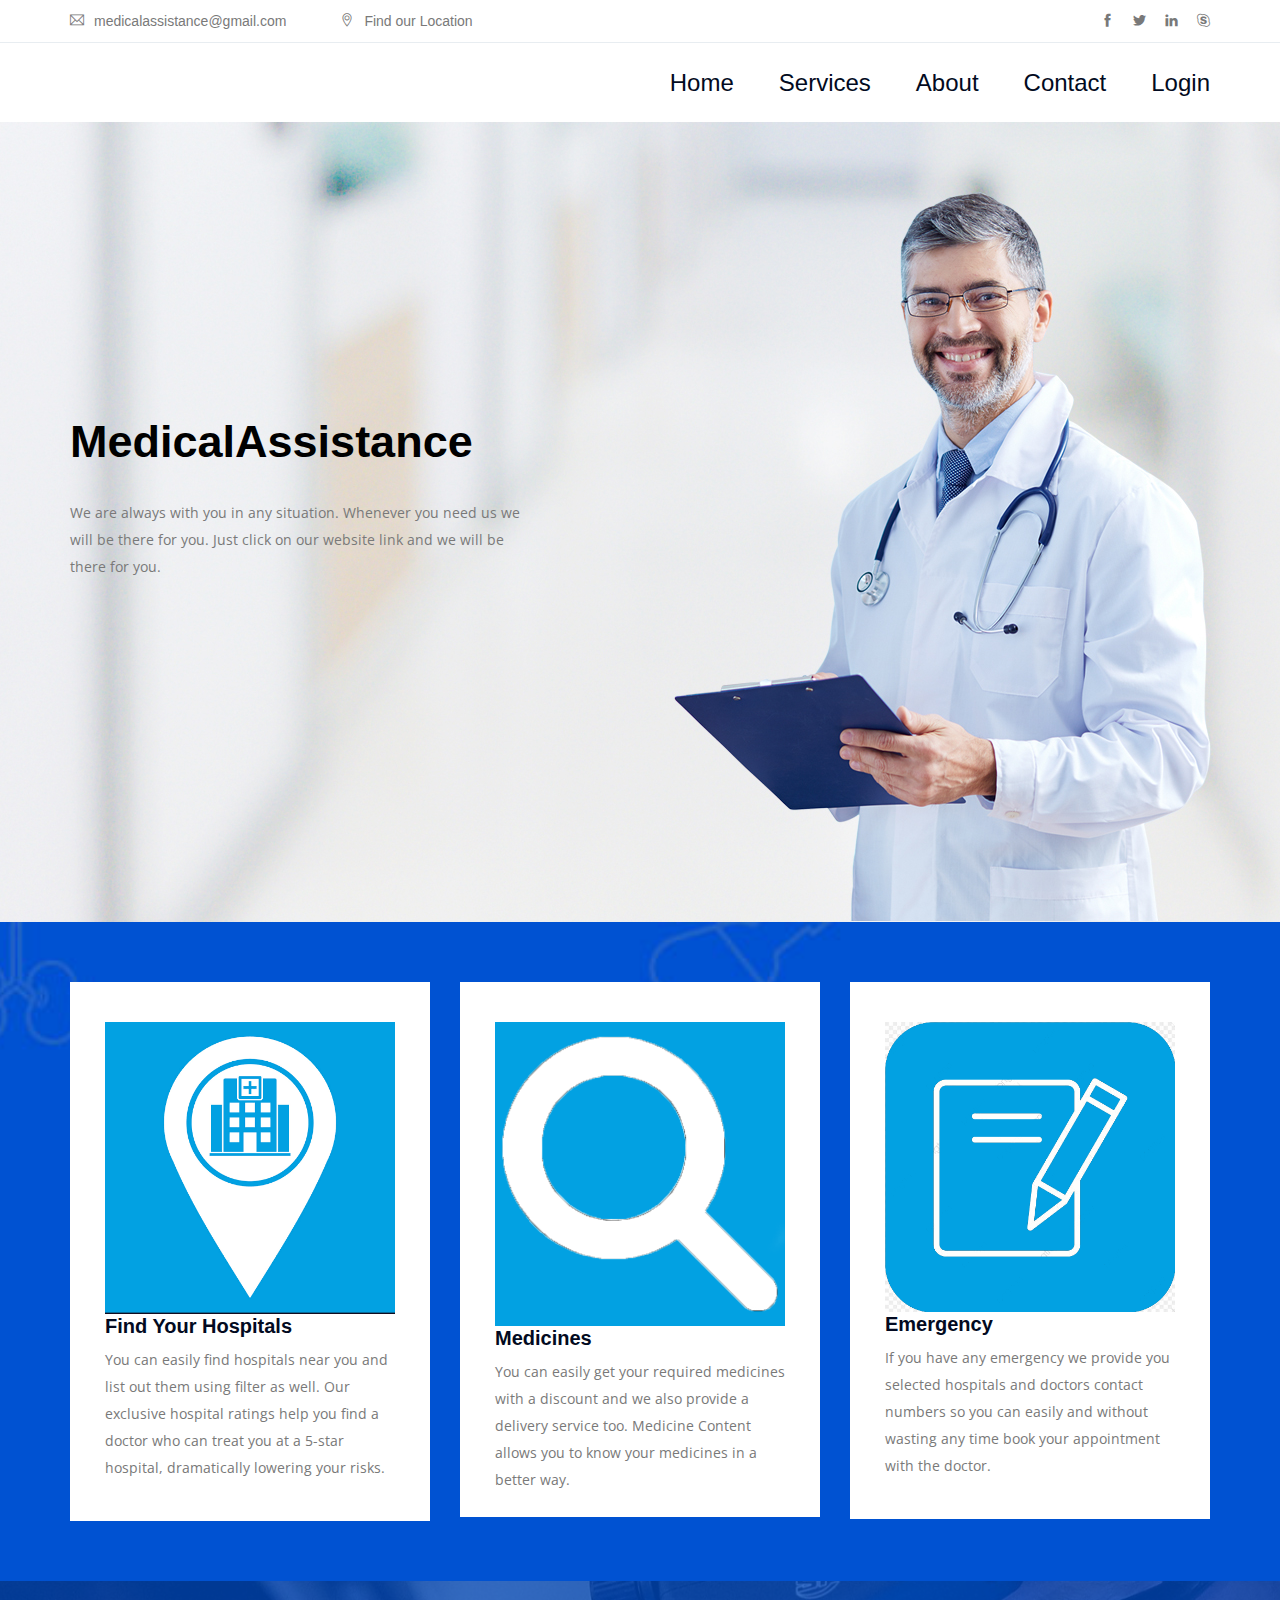
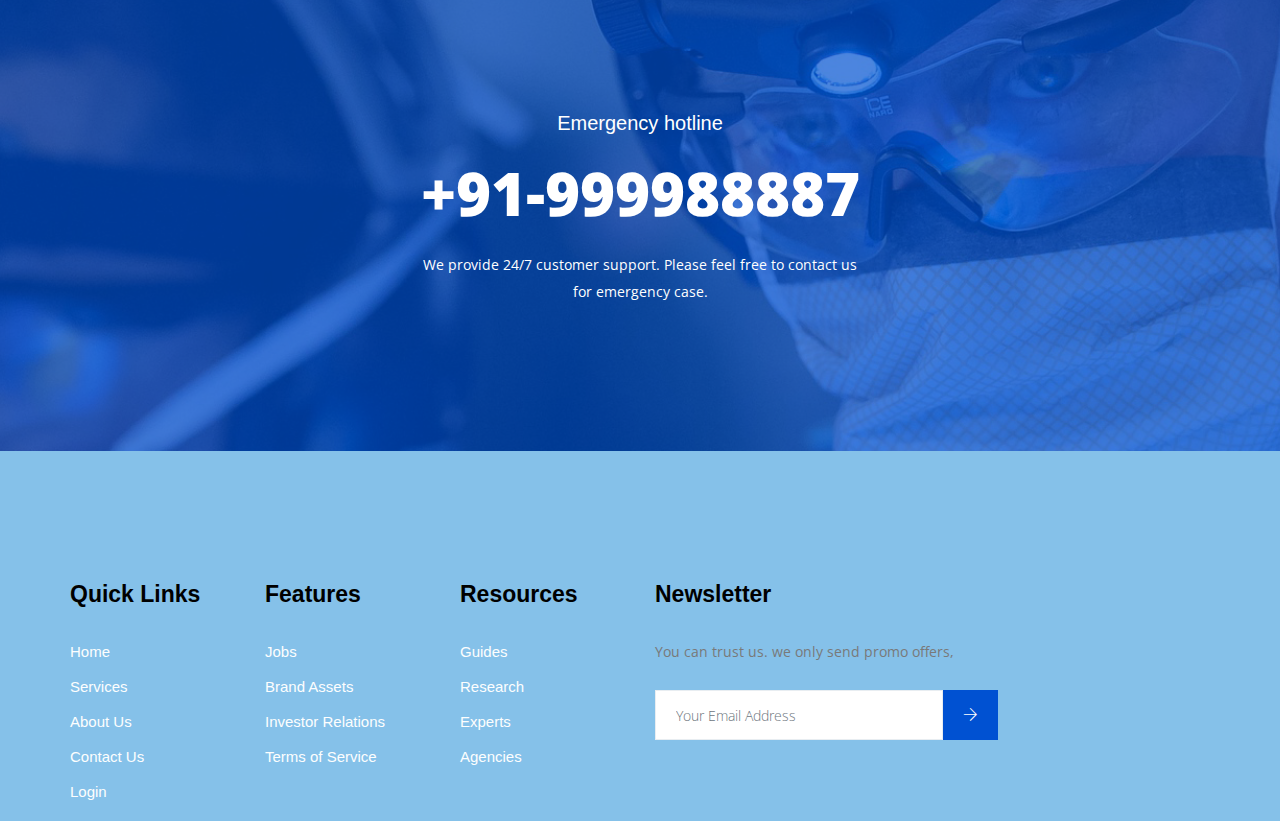
<file: index.html>
<!doctype html>
<html lang="en">
<head>
    <!-- Required meta tags -->
    <meta charset="utf-8">
    <meta name="viewport" content="width=device-width, initial-scale=1, shrink-to-fit=no">
    <link rel="icon" href="img/favicon.png" type="image/png">
    <title>MedicalAssistance</title>
    <!-- Bootstrap CSS -->
    <link rel="stylesheet" href="css/bootstrap.css">
    <link rel="stylesheet" href="css/themify-icons.css">
    <link rel="stylesheet" href="css/flaticon.css">
    <link rel="stylesheet" href="vendors/fontawesome/css/all.min.css">
    <link rel="stylesheet" href="vendors/owl-carousel/owl.carousel.min.css">
    <link rel="stylesheet" href="vendors/animate-css/animate.css">
    <!-- main css -->
    <link rel="stylesheet" href="css/style.css">
    <link rel="stylesheet" href="css/responsive.css">
</head>
<body>

    <!--================Header Menu Area =================-->
    <header class="header_area">
        <div class="top_menu row m0">
            <div class="container">
                <div class="float-left">
                    <a class="dn_btn" href="#" style="font-family: sans-serif;"><i class="ti-email"></i>medicalassistance@gmail.com</a>
                    <span class="dn_btn" style="font-family: sans-serif;"> <i class="ti-location-pin"></i>Find our Location</span>
                </div>
                <div class="float-right">
                    <ul class="list header_social">
                        <li><a href="#"><i class="ti-facebook"></i></a></li>
                        <li><a href="#"><i class="ti-twitter-alt"></i></a></li>
                        <li><a href="#"><i class="ti-linkedin"></i></a></li>
                        <li><a href="#"><i class="ti-skype"></i></a></li>
                        
                    </ul>	
                </div>
            </div>	
        </div>	
        <div class="main_menu">
            <nav class="navbar navbar-expand-lg navbar-light">
                <div class="container">
                    <!-- Brand and toggle get grouped for better mobile display -->
                    
                    <button class="navbar-toggler" type="button" data-toggle="collapse" data-target="#navbarSupportedContent" aria-controls="navbarSupportedContent" aria-expanded="false" aria-label="Toggle navigation">
                        <span class="icon-bar"></span>
                        <span class="icon-bar"></span>
                        <span class="icon-bar"></span>
                    </button>
                    <!-- Collect the nav links, forms, and other content for toggling -->
                    <div class="collapse navbar-collapse offset" id="navbarSupportedContent">
                        <ul class="nav navbar-nav menu_nav ml-auto">
                            <li class="nav-item"><a class="nav-link" href="index.html">Home</a></li> 
                            <li class="nav-item submenu dropdown">
                                <a href="department.html" class="nav-link dropdown-toggle" data-toggle="dropdown" role="button" aria-haspopup="true" aria-expanded="false">Services</a>
                                <ul class="dropdown-menu">
                                    <li class="nav-item"><a class="nav-link" href="hospital-near-me.html">Hospital Near Me</a></li>
                                    <li class="nav-item"><a class="nav-link" href="find-medicine.html">Find Medicines</a></li>
                                    <li class="nav-item"><a class="nav-link" href="doctorAppointment.html">Doctor's Appointment</a></li>
                                    <li class="nav-item"><a class="nav-link" href="find-facilities.html">Find Facilities</a></li>
                                </ul>
                            </li> 
                            <li class="nav-item"><a class="nav-link" href="about-us.html">About</a></li> 
                            <li class="nav-item"><a class="nav-link" href="contact.html">Contact</a></li>
                            <li class="nav-item"><a class="nav-link" href="Login.html">Login</a></li>
                        </ul>
                    </div>
                </div>
            </nav>
        </div>
    </header>
    <!--================Header Menu Area =================-->

    <!--================Home Banner Area =================-->

    <section class="banner-area d-flex align-items-center" >
        <div class="container">
            <div class="row">
                <div class="col-md-8 col-lg-6 col-xl-5">
                    <h1 style="font-family: sans-serif;">MedicalAssistance</h1>
                    <p>We are always with you in any situation. Whenever you need us we will be there 
                    for you. Just click on our website link and we will be there for you.</p>
                </div>
            </div>
        </div>
    </section>

    <!--================End Home Banner Area =================-->


    <!--================ Feature section start =================-->      
    <section class="feature-section">
            <div class="container">
                <div class="row">
                    <div class="col-md-4">
                        <div class="card card-feature text-center text-lg-left">

                            <h3 class="card-feature__title" style="font-family: sans-serif;"><span><img src="img/location.png" alt="">
                                
                            </span>Find Your Hospitals</h3>
                            <p class="card-feature__subtitle">You can easily find hospitals near you and
                            list out them using filter as well. Our exclusive hospital ratings help you find a doctor who can treat you at a 5-star hospital, dramatically lowering your risks.</p>
                        </div>
                    </div>
                    <div class="col-md-4">
                        <div class="card card-feature text-center text-lg-left" style="height: 535px;">

                            <h3 class="card-feature__title" style="font-family: sans-serif;"><span><img src="img/search.png" alt="">
                            
                            </span>Medicines</h3>
                            <p class="card-feature__subtitle">You can easily get your required medicines with a discount and we also provide a delivery service too. Medicine Content allows you to know your medicines in a better way.</p>
                        </div>
                    </div>
                    <div class="col-md-4">
                        <div class="card card-feature text-center text-lg-left">

                            <h3 class="card-feature__title" style="font-family: sans-serif;"><span><img src="img/note.png" alt="">
                                
                            </span>Emergency</h3>
                            <p class="card-feature__subtitle">If you have any emergency we provide you selected hospitals and doctors contact numbers so you can easily and without wasting any time book your appointment with the doctor.</p>
                        </div>
                    </div>
                </div>
            </div>
    </section>
    <!--================ Feature section end =================-->  

    <!-- ================ Hotline Area Starts ================= -->  
    <section class="hotline-area text-center area-padding">
        <div class="container">
            <div class="row">
                <div class="col-lg-12">
                    <h2 style="font-family: sans-serif;">Emergency hotline</h2>
                    <span>+91-999988887</span>
                    <p class="pt-3">We provide 24/7 customer support. Please feel free to contact us <br>for emergency case.</p>
                </div>
            </div>
        </div>
    </section>
    <!-- ================ Hotline Area End ================= -->  

    <!-- start footer Area -->
    <footer class="footer-area area-padding-top" style="background-color: rgb(133, 193, 233);">
        <div class="container">
            <div class="row">
                
                <div class="col-lg-2 col-sm-6 single-footer-widget">
                    <h4>Quick Links</h4>
                    <ul>
                        <li><a href="index.html">Home</a></li>
                        <li><a href="department.html">Services</a></li>
                        <li><a href="about-us.html">About Us</a></li>
                        <li><a href="contact.html">Contact Us</a></li>
                        <li><a href="Login.html">Login</a></li>
                    </ul>
                </div>
                <div class="col-lg-2 col-sm-6 single-footer-widget">
                    <h4>Features</h4>
                    <ul>
                        <li><a href="#">Jobs</a></li>
                        <li><a href="#">Brand Assets</a></li>
                        <li><a href="#">Investor Relations</a></li>
                        <li><a href="#">Terms of Service</a></li>
                    </ul>
                </div>
                <div class="col-lg-2 col-sm-6 single-footer-widget">
                    <h4>Resources</h4>
                    <ul>
                        <li><a href="#">Guides</a></li>
                        <li><a href="#">Research</a></li>
                        <li><a href="#">Experts</a></li>
                        <li><a href="#">Agencies</a></li>
                    </ul>
                </div>
                <div class="col-lg-4 col-md-6 single-footer-widget">
                    <h4>Newsletter</h4>
                    <p>You can trust us. we only send promo offers,</p>
                    <div class="form-wrap" id="mc_embed_signup">
                        <form target="_blank" action="https://spondonit.us12.list-manage.com/subscribe/post?u=1462626880ade1ac87bd9c93a&amp;id=92a4423d01"
                        method="get" class="form-inline">
                        <input class="form-control" name="EMAIL" placeholder="Your Email Address" onfocus="this.placeholder = ''" onblur="this.placeholder = 'Your Email Address'"
                        required="" type="email" />
                        <button class="click-btn btn btn-default">
                            <i class="ti-arrow-right"></i>
                        </button>
                        <div style="position: absolute; left: -5000px;">
                            <input name="b_36c4fd991d266f23781ded980_aefe40901a" tabindex="-1" value="" type="text" />
                        </div>
                        <div class="info"></div>
                    </form>
                </div>

            </div>
        </div>
        
</footer>
<!-- End footer Area -->






<!-- Optional JavaScript -->
<!-- jQuery first, then Popper.js, then Bootstrap JS -->

</body>
</html>
</file>
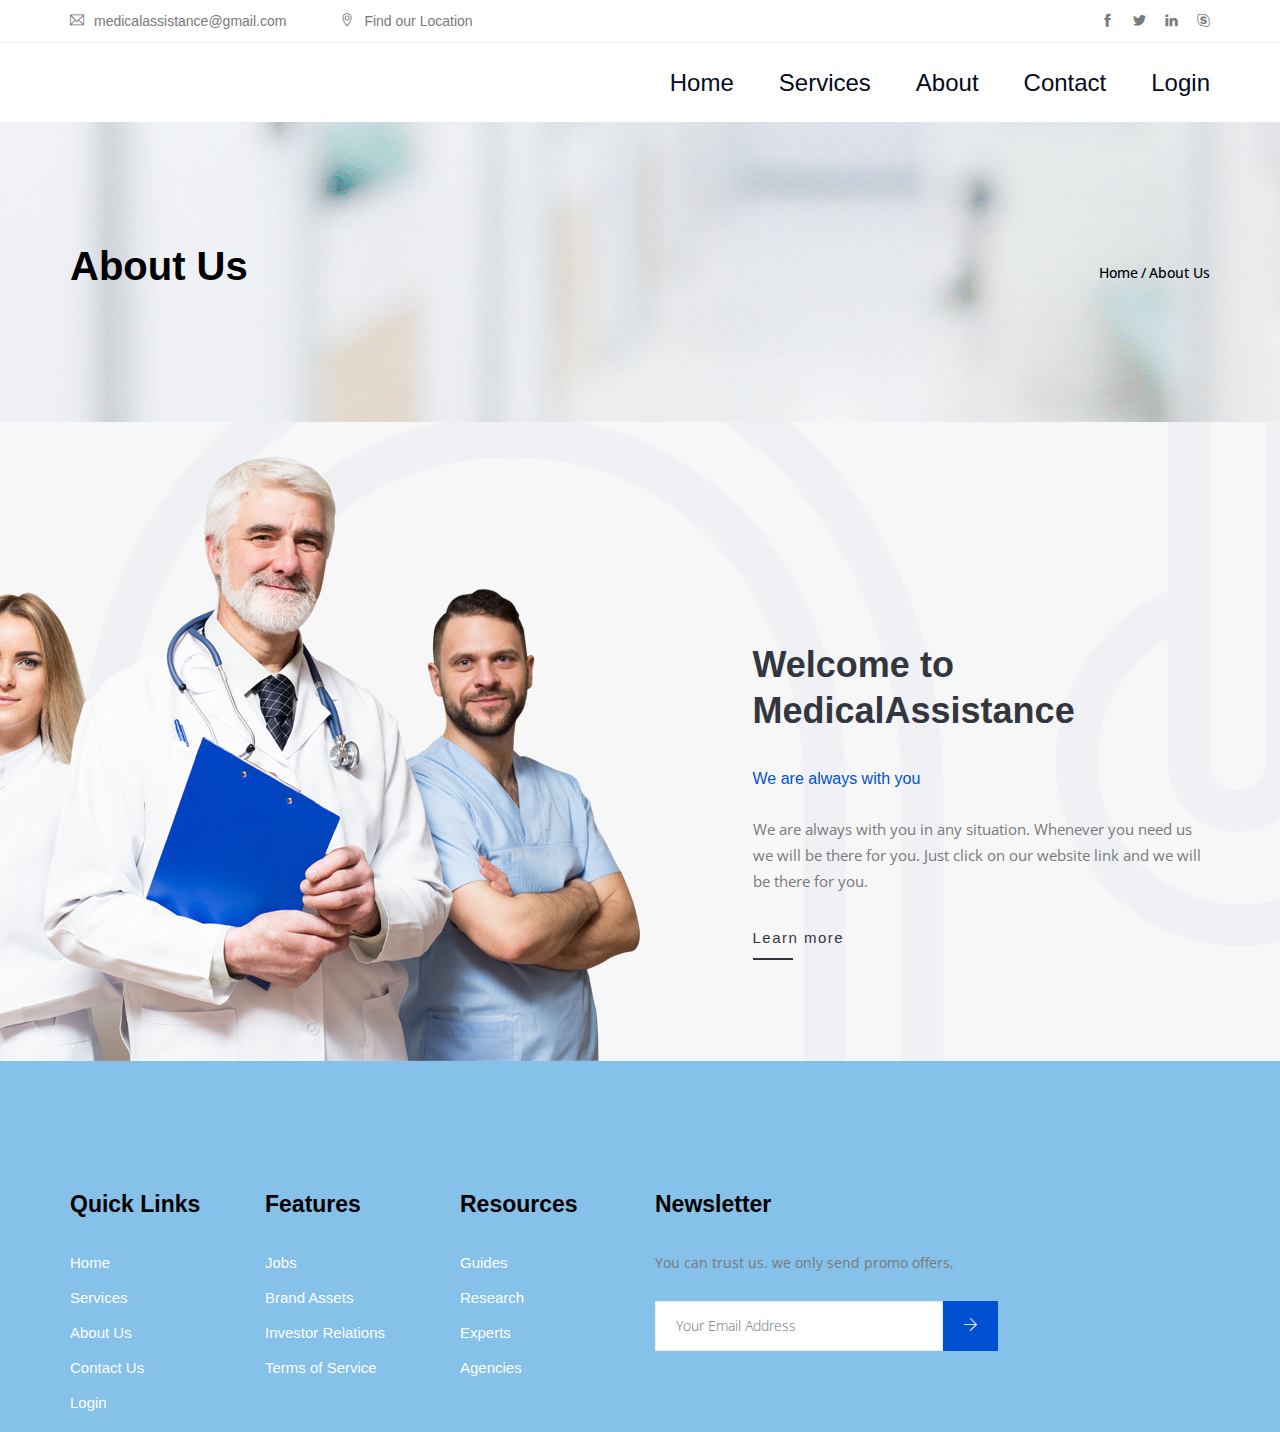
<file: about-us.html>
<!doctype html>
<html lang="en">
<head>
    <!-- Required meta tags -->
    <meta charset="utf-8">
    <meta name="viewport" content="width=device-width, initial-scale=1, shrink-to-fit=no">
    <link rel="icon" href="img/favicon.png" type="image/png">
    <title>MedicalAssistance</title>
    <!-- Bootstrap CSS -->
    <link rel="stylesheet" href="css/bootstrap.css">
    <link rel="stylesheet" href="css/themify-icons.css">
    <link rel="stylesheet" href="css/flaticon.css">
    <link rel="stylesheet" href="vendors/fontawesome/css/all.min.css">
    <link rel="stylesheet" href="vendors/owl-carousel/owl.carousel.min.css">
    <link rel="stylesheet" href="vendors/animate-css/animate.css">
    <!-- main css -->
    <link rel="stylesheet" href="css/style.css">
    <link rel="stylesheet" href="css/responsive.css">
</head>
<body>

    <!--================Header Menu Area =================-->
    <header class="header_area">
        <div class="top_menu row m0">
            <div class="container">
                <div class="float-left">
                    <a class="dn_btn" href="#" style="font-family: sans-serif;"><i class="ti-email"></i>medicalassistance@gmail.com</a>
                    <span class="dn_btn" style="font-family: sans-serif;"> <i class="ti-location-pin"></i>Find our Location</span>
                </div>
                <div class="float-right">
                    <ul class="list header_social">
                        <li><a href="#"><i class="ti-facebook"></i></a></li>
                        <li><a href="#"><i class="ti-twitter-alt"></i></a></li>
                        <li><a href="#"><i class="ti-linkedin"></i></a></li>
                        <li><a href="#"><i class="ti-skype"></i></a></li>
                        
                    </ul>   
                </div>
            </div>  
        </div>  
        <div class="main_menu">
            <nav class="navbar navbar-expand-lg navbar-light">
                <div class="container">
                    <!-- Brand and toggle get grouped for better mobile display -->
                    <button class="navbar-toggler" type="button" data-toggle="collapse" data-target="#navbarSupportedContent" aria-controls="navbarSupportedContent" aria-expanded="false" aria-label="Toggle navigation">
                        <span class="icon-bar"></span>
                        <span class="icon-bar"></span>
                        <span class="icon-bar"></span>
                    </button>
                    <!-- Collect the nav links, forms, and other content for toggling -->
                    <div class="collapse navbar-collapse offset" id="navbarSupportedContent">
                        <ul class="nav navbar-nav menu_nav ml-auto">
                            <li class="nav-item"><a class="nav-link" href="index.html">Home</a></li> 
                            <li class="nav-item submenu dropdown">
                                <a href="department.html" class="nav-link dropdown-toggle" data-toggle="dropdown" role="button" aria-haspopup="true" aria-expanded="false">Services</a>
                                <ul class="dropdown-menu">
                                    <li class="nav-item"><a class="nav-link" href="hospital-near-me.html">Hospital Near Me</a></li>
                                    <li class="nav-item"><a class="nav-link" href="find-medicine.html">Find Medicines</a></li>
                                    <li class="nav-item"><a class="nav-link" href="doctorAppointment.html">Doctor's Appointment</a></li>
                                    <li class="nav-item"><a class="nav-link" href="find-facilities.html">Find Facilities</a></li>
                                </ul>
                            </li> 
                            <li class="nav-item"><a class="nav-link" href="about-us.html">About</a></li> 
                            <li class="nav-item"><a class="nav-link" href="contact.html">Contact</a></li>
                            <li class="nav-item"><a class="nav-link" href="Login.html">Login</a></li>
                        </ul>
                    </div>
                </div>
            </nav>
        </div>
    </header>
    <!--================Header Menu Area =================-->

    <!--================Home Banner Area =================-->
    <section class="banner_area">
      <div class="banner_inner d-flex align-items-center">
        <div class="container">
          <div
          class="banner_content d-md-flex justify-content-between align-items-center"
          >
          <div class="mb-3 mb-md-0">
              <h2 style="font-family: sans-serif;">About Us</h2>
          </div>
          <div class="page_link">
              <a href="index.html">Home</a>
              <a href="about-us.html">About Us</a>
          </div>
      </div>
  </div>
</div>
</section>
<!--================End Home Banner Area =================-->





<!--================About  Area =================-->
<section class="about-area">
    <div class="container">
        <div class="row align-items-center">
            <div class="col-md-10 offset-md-1 col-lg-6 offset-lg-6 offset-xl-7 col-xl-5">
                <div class="about-content">
                    <h4 style="font-family: sans-serif;">Welcome to MedicalAssistance</h4>
                    <h6 style="font-family: sans-serif;">We are always with you</h6>
                    <p>We are always with you in any situation. Whenever you need us we will be there 
                    for you. Just click on our website link and we will be there for you.</p>

                    <a class="link_one" href="#" style="font-family: sans-serif;">Learn more</a>

                </div>
            </div>
        </div>
    </div>
</section>
<!--================About Area End =================-->

<!-- start footer Area -->
    <footer class="footer-area area-padding-top" style="background-color: rgb(133, 193, 233);">
        <div class="container">
            <div class="row">
                
                <div class="col-lg-2 col-sm-6 single-footer-widget">
                    <h4>Quick Links</h4>
                    <ul>
                        <li><a href="index.html">Home</a></li>
                        <li><a href="department.html">Services</a></li>
                        <li><a href="about-us.html">About Us</a></li>
                        <li><a href="contact.html">Contact Us</a></li>
                        <li><a href="Login.html">Login</a></li>
                    </ul>
                </div>
                <div class="col-lg-2 col-sm-6 single-footer-widget">
                    <h4>Features</h4>
                    <ul>
                        <li><a href="#">Jobs</a></li>
                        <li><a href="#">Brand Assets</a></li>
                        <li><a href="#">Investor Relations</a></li>
                        <li><a href="#">Terms of Service</a></li>
                    </ul>
                </div>
                <div class="col-lg-2 col-sm-6 single-footer-widget">
                    <h4>Resources</h4>
                    <ul>
                        <li><a href="#">Guides</a></li>
                        <li><a href="#">Research</a></li>
                        <li><a href="#">Experts</a></li>
                        <li><a href="#">Agencies</a></li>
                    </ul>
                </div>
                <div class="col-lg-4 col-md-6 single-footer-widget">
                    <h4>Newsletter</h4>
                    <p>You can trust us. we only send promo offers,</p>
                    <div class="form-wrap" id="mc_embed_signup">
                        <form target="_blank" action="https://spondonit.us12.list-manage.com/subscribe/post?u=1462626880ade1ac87bd9c93a&amp;id=92a4423d01"
                        method="get" class="form-inline">
                        <input class="form-control" name="EMAIL" placeholder="Your Email Address" onfocus="this.placeholder = ''" onblur="this.placeholder = 'Your Email Address'"
                        required="" type="email" />
                        <button class="click-btn btn btn-default">
                            <i class="ti-arrow-right"></i>
                        </button>
                        <div style="position: absolute; left: -5000px;">
                            <input name="b_36c4fd991d266f23781ded980_aefe40901a" tabindex="-1" value="" type="text" />
                        </div>
                        <div class="info"></div>
                    </form>
                </div>

            </div>
        </div>        
</footer>
<!-- End footer Area -->







<!-- Optional JavaScript -->
<!-- jQuery first, then Popper.js, then Bootstrap JS -->

</body>
</html>
</file>
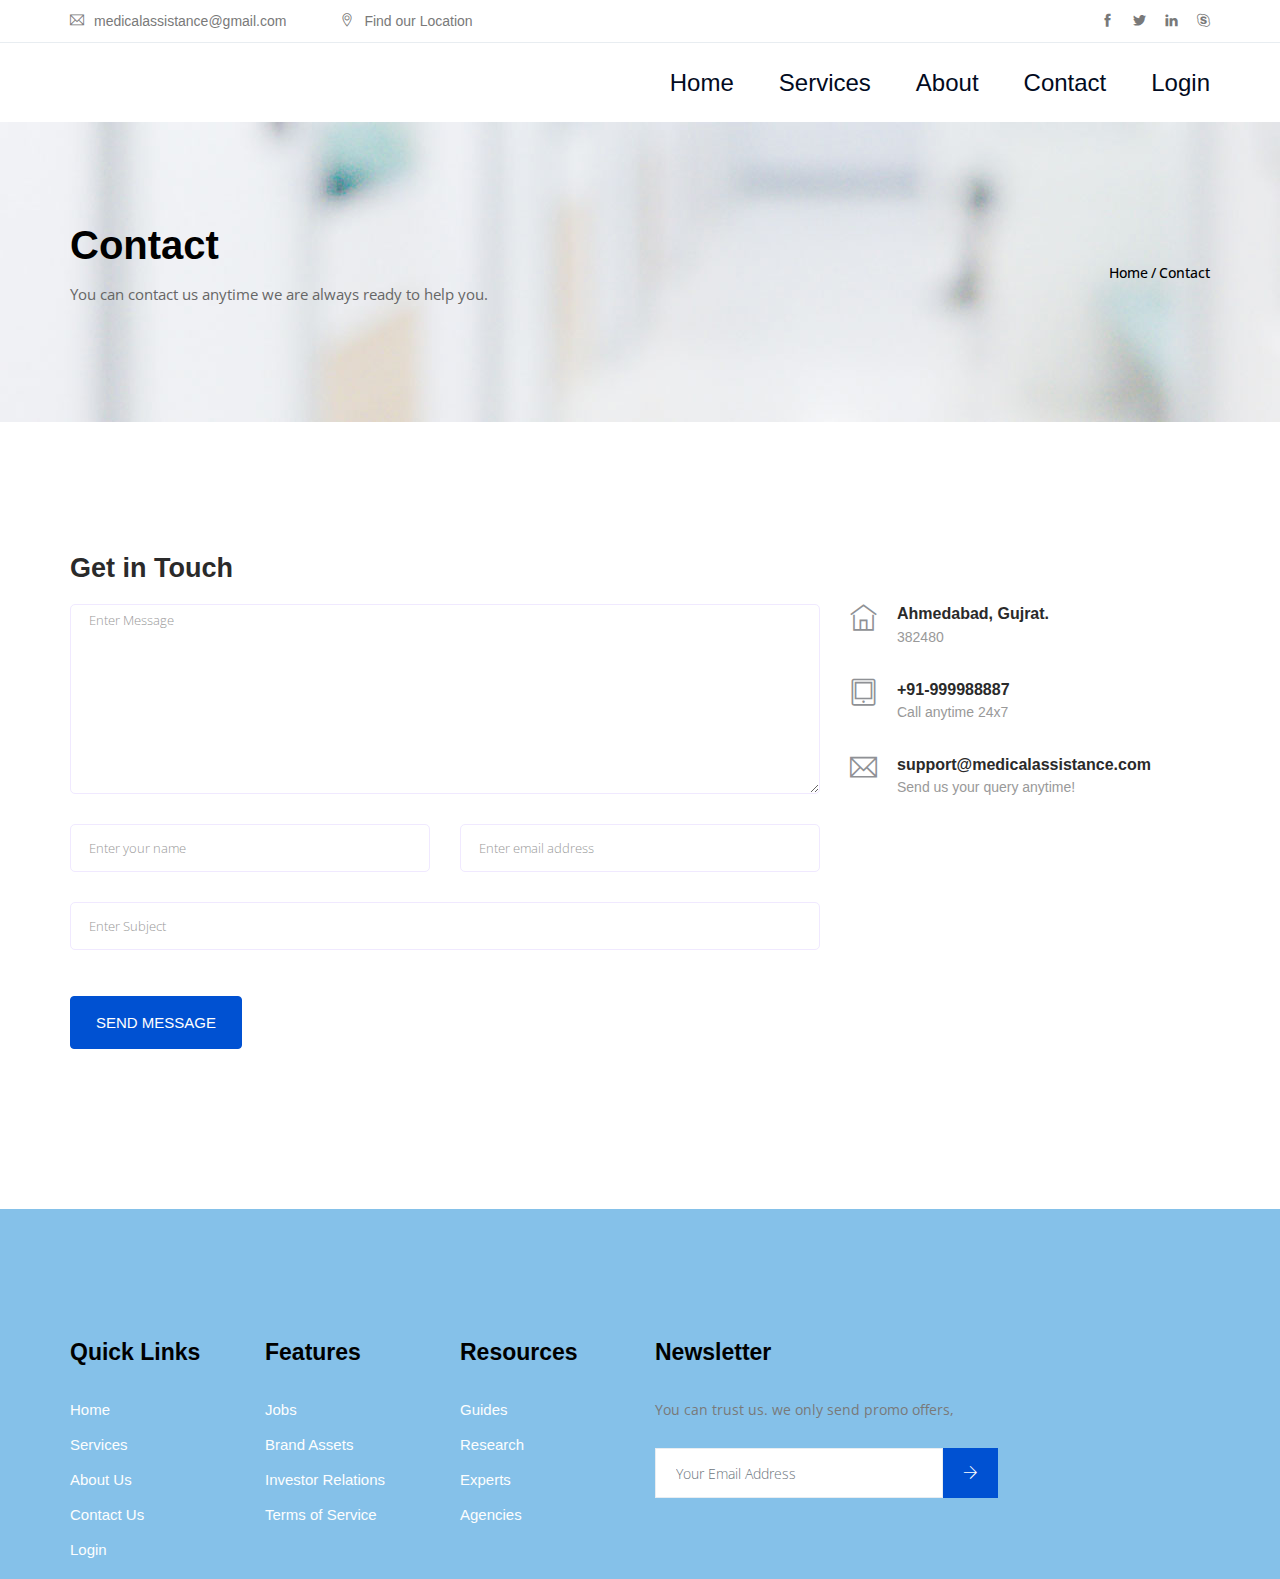
<file: contact.html>
<!doctype html>
<html lang="en">
<head>
    <!-- Required meta tags -->
    <meta charset="utf-8">
    <meta name="viewport" content="width=device-width, initial-scale=1, shrink-to-fit=no">
    <link rel="icon" href="img/favicon.png" type="image/png">
    <title>MedicalAssistance</title>
    <!-- Bootstrap CSS -->
    <link rel="stylesheet" href="css/bootstrap.css">
    <link rel="stylesheet" href="css/themify-icons.css">
    <link rel="stylesheet" href="css/flaticon.css">
    <link rel="stylesheet" href="vendors/fontawesome/css/all.min.css">
    <link rel="stylesheet" href="vendors/owl-carousel/owl.carousel.min.css">
    <link rel="stylesheet" href="vendors/animate-css/animate.css">
    <!-- main css -->
    <link rel="stylesheet" href="css/style.css">
    <link rel="stylesheet" href="css/responsive.css">
</head>
<body>


     <!--================Header Menu Area =================-->
    <header class="header_area">
        <div class="top_menu row m0">
            <div class="container">
                <div class="float-left">
                    <a class="dn_btn" href="#" style="font-family: sans-serif;"><i class="ti-email"></i>medicalassistance@gmail.com</a>
                    <span class="dn_btn" style="font-family: sans-serif;"> <i class="ti-location-pin"></i>Find our Location</span>
                </div>
                <div class="float-right">
                    <ul class="list header_social">
                        <li><a href="#"><i class="ti-facebook"></i></a></li>
                        <li><a href="#"><i class="ti-twitter-alt"></i></a></li>
                        <li><a href="#"><i class="ti-linkedin"></i></a></li>
                        <li><a href="#"><i class="ti-skype"></i></a></li>
                        
                    </ul>   
                </div>
            </div>  
        </div>  
        <div class="main_menu">
            <nav class="navbar navbar-expand-lg navbar-light">
                <div class="container">
                    <!-- Brand and toggle get grouped for better mobile display -->
                    <button class="navbar-toggler" type="button" data-toggle="collapse" data-target="#navbarSupportedContent" aria-controls="navbarSupportedContent" aria-expanded="false" aria-label="Toggle navigation">
                        <span class="icon-bar"></span>
                        <span class="icon-bar"></span>
                        <span class="icon-bar"></span>
                    </button>
                    <!-- Collect the nav links, forms, and other content for toggling -->
                    <div class="collapse navbar-collapse offset" id="navbarSupportedContent">
                        <ul class="nav navbar-nav menu_nav ml-auto">
                            <li class="nav-item"><a class="nav-link" href="index.html">Home</a></li> 
                            <li class="nav-item submenu dropdown">
                                <a href="department.html" class="nav-link dropdown-toggle" data-toggle="dropdown" role="button" aria-haspopup="true" aria-expanded="false">Services</a>
                                <ul class="dropdown-menu">
                                    <li class="nav-item"><a class="nav-link" href="hospital-near-me.html">Hospital Near Me</a></li>
                                    <li class="nav-item"><a class="nav-link" href="find-medicine.html">Find Medicines</a></li>
                                    <li class="nav-item"><a class="nav-link" href="doctorAppointment.html">Doctor's Appointment</a></li>
                                    <li class="nav-item"><a class="nav-link" href="find-facilities.html">Find Facilities</a></li>
                                </ul>
                            </li> 
                            <li class="nav-item"><a class="nav-link" href="about-us.html">About</a></li> 
                            <li class="nav-item"><a class="nav-link" href="contact.html">Contact</a></li>
                            <li class="nav-item"><a class="nav-link" href="Login.html">Login</a></li>
                        </ul>
                    </div>
                </div>
            </nav>
        </div>
    </header>
    <!--================Header Menu Area =================-->


 
 <!--================Home Banner Area =================-->
    <section class="banner_area">
      <div class="banner_inner d-flex align-items-center">
        <div class="container">
          <div
            class="banner_content d-md-flex justify-content-between align-items-center"
          >
            <div class="mb-3 mb-md-0">
              <h2 style="font-family: sans-serif;">Contact</h2>
              <p>You can contact us anytime we are always ready to help you.</p>
            </div>
            <div class="page_link">
              <a href="index.html">Home</a>
              <a href="contact.html">Contact</a>
            </div>
          </div>
        </div>
      </div>
    </section>
    <!--================End Home Banner Area =================-->


  <!-- ================ contact section start ================= -->
  <section class="contact-section area-padding" >
    <div class="container">
      <div class="row">
        <div class="col-12">
          <h2 class="contact-title" style="font-family: sans-serif;">Get in Touch</h2>
        </div>
        <div class="col-lg-8">
          <form class="form-contact contact_form" action="contact_process.php" method="post" id="contactForm" novalidate="novalidate">
            <div class="row">
              <div class="col-12">
                <div class="form-group">
                    <textarea class="form-control w-100" name="message" id="message" cols="30" rows="9" placeholder="Enter Message"></textarea>
                </div>
              </div>
              <div class="col-sm-6">
                <div class="form-group">
                  <input class="form-control" name="name" id="name" type="text" placeholder="Enter your name">
                </div>
              </div>
              <div class="col-sm-6">
                <div class="form-group">
                  <input class="form-control" name="email" id="email" type="email" placeholder="Enter email address">
                </div>
              </div>
              <div class="col-12">
                <div class="form-group">
                  <input class="form-control" name="subject" id="subject" type="text" placeholder="Enter Subject">
                </div>
              </div>
            </div>
            <div class="form-group mt-3">
              <button type="submit" class="button button-contactForm" style="font-family: sans-serif;">Send Message</button>
            </div>
          </form>


        </div>

        <div class="col-lg-4">
          <div class="media contact-info">
            <span class="contact-info__icon"><i class="ti-home"></i></span>
            <div class="media-body">
              <h3 style="font-family: sans-serif;">Ahmedabad, Gujrat.</h3>
              <p style="font-family: sans-serif;">382480</p>
            </div>
          </div>
          <div class="media contact-info">
            <span class="contact-info__icon"><i class="ti-tablet"></i></span>
            <div class="media-body">
              <h3><a href="#" style="font-family: sans-serif;">+91-999988887</a></h3>
              <p style="font-family: sans-serif;">Call anytime 24x7</p>
            </div>
          </div>
          <div class="media contact-info">
            <span class="contact-info__icon"><i class="ti-email"></i></span>
            <div class="media-body">
              <h3><a href="#" style="font-family: sans-serif;">support@medicalassistance.com</a></h3>
              <p style="font-family: sans-serif;">Send us your query anytime!</p>
            </div>
          </div>
        </div>
      </div>
    </div>
  </section>
  <!-- ================ contact section end ================= -->

<!-- start footer Area -->
    <footer class="footer-area area-padding-top" style="background-color: rgb(133, 193, 233);">
        <div class="container">
            <div class="row">
                
                <div class="col-lg-2 col-sm-6 single-footer-widget">
                    <h4>Quick Links</h4>
                    <ul>
                        <li><a href="index.html">Home</a></li>
                        <li><a href="department.html">Services</a></li>
                        <li><a href="about-us.html">About Us</a></li>
                        <li><a href="contact.html">Contact Us</a></li>
                        <li><a href="Login.html">Login</a></li>
                    </ul>
                </div>
                <div class="col-lg-2 col-sm-6 single-footer-widget">
                    <h4>Features</h4>
                    <ul>
                        <li><a href="#">Jobs</a></li>
                        <li><a href="#">Brand Assets</a></li>
                        <li><a href="#">Investor Relations</a></li>
                        <li><a href="#">Terms of Service</a></li>
                    </ul>
                </div>
                <div class="col-lg-2 col-sm-6 single-footer-widget">
                    <h4>Resources</h4>
                    <ul>
                        <li><a href="#">Guides</a></li>
                        <li><a href="#">Research</a></li>
                        <li><a href="#">Experts</a></li>
                        <li><a href="#">Agencies</a></li>
                    </ul>
                </div>
                <div class="col-lg-4 col-md-6 single-footer-widget">
                    <h4>Newsletter</h4>
                    <p>You can trust us. we only send promo offers,</p>
                    <div class="form-wrap" id="mc_embed_signup">
                        <form target="_blank" action="https://spondonit.us12.list-manage.com/subscribe/post?u=1462626880ade1ac87bd9c93a&amp;id=92a4423d01"
                        method="get" class="form-inline">
                        <input class="form-control" name="EMAIL" placeholder="Your Email Address" onfocus="this.placeholder = ''" onblur="this.placeholder = 'Your Email Address'"
                        required="" type="email" />
                        <button class="click-btn btn btn-default">
                            <i class="ti-arrow-right"></i>
                        </button>
                        <div style="position: absolute; left: -5000px;">
                            <input name="b_36c4fd991d266f23781ded980_aefe40901a" tabindex="-1" value="" type="text" />
                        </div>
                        <div class="info"></div>
                    </form>
                </div>

            </div>
        </div>        
</footer>
<!-- End footer Area -->


    
<!--================Contact Success and Error message Area =================-->
    <div id="success" class="modal modal-message fade" role="dialog">
        <div class="modal-dialog">
            <div class="modal-content">
                <div class="modal-header">
                    <button type="button" class="close" data-dismiss="modal" aria-label="Close">
                        <i class="fas fa-times"></i>
                    </button>
                    <h2>Thank you</h2>
                    <p>Your message is successfully sent...</p>
                </div>
            </div>
        </div>
    </div>

    <!-- Modals error -->

    <div id="error" class="modal modal-message fade" role="dialog">
        <div class="modal-dialog">
            <div class="modal-content">
                <div class="modal-header">
                    <button type="button" class="close" data-dismiss="modal" aria-label="Close">
                        <i class="fas fa-times"></i>
                    </button>
                    <h2>Sorry !</h2>
                    <p> Something went wrong </p>
                </div>
            </div>
        </div>
    </div>
    <!--================End Contact Success and Error message Area =================-->






    <!-- Optional JavaScript -->
    <!-- jQuery first, then Popper.js, then Bootstrap JS -->
   
</body>
</html>
</file>
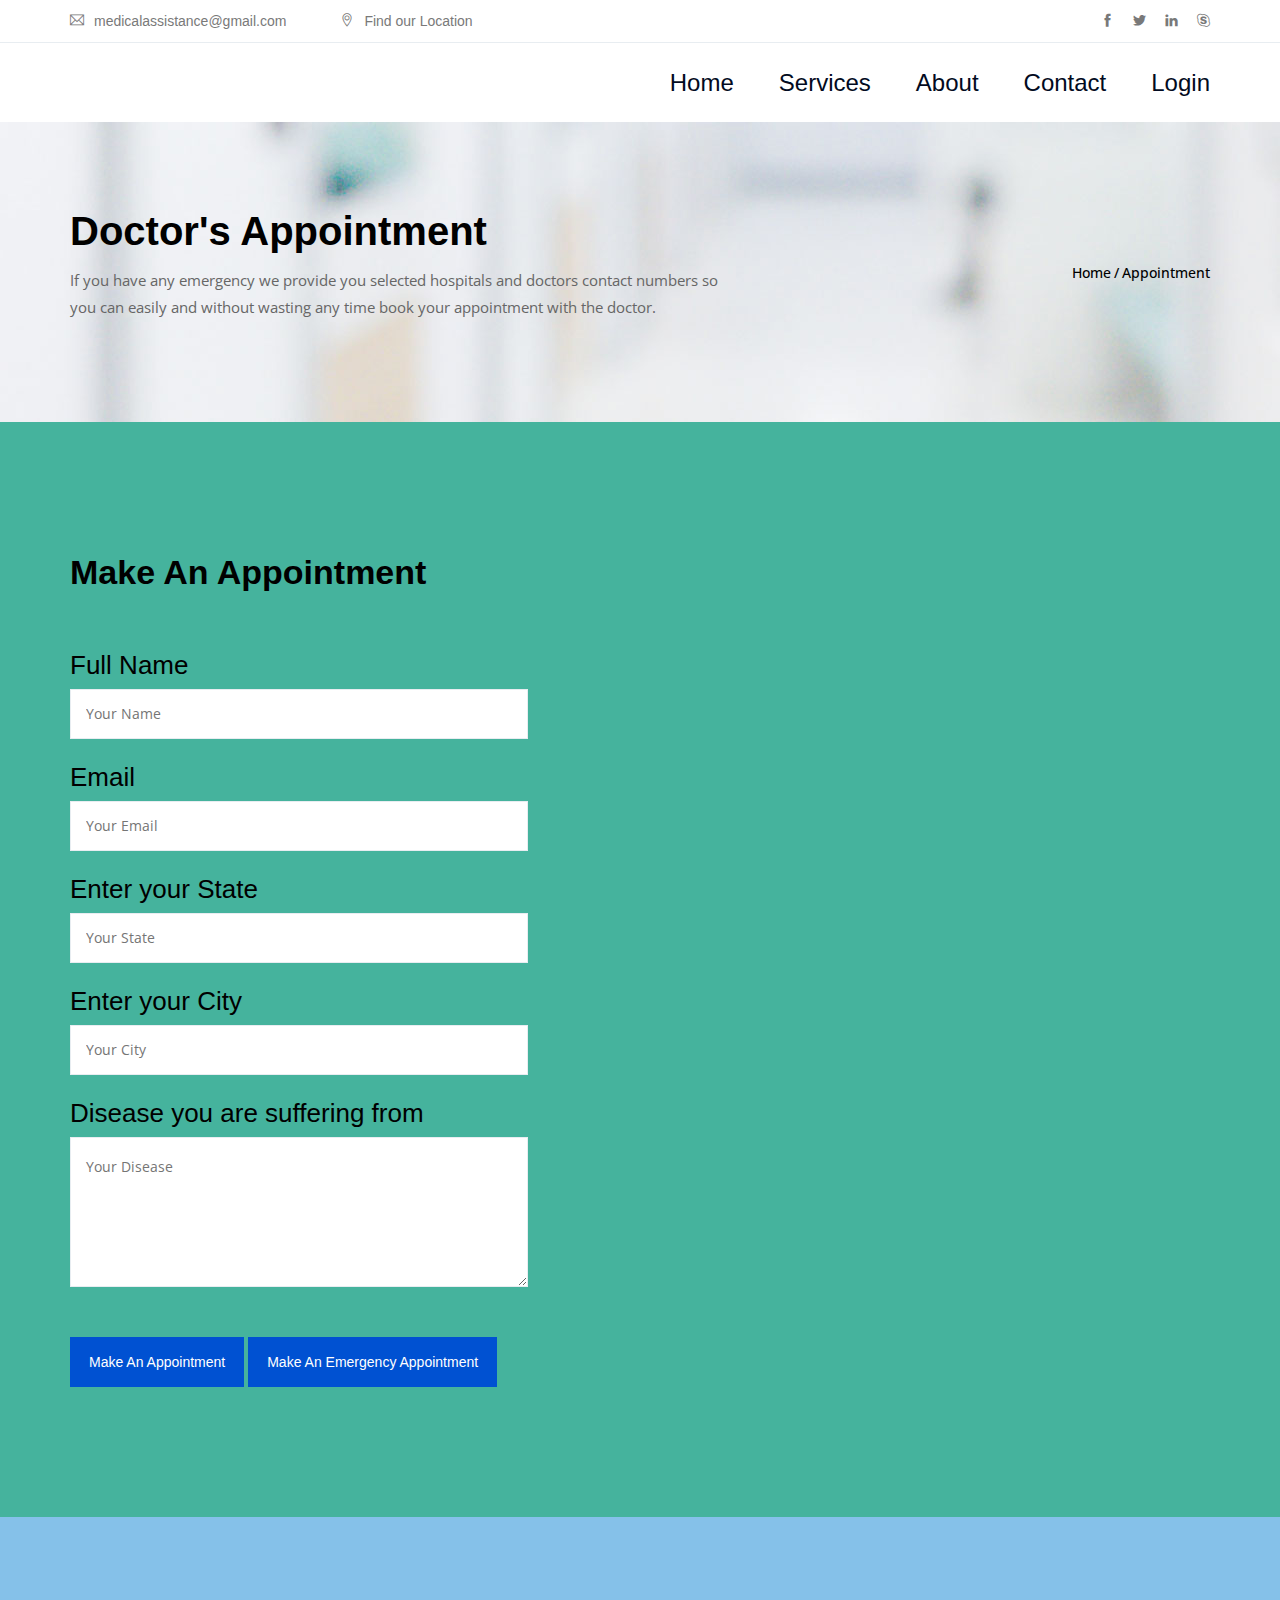
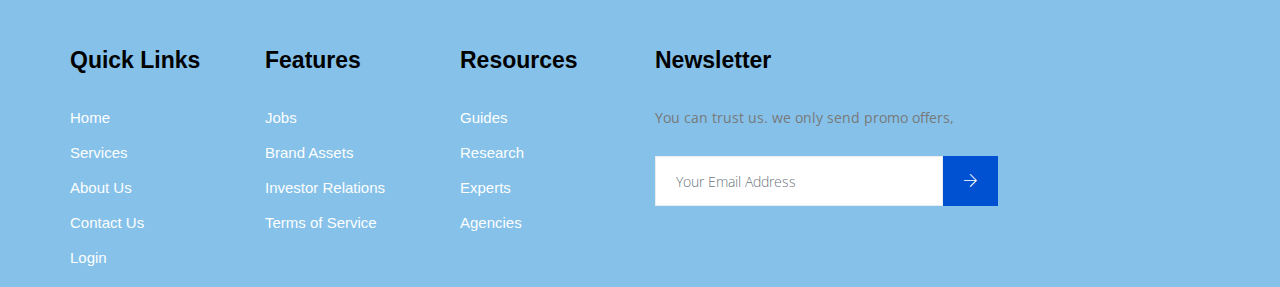
<file: doctorAppointment.html>
<!doctype html>
<html lang="en">
<head>
    <!-- Required meta tags -->
    <meta charset="utf-8">
    <meta name="viewport" content="width=device-width, initial-scale=1, shrink-to-fit=no">
    <link rel="icon" href="img/favicon.png" type="image/png">
    <title>MedicalAssistance</title>
    <!-- Bootstrap CSS -->
    <link rel="stylesheet" href="css/bootstrap.css">
    <link rel="stylesheet" href="css/themify-icons.css">
    <link rel="stylesheet" href="css/flaticon.css">
    <link rel="stylesheet" href="vendors/fontawesome/css/all.min.css">
    <link rel="stylesheet" href="vendors/owl-carousel/owl.carousel.min.css">
    <link rel="stylesheet" href="vendors/animate-css/animate.css">
    <!-- main css -->
    <link rel="stylesheet" href="css/style.css">
    <link rel="stylesheet" href="css/responsive.css">
</head>
<body>


     <!--================Header Menu Area =================-->
    <header class="header_area">
        <div class="top_menu row m0">
            <div class="container">
                <div class="float-left">
                    <a class="dn_btn" href="#" style="font-family: sans-serif;"><i class="ti-email"></i>medicalassistance@gmail.com</a>
                    <span class="dn_btn" style="font-family: sans-serif;"> <i class="ti-location-pin"></i>Find our Location</span>
                </div>
                <div class="float-right">
                    <ul class="list header_social">
                        <li><a href="#"><i class="ti-facebook"></i></a></li>
                        <li><a href="#"><i class="ti-twitter-alt"></i></a></li>
                        <li><a href="#"><i class="ti-linkedin"></i></a></li>
                        <li><a href="#"><i class="ti-skype"></i></a></li>
                        
                    </ul>   
                </div>
            </div>  
        </div>  
        <div class="main_menu">
            <nav class="navbar navbar-expand-lg navbar-light">
                <div class="container">
                    <!-- Brand and toggle get grouped for better mobile display -->
                    <button class="navbar-toggler" type="button" data-toggle="collapse" data-target="#navbarSupportedContent" aria-controls="navbarSupportedContent" aria-expanded="false" aria-label="Toggle navigation">
                        <span class="icon-bar"></span>
                        <span class="icon-bar"></span>
                        <span class="icon-bar"></span>
                    </button>
                    <!-- Collect the nav links, forms, and other content for toggling -->
                    <div class="collapse navbar-collapse offset" id="navbarSupportedContent">
                        <ul class="nav navbar-nav menu_nav ml-auto">
                            <li class="nav-item"><a class="nav-link" href="index.html">Home</a></li> 
                            <li class="nav-item submenu dropdown">
                                <a href="department.html" class="nav-link dropdown-toggle" data-toggle="dropdown" role="button" aria-haspopup="true" aria-expanded="false">Services</a>
                                <ul class="dropdown-menu">
                                    <li class="nav-item"><a class="nav-link" href="hospital-near-me.html">Hospital Near Me</a></li>
                                    <li class="nav-item"><a class="nav-link" href="find-medicine.html">Find Medicines</a></li>
                                    <li class="nav-item"><a class="nav-link" href="doctorAppointment.html">Doctor's Appointment</a></li>
                                    <li class="nav-item"><a class="nav-link" href="find-facilities.html">Find Facilities</a></li>
                                </ul>
                            </li> 
                            <li class="nav-item"><a class="nav-link" href="about-us.html">About</a></li> 
                            <li class="nav-item"><a class="nav-link" href="contact.html">Contact</a></li>
                            <li class="nav-item"><a class="nav-link" href="Login.html">Login</a></li>
                        </ul>
                    </div>
                </div>
            </nav>
        </div>
    </header>
    <!--================Header Menu Area =================-->

<!--=========== =====Home Banner Area =================-->
    <section class="banner_area">
      <div class="banner_inner d-flex align-items-center">
        <div class="container">
          <div
            class="banner_content d-md-flex justify-content-between align-items-center"
          >
            <div class="mb-3 mb-md-0">
              <h2 style="font-family: sans-serif;">Doctor's Appointment</h2>
              <p>If you have any emergency we provide you selected hospitals and doctors contact numbers so <br>
              you can easily and without wasting any time book your appointment with the doctor.</p>
            </div>
            <div class="page_link">
              <a href="index.html">Home</a>
              <a href="doctorAppointment.html">Appointment</a>
            </div>
          </div>
        </div>
      </div>
    </section>
    <!--================End Home Banner Area =================-->

<!--================ appointment Area Starts =================-->
    <section class="appointment-area area-padding" style="background-color: rgb(69, 179, 157);">
        <div class="container">

            <div>
                <div class="row">
                    <div class="col-lg-5">
                        <div class="appointment-form">
                            <h3>Make an Appointment</h3>
                            <form action="#">
                                <div class="form-group">
                                    <label>Full Name</label>
                                    <input type="text" placeholder="Your Name" onfocus="this.placeholder = ''" onblur="this.placeholder = 'Your Name'" required>
                                </div>
                                <div class="form-group">
                                    <label>Email</label>
                                    <input type="email" placeholder="Your Email" onfocus="this.placeholder = ''" onblur="this.placeholder = 'Your Email'" required> 
                                </div>
                                <div class="form-group">
                                    <label>Enter your State</label>
                                    <input type="text" placeholder="Your State" onfocus="this.placeholder = ''" onblur="this.placeholder = 'Your State'" required> 
                                </div>
                                <div class="form-group">
                                    <label>Enter your City</label>
                                    <input type="text" placeholder="Your City" onfocus="this.placeholder = ''" onblur="this.placeholder = 'Your City'" required> 
                                </div>
                                <div class="form-group">
                                    <label>Disease you are suffering from</label>
                                    <textarea name="message" cols="20" rows="7"  placeholder="Your Disease" onfocus="this.placeholder = ''" onblur="this.placeholder = 'Your Disease'" required></textarea>
                                </div>
                                <a href="#" class="main_btn" style="font-family: sans-serif;">Make an Appointment</a>
                                <span><a href="#" class="main_btn" style="font-family: sans-serif;">Make an Emergency Appointment</a></span>
                            </form>
                        </div>
                    </div>
                </div>

            </div>


        </div>
    </section>
    <!--================ appointment Area End =================-->


<!-- start footer Area -->
    <footer class="footer-area area-padding-top" style="background-color: rgb(133, 193, 233);">
        <div class="container">
            <div class="row">
                
                <div class="col-lg-2 col-sm-6 single-footer-widget">
                    <h4>Quick Links</h4>
                    <ul>
                        <li><a href="index.html">Home</a></li>
                        <li><a href="department.html">Services</a></li>
                        <li><a href="about-us.html">About Us</a></li>
                        <li><a href="contact.html">Contact Us</a></li>
                        <li><a href="Login.html">Login</a></li>
                    </ul>
                </div>
                <div class="col-lg-2 col-sm-6 single-footer-widget">
                    <h4>Features</h4>
                    <ul>
                        <li><a href="#">Jobs</a></li>
                        <li><a href="#">Brand Assets</a></li>
                        <li><a href="#">Investor Relations</a></li>
                        <li><a href="#">Terms of Service</a></li>
                    </ul>
                </div>
                <div class="col-lg-2 col-sm-6 single-footer-widget">
                    <h4>Resources</h4>
                    <ul>
                        <li><a href="#">Guides</a></li>
                        <li><a href="#">Research</a></li>
                        <li><a href="#">Experts</a></li>
                        <li><a href="#">Agencies</a></li>
                    </ul>
                </div>
                <div class="col-lg-4 col-md-6 single-footer-widget">
                    <h4>Newsletter</h4>
                    <p>You can trust us. we only send promo offers,</p>
                    <div class="form-wrap" id="mc_embed_signup">
                        <form target="_blank" action="https://spondonit.us12.list-manage.com/subscribe/post?u=1462626880ade1ac87bd9c93a&amp;id=92a4423d01"
                        method="get" class="form-inline">
                        <input class="form-control" name="EMAIL" placeholder="Your Email Address" onfocus="this.placeholder = ''" onblur="this.placeholder = 'Your Email Address'"
                        required="" type="email" />
                        <button class="click-btn btn btn-default">
                            <i class="ti-arrow-right"></i>
                        </button>
                        <div style="position: absolute; left: -5000px;">
                            <input name="b_36c4fd991d266f23781ded980_aefe40901a" tabindex="-1" value="" type="text" />
                        </div>
                        <div class="info"></div>
                    </form>
                </div>

            </div>
        </div>        
</footer>
<!-- End footer Area -->



    <!-- Optional JavaScript -->
    <!-- jQuery first, then Popper.js, then Bootstrap JS -->
 
</body>
</html>
</file>
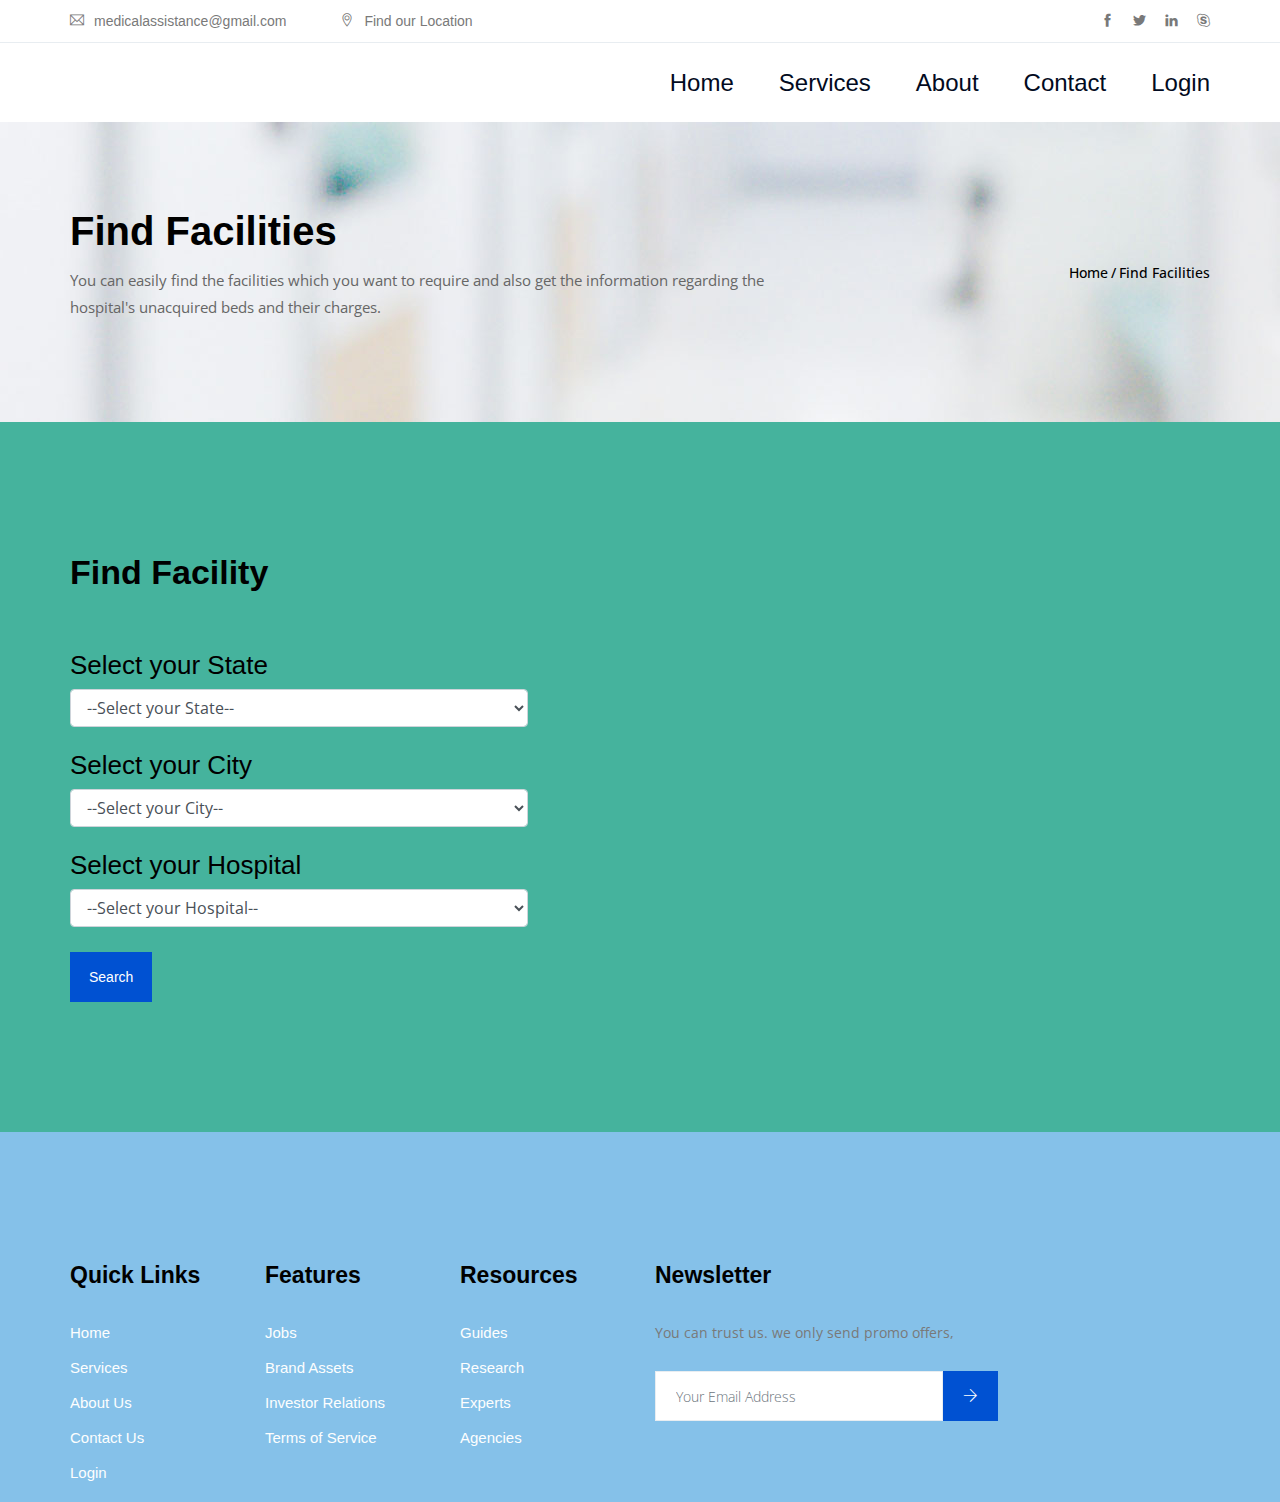
<file: find-facilities.html>
<!doctype html>
<html lang="en">
<head>
    <!-- Required meta tags -->
    <meta charset="utf-8">
    <meta name="viewport" content="width=device-width, initial-scale=1, shrink-to-fit=no">
    <link rel="icon" href="img/favicon.png" type="image/png">
    <title>MedicalAssistance</title>
    <!-- Bootstrap CSS -->
    <link rel="stylesheet" href="css/bootstrap.css">
    <link rel="stylesheet" href="css/themify-icons.css">
    <link rel="stylesheet" href="css/flaticon.css">
    <link rel="stylesheet" href="vendors/fontawesome/css/all.min.css">
    <link rel="stylesheet" href="vendors/owl-carousel/owl.carousel.min.css">
    <link rel="stylesheet" href="vendors/animate-css/animate.css">
    <!-- main css -->
    <link rel="stylesheet" href="css/style.css">
    <link rel="stylesheet" href="css/responsive.css">
</head>
<body>

    <!--================Header Menu Area =================-->
    <header class="header_area">
        <div class="top_menu row m0">
            <div class="container">
                <div class="float-left">
                    <a class="dn_btn" href="#" style="font-family: sans-serif;"><i class="ti-email"></i>medicalassistance@gmail.com</a>
                    <span class="dn_btn" style="font-family: sans-serif;"> <i class="ti-location-pin"></i>Find our Location</span>
                </div>
                <div class="float-right">
                    <ul class="list header_social">
                        <li><a href="#"><i class="ti-facebook"></i></a></li>
                        <li><a href="#"><i class="ti-twitter-alt"></i></a></li>
                        <li><a href="#"><i class="ti-linkedin"></i></a></li>
                        <li><a href="#"><i class="ti-skype"></i></a></li>
                        
                    </ul>   
                </div>
            </div>  
        </div>  
        <div class="main_menu">
            <nav class="navbar navbar-expand-lg navbar-light">
                <div class="container">
                    <!-- Brand and toggle get grouped for better mobile display -->
                    <button class="navbar-toggler" type="button" data-toggle="collapse" data-target="#navbarSupportedContent" aria-controls="navbarSupportedContent" aria-expanded="false" aria-label="Toggle navigation">
                        <span class="icon-bar"></span>
                        <span class="icon-bar"></span>
                        <span class="icon-bar"></span>
                    </button>
                    <!-- Collect the nav links, forms, and other content for toggling -->
                    <div class="collapse navbar-collapse offset" id="navbarSupportedContent">
                        <ul class="nav navbar-nav menu_nav ml-auto">
                            <li class="nav-item"><a class="nav-link" href="index.html">Home</a></li> 
                            <li class="nav-item submenu dropdown">
                                <a href="department.html" class="nav-link dropdown-toggle" data-toggle="dropdown" role="button" aria-haspopup="true" aria-expanded="false">Services</a>
                                <ul class="dropdown-menu">
                                    <li class="nav-item"><a class="nav-link" href="hospital-near-me.html">Hospital Near Me</a></li>
                                    <li class="nav-item"><a class="nav-link" href="find-medicine.html">Find Medicines</a></li>
                                    <li class="nav-item"><a class="nav-link" href="doctorAppointment.html">Doctor's Appointment</a></li>
                                    <li class="nav-item"><a class="nav-link" href="find-facilities.html">Find Facilities</a></li>
                                </ul>
                            </li> 
                            <li class="nav-item"><a class="nav-link" href="about-us.html">About</a></li> 
                            <li class="nav-item"><a class="nav-link" href="contact.html">Contact</a></li>
                            <li class="nav-item"><a class="nav-link" href="Login.html">Login</a></li>
                        </ul>
                    </div>
                </div>
            </nav>
        </div>
    </header>
    <!--================Header Menu Area =================-->


    <!--================Home Banner Area =================-->
    <section class="banner_area">
      <div class="banner_inner d-flex align-items-center">
        <div class="container">
          <div
            class="banner_content d-md-flex justify-content-between align-items-center"
          >
            <div class="mb-3 mb-md-0">
              <h2 style="font-family: sans-serif;">Find Facilities</h2>
              <p>You can easily find the facilities which you want to require and also get the information regarding the <br> hospital's unacquired beds and their charges.</p>
            </div>
            <div class="page_link">
              <a href="index.html">Home</a>
              <a href="find-facilities.html">Find Facilities</a>
            </div>
          </div>
        </div>
      </div>
    </section>
    <!--================End Home Banner Area =================-->

    <!--================ Hospital near me area Starts =================-->
    <section class="appointment-area area-padding" style="background-color: rgb(69, 179, 157);">
        <div class="container">

            <div>
                <div class="row">
                    <div class="col-lg-5">
                        <div class="appointment-form">
                            <h3>Find Facility</h3>
                            <form action="#">
                                <div class="form-group">
                                    <label>Select your State</label>
                                    <select class="form-control" id="sel1">
                                        <option>--Select your State--</option>
                                    </select>
                                </div>
                                <div class="form-group">
                                    <label>Select your City</label>
                                    <select class="form-control" id="sel1">
                                        <option>--Select your City--</option>
                                    </select>
                                </div>
                                <div class="form-group">
                                    <label>Select your Hospital</label>
                                    <select class="form-control" id="sel1">
                                        <option>--Select your Hospital--</option>
                                    </select>
                                </div>
                                <a href="#" class="main_btn" style="font-family: sans-serif;">Search</a>
                            </form>
                        </div>
                    </div>
                </div>

            </div>


        </div>
    </section>
    <!--================ Hospital near me Area End =================-->


<!-- start footer Area -->
    <footer class="footer-area area-padding-top" style="background-color: rgb(133, 193, 233);">
        <div class="container">
            <div class="row">
                
                <div class="col-lg-2 col-sm-6 single-footer-widget">
                    <h4>Quick Links</h4>
                    <ul>
                        <li><a href="index.html">Home</a></li>
                        <li><a href="department.html">Services</a></li>
                        <li><a href="about-us.html">About Us</a></li>
                        <li><a href="contact.html">Contact Us</a></li>
                        <li><a href="Login.html">Login</a></li>
                    </ul>
                </div>
                <div class="col-lg-2 col-sm-6 single-footer-widget">
                    <h4>Features</h4>
                    <ul>
                        <li><a href="#">Jobs</a></li>
                        <li><a href="#">Brand Assets</a></li>
                        <li><a href="#">Investor Relations</a></li>
                        <li><a href="#">Terms of Service</a></li>
                    </ul>
                </div>
                <div class="col-lg-2 col-sm-6 single-footer-widget">
                    <h4>Resources</h4>
                    <ul>
                        <li><a href="#">Guides</a></li>
                        <li><a href="#">Research</a></li>
                        <li><a href="#">Experts</a></li>
                        <li><a href="#">Agencies</a></li>
                    </ul>
                </div>
                <div class="col-lg-4 col-md-6 single-footer-widget">
                    <h4>Newsletter</h4>
                    <p>You can trust us. we only send promo offers,</p>
                    <div class="form-wrap" id="mc_embed_signup">
                        <form target="_blank" action="https://spondonit.us12.list-manage.com/subscribe/post?u=1462626880ade1ac87bd9c93a&amp;id=92a4423d01"
                        method="get" class="form-inline">
                        <input class="form-control" name="EMAIL" placeholder="Your Email Address" onfocus="this.placeholder = ''" onblur="this.placeholder = 'Your Email Address'"
                        required="" type="email" />
                        <button class="click-btn btn btn-default">
                            <i class="ti-arrow-right"></i>
                        </button>
                        <div style="position: absolute; left: -5000px;">
                            <input name="b_36c4fd991d266f23781ded980_aefe40901a" tabindex="-1" value="" type="text" />
                        </div>
                        <div class="info"></div>
                    </form>
                </div>

            </div>
        </div>        
</footer>
<!-- End footer Area -->






    <!-- Optional JavaScript -->
    <!-- jQuery first, then Popper.js, then Bootstrap JS -->
  
</body>
</html>
</file>
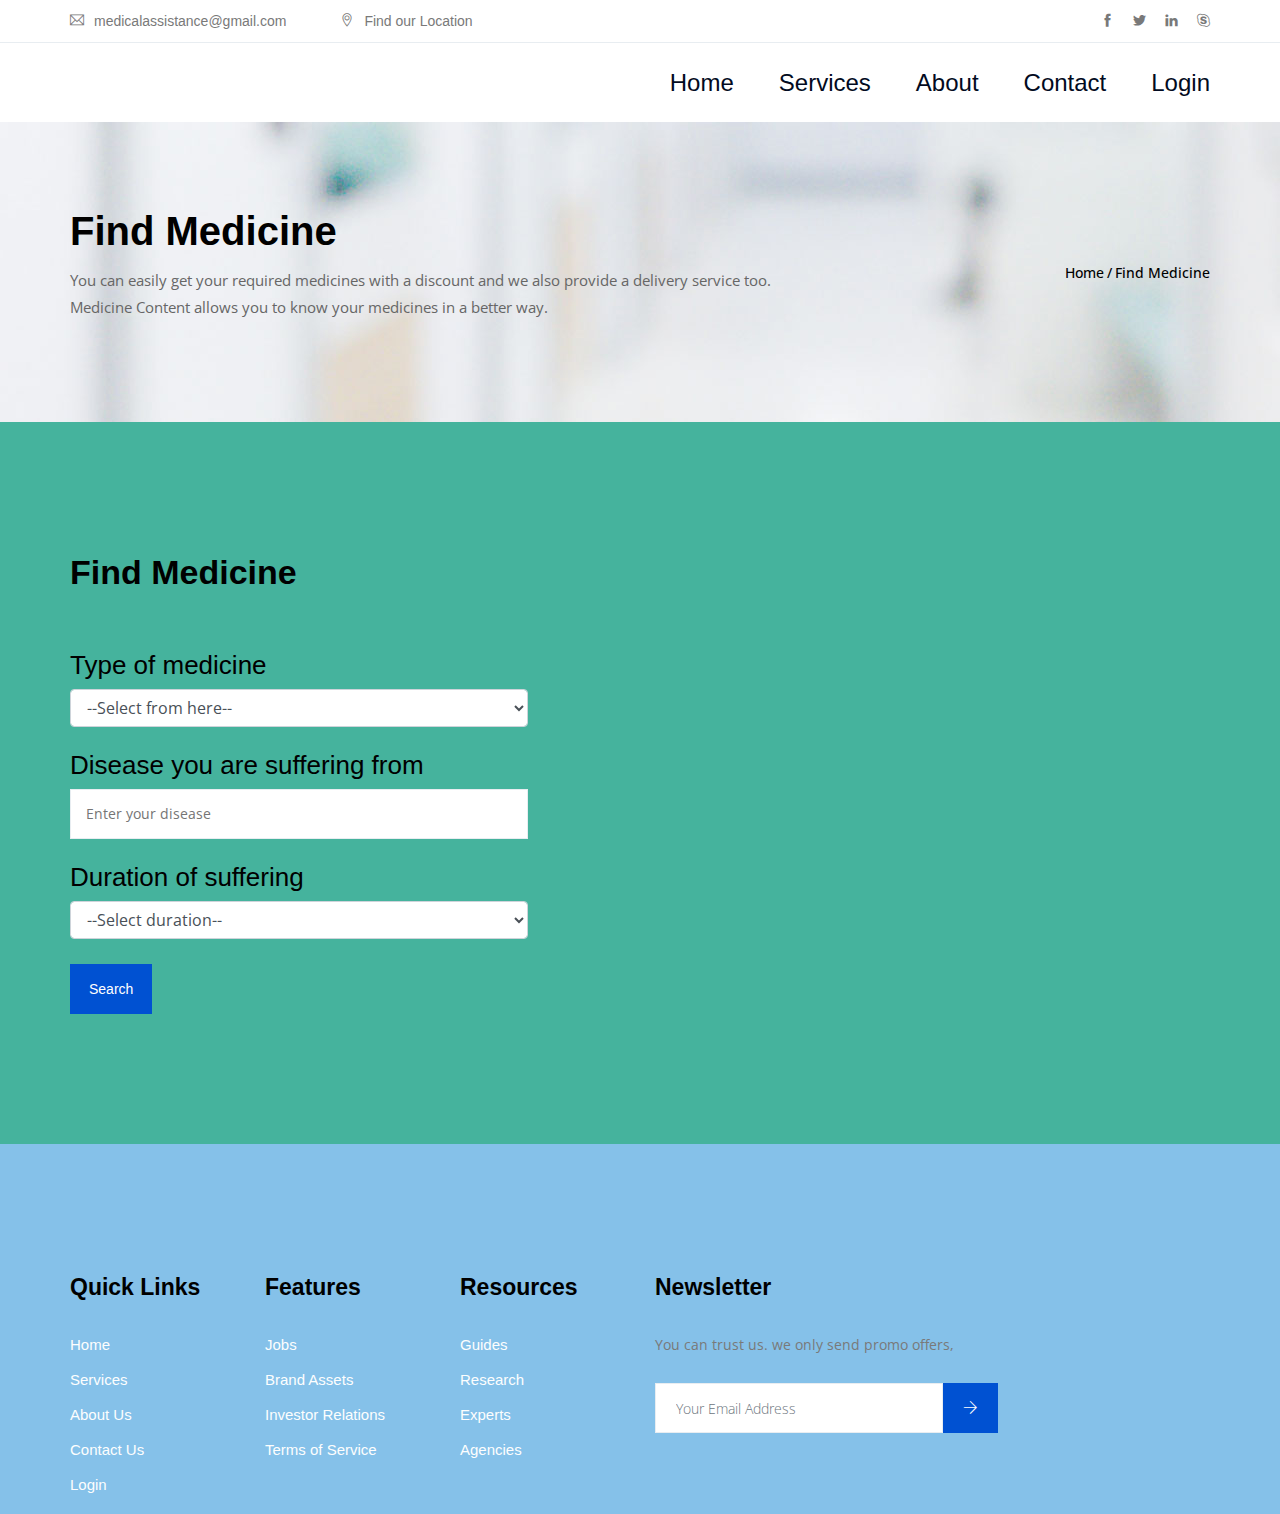
<file: find-medicine.html>
<!doctype html>
<html lang="en">
<head>
    <!-- Required meta tags -->
    <meta charset="utf-8">
    <meta name="viewport" content="width=device-width, initial-scale=1, shrink-to-fit=no">
    <link rel="icon" href="img/favicon.png" type="image/png">
    <title>MedicalAssistance</title>
    <!-- Bootstrap CSS -->
    <link rel="stylesheet" href="css/bootstrap.css">
    <link rel="stylesheet" href="css/themify-icons.css">
    <link rel="stylesheet" href="css/flaticon.css">
    <link rel="stylesheet" href="vendors/fontawesome/css/all.min.css">
    <link rel="stylesheet" href="vendors/owl-carousel/owl.carousel.min.css">
    <link rel="stylesheet" href="vendors/animate-css/animate.css">
    <!-- main css -->
    <link rel="stylesheet" href="css/style.css">
    <link rel="stylesheet" href="css/responsive.css">
</head>
<body>

    <!--================Header Menu Area =================-->
    <header class="header_area">
        <div class="top_menu row m0">
            <div class="container">
                <div class="float-left">
                    <a class="dn_btn" href="#" style="font-family: sans-serif;"><i class="ti-email"></i>medicalassistance@gmail.com</a>
                    <span class="dn_btn" style="font-family: sans-serif;"> <i class="ti-location-pin"></i>Find our Location</span>
                </div>
                <div class="float-right">
                    <ul class="list header_social">
                        <li><a href="#"><i class="ti-facebook"></i></a></li>
                        <li><a href="#"><i class="ti-twitter-alt"></i></a></li>
                        <li><a href="#"><i class="ti-linkedin"></i></a></li>
                        <li><a href="#"><i class="ti-skype"></i></a></li>
                        
                    </ul>   
                </div>
            </div>  
        </div>  
        <div class="main_menu">
            <nav class="navbar navbar-expand-lg navbar-light">
                <div class="container">
                    <!-- Brand and toggle get grouped for better mobile display -->
                    <button class="navbar-toggler" type="button" data-toggle="collapse" data-target="#navbarSupportedContent" aria-controls="navbarSupportedContent" aria-expanded="false" aria-label="Toggle navigation">
                        <span class="icon-bar"></span>
                        <span class="icon-bar"></span>
                        <span class="icon-bar"></span>
                    </button>
                    <!-- Collect the nav links, forms, and other content for toggling -->
                    <div class="collapse navbar-collapse offset" id="navbarSupportedContent">
                        <ul class="nav navbar-nav menu_nav ml-auto">
                            <li class="nav-item"><a class="nav-link" href="index.html">Home</a></li> 
                            <li class="nav-item submenu dropdown">
                                <a href="department.html" class="nav-link dropdown-toggle" data-toggle="dropdown" role="button" aria-haspopup="true" aria-expanded="false">Services</a>
                                <ul class="dropdown-menu">
                                    <li class="nav-item"><a class="nav-link" href="hospital-near-me.html">Hospital Near Me</a></li>
                                    <li class="nav-item"><a class="nav-link" href="find-medicine.html">Find Medicines</a></li>
                                    <li class="nav-item"><a class="nav-link" href="doctorAppointment.html">Doctor's Appointment</a></li>
                                    <li class="nav-item"><a class="nav-link" href="find-facilities.html">Find Facilities</a></li>
                                </ul>
                            </li> 
                            <li class="nav-item"><a class="nav-link" href="about-us.html">About</a></li> 
                            <li class="nav-item"><a class="nav-link" href="contact.html">Contact</a></li>
                            <li class="nav-item"><a class="nav-link" href="Login.html">Login</a></li>
                        </ul>
                    </div>
                </div>
            </nav>
        </div>
    </header>
    <!--================Header Menu Area =================-->


    <!--================Home Banner Area =================-->
    <section class="banner_area">
      <div class="banner_inner d-flex align-items-center">
        <div class="container">
          <div
            class="banner_content d-md-flex justify-content-between align-items-center"
          >
            <div class="mb-3 mb-md-0">
              <h2 style="font-family: sans-serif;">Find Medicine</h2>
              <p>You can easily get your required medicines with a discount and we also provide a delivery service too. <br> Medicine Content allows you to know your medicines in a better way.</p>
            </div>
            <div class="page_link">
              <a href="index.html">Home</a>
              <a href="find-medicine.html">Find Medicine</a>
            </div>
          </div>
        </div>
      </div>
    </section>
    <!--================End Home Banner Area =================-->

    <!--================ Hospital near me area Starts =================-->
    <section class="appointment-area area-padding" style="background-color: rgb(69, 179, 157);">
        <div class="container">

            <div>
                <div class="row">
                    <div class="col-lg-5">
                        <div class="appointment-form">
                            <h3>Find medicine</h3>
                            <form action="#">
                                <div class="form-group">
                                    <label>Type of medicine</label>
                                    <select class="form-control" id="sel1">
                                        <option>--Select from here--</option>
                                        <option>SYRUP</option>
                                        <option>CAPSULES</option>
                                    </select>
                                </div>
                                <div class="form-group">
                                    <label>Disease you are suffering from</label>
                                    <input type="text" placeholder="Enter your disease" onfocus="this.placeholder = ''" onblur="this.placeholder = 'Enter your disease'" required> 
                                </div>
                                <div class="form-group">
                                    <label>Duration of suffering</label>
                                    <select class="form-control" id="sel1">
                                        <option>--Select duration--</option>
                                        <option>1 DAY</option>
                                        <option>2 DAY</option>
                                        <option>1 WEEK</option>
                                    </select>
                                </div>
                                <a href="medicine.html" class="main_btn" style="font-family: sans-serif;">Search</a>
                            </form>
                        </div>
                    </div>
                </div>

            </div>


        </div>
    </section>
    <!--================ Hospital near me Area End =================-->


<!-- start footer Area -->
    <footer class="footer-area area-padding-top" style="background-color: rgb(133, 193, 233);">
        <div class="container">
            <div class="row">
                
                <div class="col-lg-2 col-sm-6 single-footer-widget">
                    <h4>Quick Links</h4>
                    <ul>
                        <li><a href="index.html">Home</a></li>
                        <li><a href="department.html">Services</a></li>
                        <li><a href="about-us.html">About Us</a></li>
                        <li><a href="contact.html">Contact Us</a></li>
                        <li><a href="Login.html">Login</a></li>
                    </ul>
                </div>
                <div class="col-lg-2 col-sm-6 single-footer-widget">
                    <h4>Features</h4>
                    <ul>
                        <li><a href="#">Jobs</a></li>
                        <li><a href="#">Brand Assets</a></li>
                        <li><a href="#">Investor Relations</a></li>
                        <li><a href="#">Terms of Service</a></li>
                    </ul>
                </div>
                <div class="col-lg-2 col-sm-6 single-footer-widget">
                    <h4>Resources</h4>
                    <ul>
                        <li><a href="#">Guides</a></li>
                        <li><a href="#">Research</a></li>
                        <li><a href="#">Experts</a></li>
                        <li><a href="#">Agencies</a></li>
                    </ul>
                </div>
                <div class="col-lg-4 col-md-6 single-footer-widget">
                    <h4>Newsletter</h4>
                    <p>You can trust us. we only send promo offers,</p>
                    <div class="form-wrap" id="mc_embed_signup">
                        <form target="_blank" action="https://spondonit.us12.list-manage.com/subscribe/post?u=1462626880ade1ac87bd9c93a&amp;id=92a4423d01"
                        method="get" class="form-inline">
                        <input class="form-control" name="EMAIL" placeholder="Your Email Address" onfocus="this.placeholder = ''" onblur="this.placeholder = 'Your Email Address'"
                        required="" type="email" />
                        <button class="click-btn btn btn-default">
                            <i class="ti-arrow-right"></i>
                        </button>
                        <div style="position: absolute; left: -5000px;">
                            <input name="b_36c4fd991d266f23781ded980_aefe40901a" tabindex="-1" value="" type="text" />
                        </div>
                        <div class="info"></div>
                    </form>
                </div>

            </div>
        </div>        
</footer>
<!-- End footer Area -->






    <!-- Optional JavaScript -->
    <!-- jQuery first, then Popper.js, then Bootstrap JS -->
 
</body>
</html>
</file>
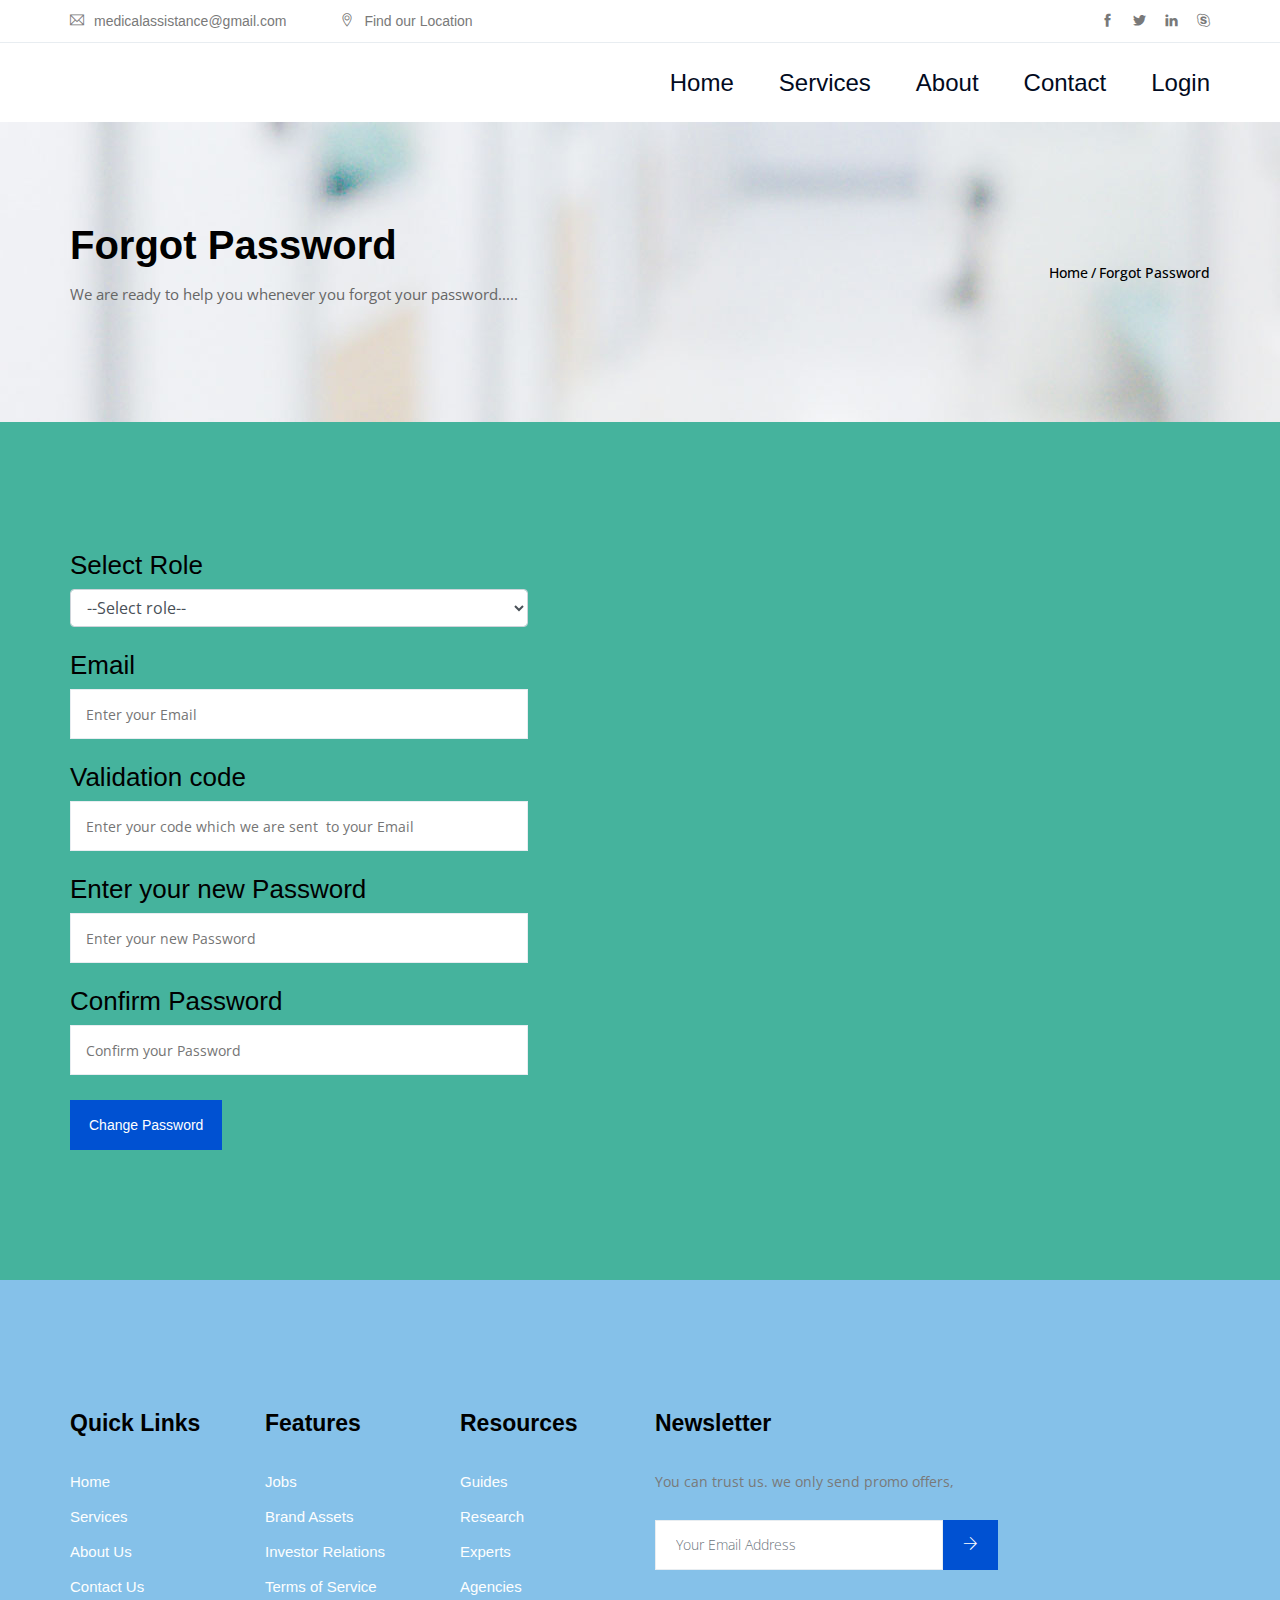
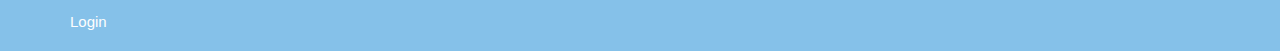
<file: forgotPassword.html>
<!doctype html>
<html lang="en">
<head>
    <!-- Required meta tags -->
    <meta charset="utf-8">
    <meta name="viewport" content="width=device-width, initial-scale=1, shrink-to-fit=no">
    <link rel="icon" href="img/favicon.png" type="image/png">
    <title>MedicalAssistance</title>
    <!-- Bootstrap CSS -->
    <link rel="stylesheet" href="css/bootstrap.css">
    <link rel="stylesheet" href="css/themify-icons.css">
    <link rel="stylesheet" href="css/flaticon.css">
    <link rel="stylesheet" href="vendors/fontawesome/css/all.min.css">
    <link rel="stylesheet" href="vendors/owl-carousel/owl.carousel.min.css">
    <link rel="stylesheet" href="vendors/animate-css/animate.css">
    <!-- main css -->
    <link rel="stylesheet" href="css/style.css">
    <link rel="stylesheet" href="css/responsive.css">
</head>
<body>


     <!--================Header Menu Area =================-->
    <header class="header_area">
        <div class="top_menu row m0">
            <div class="container">
                <div class="float-left">
                    <a class="dn_btn" href="#" style="font-family: sans-serif;"><i class="ti-email"></i>medicalassistance@gmail.com</a>
                    <span class="dn_btn" style="font-family: sans-serif;"> <i class="ti-location-pin"></i>Find our Location</span>
                </div>
                <div class="float-right">
                    <ul class="list header_social">
                        <li><a href="#"><i class="ti-facebook"></i></a></li>
                        <li><a href="#"><i class="ti-twitter-alt"></i></a></li>
                        <li><a href="#"><i class="ti-linkedin"></i></a></li>
                        <li><a href="#"><i class="ti-skype"></i></a></li>
                        
                    </ul>   
                </div>
            </div>  
        </div>  
        <div class="main_menu">
            <nav class="navbar navbar-expand-lg navbar-light">
                <div class="container">
                    <!-- Brand and toggle get grouped for better mobile display -->
                    <button class="navbar-toggler" type="button" data-toggle="collapse" data-target="#navbarSupportedContent" aria-controls="navbarSupportedContent" aria-expanded="false" aria-label="Toggle navigation">
                        <span class="icon-bar"></span>
                        <span class="icon-bar"></span>
                        <span class="icon-bar"></span>
                    </button>
                    <!-- Collect the nav links, forms, and other content for toggling -->
                    <div class="collapse navbar-collapse offset" id="navbarSupportedContent">
                        <ul class="nav navbar-nav menu_nav ml-auto">
                            <li class="nav-item"><a class="nav-link" href="index.html">Home</a></li> 
                            <li class="nav-item submenu dropdown">
                                <a href="department.html" class="nav-link dropdown-toggle" data-toggle="dropdown" role="button" aria-haspopup="true" aria-expanded="false">Services</a>
                                <ul class="dropdown-menu">
                                    <li class="nav-item"><a class="nav-link" href="hospital-near-me.html">Hospital Near Me</a></li>
                                    <li class="nav-item"><a class="nav-link" href="find-medicine.html">Find Medicines</a></li>
                                    <li class="nav-item"><a class="nav-link" href="doctorAppointment.html">Doctor's Appointment</a></li>
                                    <li class="nav-item"><a class="nav-link" href="find-facilities.html">Find Facilities</a></li>
                                </ul>
                            </li> 
                            <li class="nav-item"><a class="nav-link" href="about-us.html">About</a></li> 
                            <li class="nav-item"><a class="nav-link" href="contact.html">Contact</a></li>
                            <li class="nav-item"><a class="nav-link" href="Login.html">Login</a></li>
                        </ul>
                    </div>
                </div>
            </nav>
        </div>
    </header>
    <!--================Header Menu Area =================-->

<!--=========== =====Home Banner Area =================-->
    <section class="banner_area">
      <div class="banner_inner d-flex align-items-center">
        <div class="container">
          <div
            class="banner_content d-md-flex justify-content-between align-items-center"
          >
            <div class="mb-3 mb-md-0">
              <h2 style="font-family: sans-serif;">Forgot Password</h2>
              <p>We are ready to help you whenever you forgot your password.....</p>
            </div>
            <div class="page_link">
              <a href="index.html">Home</a>
              <a href="forgotPassword.html">Forgot Password</a>
            </div>
          </div>
        </div>
      </div>
    </section>
    <!--================End Home Banner Area =================-->

<!--================ Login Area Starts =================-->
    <section class="appointment-area area-padding" style="background-color: rgb(69, 179, 157);">
        <div class="container">
            <div>
                <div class="row">
                    <div class="col-lg-5">
                        <div class="appointment-form">
                            
                                <div class="form-group">
                                    <label>Select Role</label>
                                    <select class="form-control" id="sel1">
                                        <option>--Select role--</option>
                                        <option>Admin</option>
                                        <option>Doctor</option>
                                        <option>Hospital</option>
                                        <option>Medical Store</option>
                                    </select>
                                </div>
                                <div class="form-group">
                                    <label>Email</label>
                                    <input type="email" placeholder="Enter your Email" onfocus="this.placeholder = ''" onblur="this.placeholder = 'Enter your Email'" required> 
                                </div>
                                <div class="form-group">
                                    <label>Validation code</label>
                                    <input type="text" placeholder="Enter your code which we are sent  to your Email " onfocus="this.placeholder = ''" onblur="this.placeholder = 'Enter your code which we are sent  to your Email '" required> 
                                </div>
                                <div class="form-group">
                                    <label>Enter your new Password</label>
                                    <input type="password" placeholder="Enter your new Password" onfocus="this.placeholder = ''" onblur="this.placeholder = 'Enter your new Password'" required> 
                                </div>
                                <div class="form-group">
                                    <label>Confirm Password</label>
                                    <input type="password" placeholder="Confirm your Password" onfocus="this.placeholder = ''" onblur="this.placeholder = 'Confirm your Password'" required> 
                                </div>
                                <a href="#" class="main_btn" style="font-family: sans-serif;">Change Password</a>
                            </form>
                        </div>
                    </div>
                </div>
            </div>
        </div>
    </section>
    <!--================ Login Area End =================-->

<!-- start footer Area -->
    <footer class="footer-area area-padding-top" style="background-color: rgb(133, 193, 233);">
        <div class="container">
            <div class="row">
                
                <div class="col-lg-2 col-sm-6 single-footer-widget">
                    <h4>Quick Links</h4>
                    <ul>
                        <li><a href="index.html">Home</a></li>
                        <li><a href="department.html">Services</a></li>
                        <li><a href="about-us.html">About Us</a></li>
                        <li><a href="contact.html">Contact Us</a></li>
                        <li><a href="Login.html">Login</a></li>
                    </ul>
                </div>
                <div class="col-lg-2 col-sm-6 single-footer-widget">
                    <h4>Features</h4>
                    <ul>
                        <li><a href="#">Jobs</a></li>
                        <li><a href="#">Brand Assets</a></li>
                        <li><a href="#">Investor Relations</a></li>
                        <li><a href="#">Terms of Service</a></li>
                    </ul>
                </div>
                <div class="col-lg-2 col-sm-6 single-footer-widget">
                    <h4>Resources</h4>
                    <ul>
                        <li><a href="#">Guides</a></li>
                        <li><a href="#">Research</a></li>
                        <li><a href="#">Experts</a></li>
                        <li><a href="#">Agencies</a></li>
                    </ul>
                </div>
                <div class="col-lg-4 col-md-6 single-footer-widget">
                    <h4>Newsletter</h4>
                    <p>You can trust us. we only send promo offers,</p>
                    <div class="form-wrap" id="mc_embed_signup">
                        <form target="_blank" action="https://spondonit.us12.list-manage.com/subscribe/post?u=1462626880ade1ac87bd9c93a&amp;id=92a4423d01"
                        method="get" class="form-inline">
                        <input class="form-control" name="EMAIL" placeholder="Your Email Address" onfocus="this.placeholder = ''" onblur="this.placeholder = 'Your Email Address'"
                        required="" type="email" />
                        <button class="click-btn btn btn-default">
                            <i class="ti-arrow-right"></i>
                        </button>
                        <div style="position: absolute; left: -5000px;">
                            <input name="b_36c4fd991d266f23781ded980_aefe40901a" tabindex="-1" value="" type="text" />
                        </div>
                        <div class="info"></div>
                    </form>
                </div>

            </div>
        </div>        
</footer>
<!-- End footer Area -->



    <!-- Optional JavaScript -->
    <!-- jQuery first, then Popper.js, then Bootstrap JS -->
    
</body>
</html>
</file>
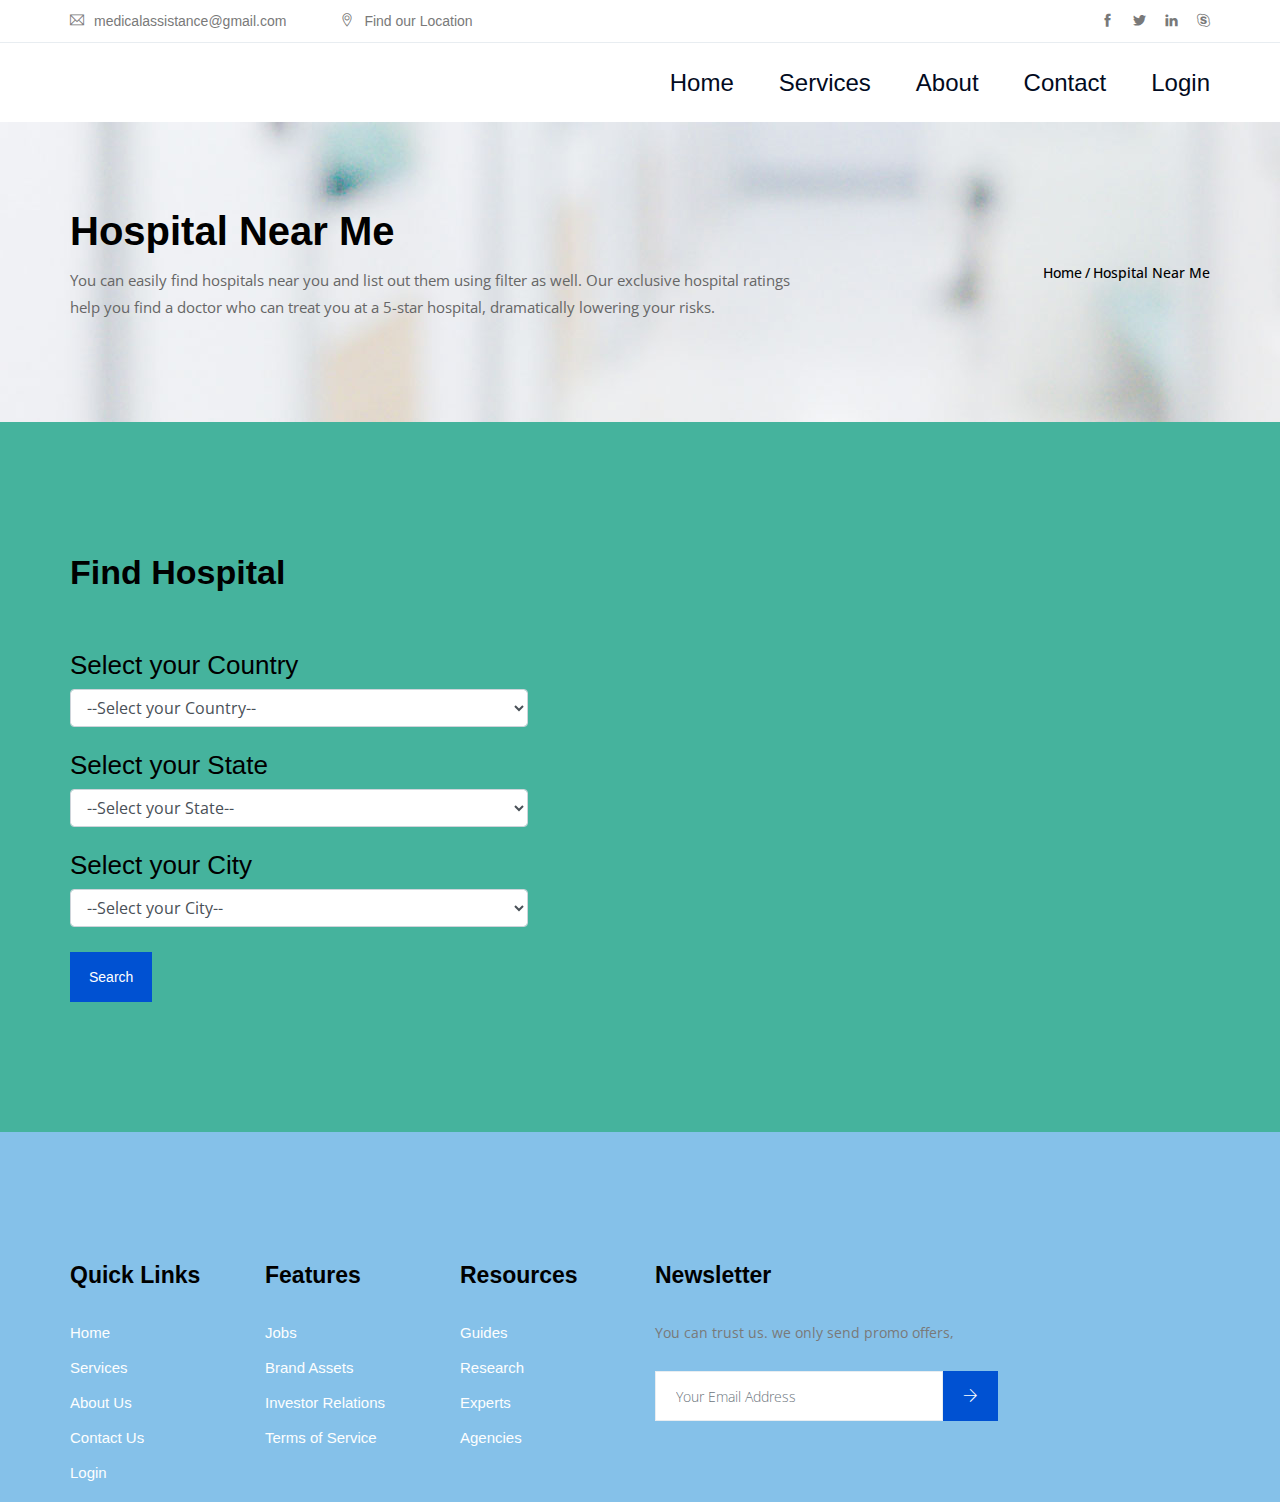
<file: hospital-near-me.html>
<!doctype html>
<html lang="en">
<head>
    <!-- Required meta tags -->
    <meta charset="utf-8">
    <meta name="viewport" content="width=device-width, initial-scale=1, shrink-to-fit=no">
    <link rel="icon" href="img/favicon.png" type="image/png">
    <title>MedicalAssistance</title>
    <!-- Bootstrap CSS -->
    <link rel="stylesheet" href="css/bootstrap.css">
    <link rel="stylesheet" href="css/themify-icons.css">
    <link rel="stylesheet" href="css/flaticon.css">
    <link rel="stylesheet" href="vendors/fontawesome/css/all.min.css">
    <link rel="stylesheet" href="vendors/owl-carousel/owl.carousel.min.css">
    <link rel="stylesheet" href="vendors/animate-css/animate.css">
    <!-- main css -->
    <link rel="stylesheet" href="css/style.css">
    <link rel="stylesheet" href="css/responsive.css">
</head>
<body>

    <!--================Header Menu Area =================-->
    <header class="header_area">
        <div class="top_menu row m0">
            <div class="container">
                <div class="float-left">
                    <a class="dn_btn" href="#" style="font-family: sans-serif;"><i class="ti-email"></i>medicalassistance@gmail.com</a>
                    <span class="dn_btn" style="font-family: sans-serif;"> <i class="ti-location-pin"></i>Find our Location</span>
                </div>
                <div class="float-right">
                    <ul class="list header_social">
                        <li><a href="#"><i class="ti-facebook"></i></a></li>
                        <li><a href="#"><i class="ti-twitter-alt"></i></a></li>
                        <li><a href="#"><i class="ti-linkedin"></i></a></li>
                        <li><a href="#"><i class="ti-skype"></i></a></li>
                        
                    </ul>   
                </div>
            </div>  
        </div>  
        <div class="main_menu">
            <nav class="navbar navbar-expand-lg navbar-light">
                <div class="container">
                    <!-- Brand and toggle get grouped for better mobile display -->
                    <button class="navbar-toggler" type="button" data-toggle="collapse" data-target="#navbarSupportedContent" aria-controls="navbarSupportedContent" aria-expanded="false" aria-label="Toggle navigation">
                        <span class="icon-bar"></span>
                        <span class="icon-bar"></span>
                        <span class="icon-bar"></span>
                    </button>
                    <!-- Collect the nav links, forms, and other content for toggling -->
                    <div class="collapse navbar-collapse offset" id="navbarSupportedContent">
                        <ul class="nav navbar-nav menu_nav ml-auto">
                            <li class="nav-item"><a class="nav-link" href="index.html">Home</a></li> 
                            <li class="nav-item submenu dropdown">
                                <a href="department.html" class="nav-link dropdown-toggle" data-toggle="dropdown" role="button" aria-haspopup="true" aria-expanded="false">Services</a>
                                <ul class="dropdown-menu">
                                    <li class="nav-item"><a class="nav-link" href="hospital-near-me.html">Hospital Near Me</a></li>
                                    <li class="nav-item"><a class="nav-link" href="find-medicine.html">Find Medicines</a></li>
                                    <li class="nav-item"><a class="nav-link" href="doctorAppointment.html">Doctor's Appointment</a></li>
                                    <li class="nav-item"><a class="nav-link" href="find-facilities.html">Find Facilities</a></li>
                                </ul>
                            </li> 
                            <li class="nav-item"><a class="nav-link" href="about-us.html">About</a></li> 
                            <li class="nav-item"><a class="nav-link" href="contact.html">Contact</a></li>
                            <li class="nav-item"><a class="nav-link" href="Login.html">Login</a></li>
                        </ul>
                    </div>
                </div>
            </nav>
        </div>
    </header>
    <!--================Header Menu Area =================-->


    <!--================Home Banner Area =================-->
    <section class="banner_area">
      <div class="banner_inner d-flex align-items-center">
        <div class="container">
          <div
            class="banner_content d-md-flex justify-content-between align-items-center"
          >
            <div class="mb-3 mb-md-0">
              <h2 style="font-family: sans-serif;">Hospital Near Me</h2>
              <p>You can easily find hospitals near you and list out them using filter as well. Our exclusive hospital ratings <br> help you find a doctor who can treat you at a 5-star hospital, dramatically lowering your risks.</p>
            </div>
            <div class="page_link">
              <a href="index.html">Home</a>
              <a href="hospital-near-me.html">Hospital Near Me</a>
            </div>
          </div>
        </div>
      </div>
    </section>
    <!--================End Home Banner Area =================-->

    <!--================ Hospital near me area Starts =================-->
    <section class="appointment-area area-padding" style="background-color: rgb(69, 179, 157);">
        <div class="container">

            <div>
                <div class="row">
                    <div class="col-lg-5">
                        <div class="appointment-form">
                            <h3>Find Hospital</h3>
                            <form action="" method="POST">
                                <div class="form-group">
                                    <label>Select your Country</label>
                                    <select class="form-control" id="country">
                                        <option>--Select your Country--</option>
                                        <option>INDIA</option>
                                    </select>
                                </div>
                                <div class="form-group">
                                    <label>Select your State</label>
                                    <select class="form-control" id="state">
                                        <option>--Select your State--</option>
                                        <option>GUJARAT</option>
                                    </select>
                                </div>
                                <div class="form-group">
                                    <label>Select your City</label>
                                    <select class="form-control" id="city">
                                        <option>--Select your City--</option>
                                        <option>AHMEDABAD</option>
                                    </select>
                                </div>
                                <a href="hospital-near-you.html" class="main_btn" style="font-family: sans-serif;">Search</a>
                            </form>
                        </div>
                    </div>
                </div>

            </div>


        </div>
    </section>
    <!--================ Hospital near me Area End =================-->


<!-- start footer Area -->
    <footer class="footer-area area-padding-top" style="background-color: rgb(133, 193, 233);">
        <div class="container">
            <div class="row">
                
                <div class="col-lg-2 col-sm-6 single-footer-widget">
                    <h4>Quick Links</h4>
                    <ul>
                        <li><a href="index.html">Home</a></li>
                        <li><a href="department.html">Services</a></li>
                        <li><a href="about-us.html">About Us</a></li>
                        <li><a href="contact.html">Contact Us</a></li>
                        <li><a href="Login.html">Login</a></li>
                    </ul>
                </div>
                <div class="col-lg-2 col-sm-6 single-footer-widget">
                    <h4>Features</h4>
                    <ul>
                        <li><a href="#">Jobs</a></li>
                        <li><a href="#">Brand Assets</a></li>
                        <li><a href="#">Investor Relations</a></li>
                        <li><a href="#">Terms of Service</a></li>
                    </ul>
                </div>
                <div class="col-lg-2 col-sm-6 single-footer-widget">
                    <h4>Resources</h4>
                    <ul>
                        <li><a href="#">Guides</a></li>
                        <li><a href="#">Research</a></li>
                        <li><a href="#">Experts</a></li>
                        <li><a href="#">Agencies</a></li>
                    </ul>
                </div>
                <div class="col-lg-4 col-md-6 single-footer-widget">
                    <h4>Newsletter</h4>
                    <p>You can trust us. we only send promo offers,</p>
                    <div class="form-wrap" id="mc_embed_signup">
                        <form target="_blank" action="https://spondonit.us12.list-manage.com/subscribe/post?u=1462626880ade1ac87bd9c93a&amp;id=92a4423d01"
                        method="get" class="form-inline">
                        <input class="form-control" name="EMAIL" placeholder="Your Email Address" onfocus="this.placeholder = ''" onblur="this.placeholder = 'Your Email Address'"
                        required="" type="email" />
                        <button class="click-btn btn btn-default">
                            <i class="ti-arrow-right"></i>
                        </button>
                        <div style="position: absolute; left: -5000px;">
                            <input name="b_36c4fd991d266f23781ded980_aefe40901a" tabindex="-1" value="" type="text" />
                        </div>
                        <div class="info"></div>
                    </form>
                </div>

            </div>
        </div>        
</footer>
<!-- End footer Area -->






    <!-- Optional JavaScript -->
    <!-- jQuery first, then Popper.js, then Bootstrap JS -->
 
</body>
</html>
</file>
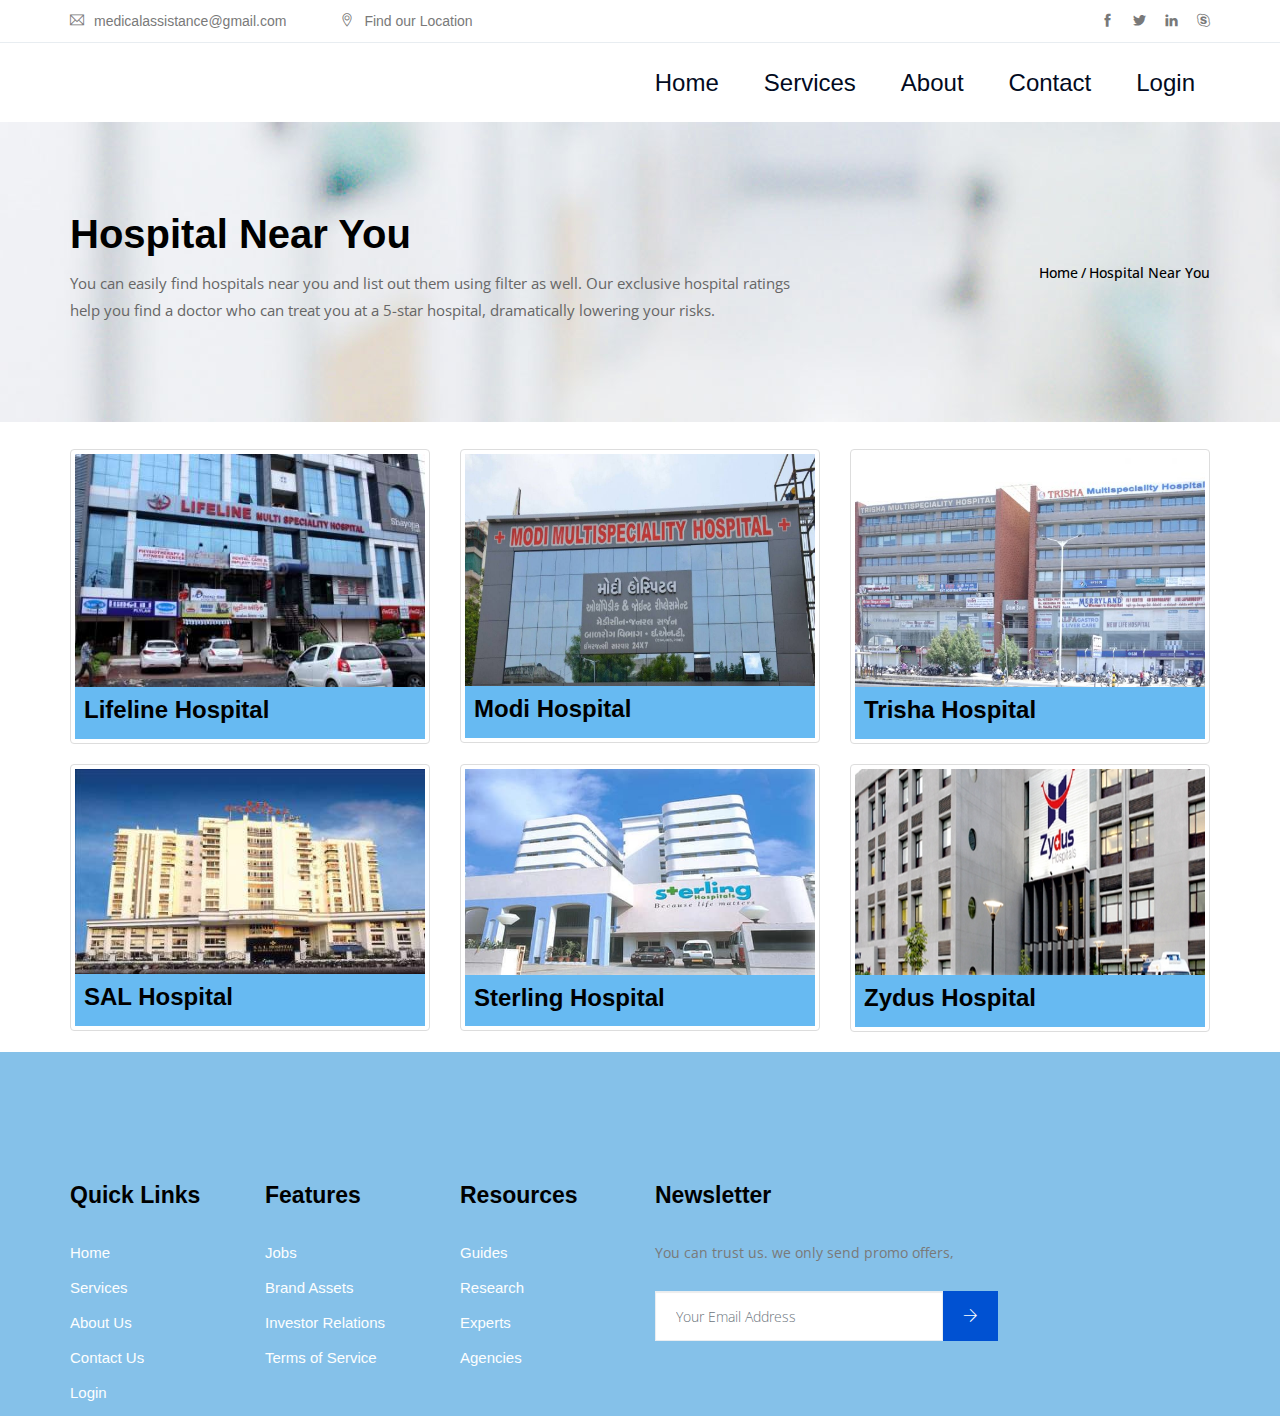
<file: hospital-near-you.html>
<!doctype html>
<html lang="en">
<head>
    <!-- Required meta tags -->
    <meta charset="utf-8">
    <meta name="viewport" content="width=device-width, initial-scale=1, shrink-to-fit=no">
    <link rel="icon" href="img/favicon.png" type="image/png">
    <title>MedicalAssistance</title>
    <!-- Bootstrap CSS -->
    <link rel="stylesheet" href="https://maxcdn.bootstrapcdn.com/bootstrap/3.4.1/css/bootstrap.min.css">
    <link rel="stylesheet" href="css/bootstrap.css">
    <link rel="stylesheet" href="css/themify-icons.css">
    <link rel="stylesheet" href="css/flaticon.css">
    <link rel="stylesheet" href="vendors/fontawesome/css/all.min.css">
    <link rel="stylesheet" href="vendors/owl-carousel/owl.carousel.min.css">
    <link rel="stylesheet" href="vendors/animate-css/animate.css">
    <!-- main css -->
    <link rel="stylesheet" href="css/style.css">
    <link rel="stylesheet" href="css/responsive.css">
</head>
<body>

    <!--================Header Menu Area =================-->
    <header class="header_area">
        <div class="top_menu row m0">
            <div class="container">
                <div class="float-left">
                    <a class="dn_btn" href="#" style="font-family: sans-serif;"><i class="ti-email"></i>medicalassistance@gmail.com</a>
                    <span class="dn_btn" style="font-family: sans-serif;"> <i class="ti-location-pin"></i>Find our Location</span>
                </div>
                <div class="float-right">
                    <ul class="list header_social">
                        <li><a href="#"><i class="ti-facebook"></i></a></li>
                        <li><a href="#"><i class="ti-twitter-alt"></i></a></li>
                        <li><a href="#"><i class="ti-linkedin"></i></a></li>
                        <li><a href="#"><i class="ti-skype"></i></a></li>
                        
                    </ul>   
                </div>
            </div>  
        </div>  
        <div class="main_menu">
            <nav class="navbar navbar-expand-lg navbar-light">
                <div class="container">
                    <!-- Brand and toggle get grouped for better mobile display -->
                    <button class="navbar-toggler" type="button" data-toggle="collapse" data-target="#navbarSupportedContent" aria-controls="navbarSupportedContent" aria-expanded="false" aria-label="Toggle navigation">
                        <span class="icon-bar"></span>
                        <span class="icon-bar"></span>
                        <span class="icon-bar"></span>
                    </button>
                    <!-- Collect the nav links, forms, and other content for toggling -->
                    <div class="collapse navbar-collapse offset" id="navbarSupportedContent">
                        <ul class="nav navbar-nav menu_nav ml-auto">
                            <li class="nav-item"><a class="nav-link" href="index.html">Home</a></li> 
                            <li class="nav-item submenu dropdown">
                                <a href="department.html" class="nav-link dropdown-toggle" data-toggle="dropdown" role="button" aria-haspopup="true" aria-expanded="false">Services</a>
                                <ul class="dropdown-menu">
                                    <li class="nav-item"><a class="nav-link" href="hospital-near-me.html">Hospital Near Me</a></li>
                                    <li class="nav-item"><a class="nav-link" href="find-medicine.html">Find Medicines</a></li>
                                    <li class="nav-item"><a class="nav-link" href="doctorAppointment.html">Doctor's Appointment</a></li>
                                    <li class="nav-item"><a class="nav-link" href="find-facilities.html">Find Facilities</a></li>
                                </ul>
                            </li> 
                            <li class="nav-item"><a class="nav-link" href="about-us.html">About</a></li> 
                            <li class="nav-item"><a class="nav-link" href="contact.html">Contact</a></li>
                            <li class="nav-item"><a class="nav-link" href="Login.html">Login</a></li>
                        </ul>
                    </div>
                </div>
            </nav>
        </div>
    </header>
    <!--================Header Menu Area =================-->


    <!--================Home Banner Area =================-->
    <section class="banner_area">
      <div class="banner_inner d-flex align-items-center">
        <div class="container">
          <div
            class="banner_content d-md-flex justify-content-between align-items-center"
          >
            <div class="mb-3 mb-md-0">
              <h2 style="font-family: sans-serif;">Hospital Near You</h2>
              <p>You can easily find hospitals near you and list out them using filter as well. Our exclusive hospital ratings <br> help you find a doctor who can treat you at a 5-star hospital, dramatically lowering your risks.</p>
            </div>
            <div class="page_link">
              <a href="index.html">Home</a>
              <a href="hospital-near-me.html">Hospital Near You</a>
            </div>
          </div>
        </div>
      </div>
    </section>
    <!--================End Home Banner Area =================-->
<br>
<div class="container">
<div class="row" >
  <div class="col-md-4">
    <div class="thumbnail">
      <a href="#">
        <img src="img/Lifeline Hospital.jpg" style="width:100%">
        <div class="caption"  style="background-color: rgb(103, 186, 242);">
          <h3 style="font-family: sans-serif; font-weight: bold; color: black;">Lifeline Hospital</h3>
        </div>
      </a>
    </div>
  </div>
  <div class="col-md-4">
    <div class="thumbnail">
      <a href="#">
        <img src="img/Modi Hospital.jpg" style="width:100%;height: 232px;">
        <div class="caption" style="background-color: rgb(103, 186, 242);">
          <h3 style="font-family: sans-serif; font-weight: bold; color: black;">Modi Hospital</h3>
        </div>
      </a>
    </div>
  </div>
  <div class="col-md-4">
    <div class="thumbnail">
      <a href="#">
        <img src="img/Trisha Hospital.jpg" style="width:100%">
        <div class="caption" style="background-color: rgb(103, 186, 242);">
          <h3 style="font-family: sans-serif; font-weight: bold; color: black;">Trisha Hospital</h3>
        </div>
      </a>
    </div>
  </div>
  <div class="col-md-4">
    <div class="thumbnail">
      <a href="#">
        <img src="img/SAL Hospital.jpg" style="width:100%; height: 205px;">
        <div class="caption" style="background-color: rgb(103, 186, 242);">
          <h3 style="font-family: sans-serif; font-weight: bold; color: black;">SAL Hospital</h3>
        </div>
      </a>
    </div>
  </div>
  <div class="col-md-4">
    <div class="thumbnail">
      <a href="#">
        <img src="img/Sterling Hospital.jpg" style="width:100%">
        <div class="caption" style="background-color: rgb(103, 186, 242);">
          <h3 style="font-family: sans-serif; font-weight: bold; color: black;">Sterling Hospital</h3>
        </div>
      </a>
    </div>
  </div>
  <div class="col-md-4">
    <div class="thumbnail">
      <a href="#">
        <img src="img/Zydus Hospital.jpg" style="width:100%">
        <div class="caption" style="background-color: rgb(103, 186, 242);">
          <h3 style="font-family: sans-serif; font-weight: bold; color: black;">Zydus Hospital</h3>
        </div>
      </a>
    </div>
  </div>
</div>
</div>

<!-- start footer Area -->
    <footer class="footer-area area-padding-top" style="background-color: rgb(133, 193, 233);">
        <div class="container">
            <div class="row">
                
                <div class="col-lg-2 col-sm-6 single-footer-widget">
                    <h4>Quick Links</h4>
                    <ul>
                        <li><a href="index.html">Home</a></li>
                        <li><a href="department.html">Services</a></li>
                        <li><a href="about-us.html">About Us</a></li>
                        <li><a href="contact.html">Contact Us</a></li>
                        <li><a href="Login.html">Login</a></li>
                    </ul>
                </div>
                <div class="col-lg-2 col-sm-6 single-footer-widget">
                    <h4>Features</h4>
                    <ul>
                        <li><a href="#">Jobs</a></li>
                        <li><a href="#">Brand Assets</a></li>
                        <li><a href="#">Investor Relations</a></li>
                        <li><a href="#">Terms of Service</a></li>
                    </ul>
                </div>
                <div class="col-lg-2 col-sm-6 single-footer-widget">
                    <h4>Resources</h4>
                    <ul>
                        <li><a href="#">Guides</a></li>
                        <li><a href="#">Research</a></li>
                        <li><a href="#">Experts</a></li>
                        <li><a href="#">Agencies</a></li>
                    </ul>
                </div>
                <div class="col-lg-4 col-md-6 single-footer-widget">
                    <h4>Newsletter</h4>
                    <p>You can trust us. we only send promo offers,</p>
                    <div class="form-wrap" id="mc_embed_signup">
                        <form target="_blank" action="https://spondonit.us12.list-manage.com/subscribe/post?u=1462626880ade1ac87bd9c93a&amp;id=92a4423d01"
                        method="get" class="form-inline">
                        <input class="form-control" name="EMAIL" placeholder="Your Email Address" onfocus="this.placeholder = ''" onblur="this.placeholder = 'Your Email Address'"
                        required="" type="email" />
                        <button class="click-btn btn btn-default">
                            <i class="ti-arrow-right"></i>
                        </button>
                        <div style="position: absolute; left: -5000px;">
                            <input name="b_36c4fd991d266f23781ded980_aefe40901a" tabindex="-1" value="" type="text" />
                        </div>
                        <div class="info"></div>
                    </form>
                </div>

            </div>
        </div>        
</footer>
<!-- End footer Area -->






    <!-- Optional JavaScript -->
    <!-- jQuery first, then Popper.js, then Bootstrap JS -->
    
    <script src="https://ajax.googleapis.com/ajax/libs/jquery/3.5.1/jquery.min.js"></script>
    <script src="https://maxcdn.bootstrapcdn.com/bootstrap/3.4.1/js/bootstrap.min.js"></script>
</body>
</html>
</file>
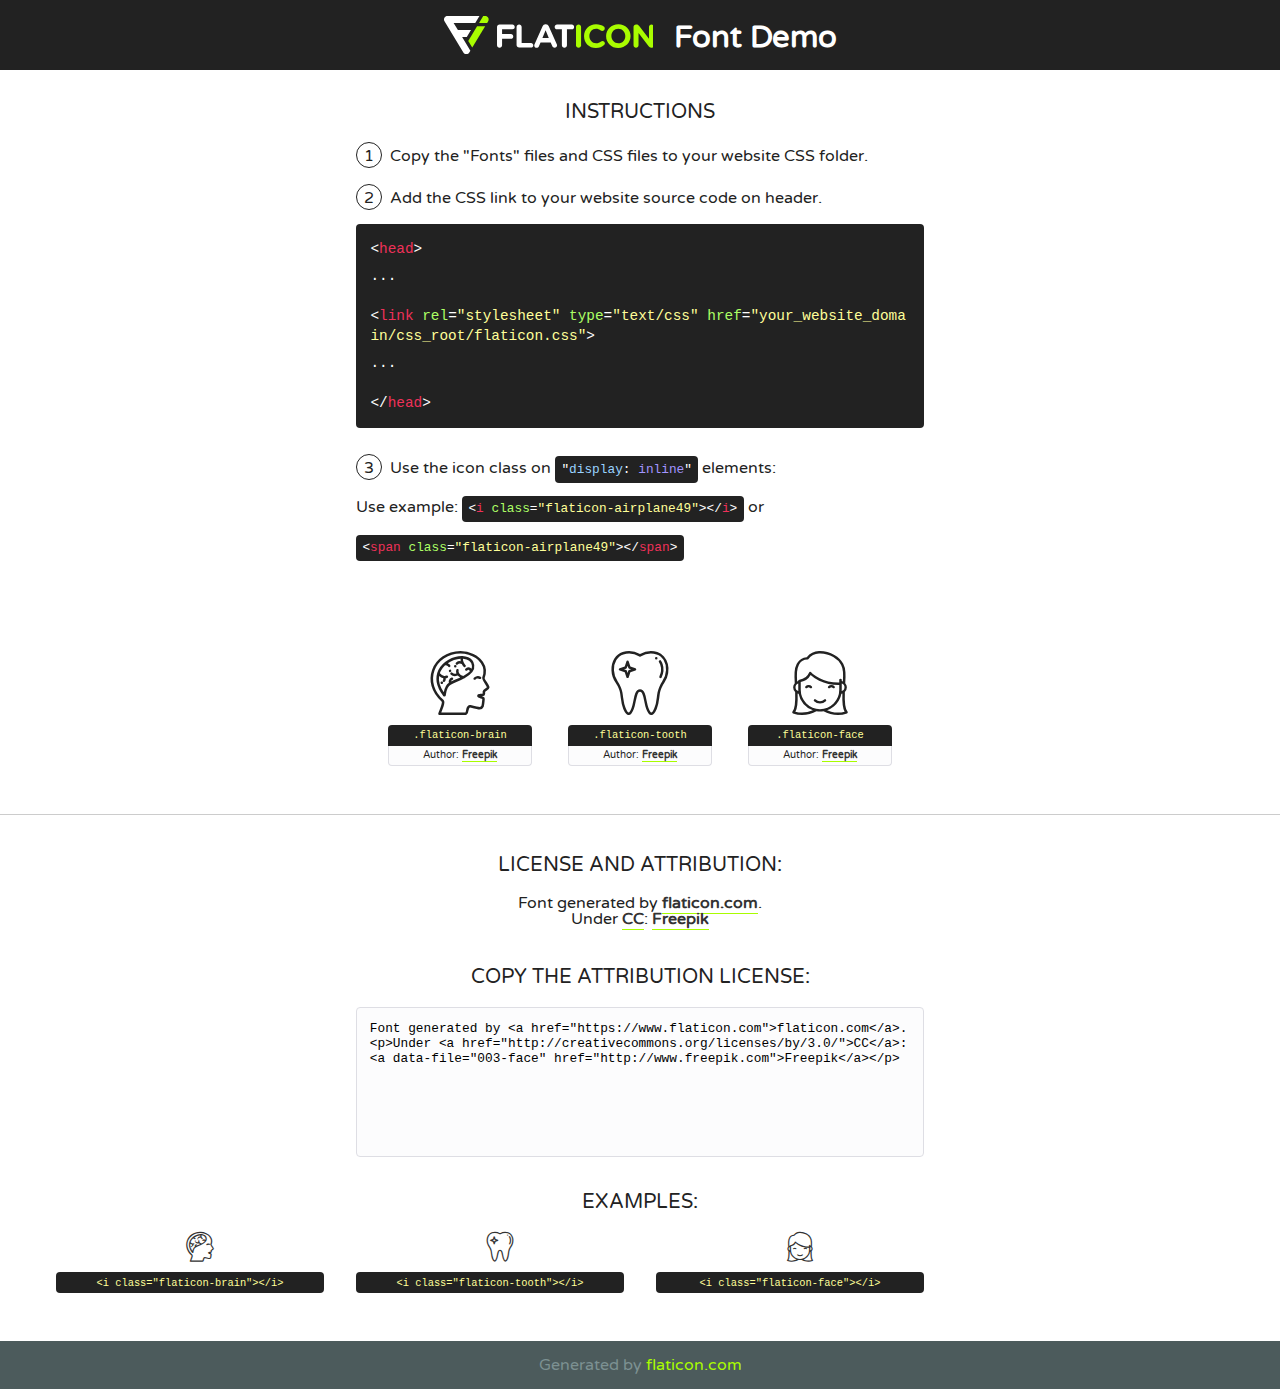
<file: my-icons-collection/font/flaticon.html>
<!DOCTYPE html>
<!--
  Flaticon icon font: Flaticon
  Creation date: 26/03/2019 10:52
-->
<html>
<!DOCTYPE html>
<html>

<head>
    <title>Flaticon WebFont</title>
    <link href="http://fonts.googleapis.com/css?family=Varela+Round" rel="stylesheet" type="text/css" />
    <link rel="stylesheet" type="text/css" href="flaticon.css">
    <meta charset="UTF-8">
    <style>
    html, body, div, span, applet, object, iframe,
    h1, h2, h3, h4, h5, h6, p, blockquote, pre,
    a, abbr, acronym, address, big, cite, code,
    del, dfn, em, img, ins, kbd, q, s, samp,
    small, strike, strong, sub, sup, tt, var,
    b, u, i, center,
    dl, dt, dd, ol, ul, li,
    fieldset, form, label, legend,
    table, caption, tbody, tfoot, thead, tr, th, td,
    article, aside, canvas, details, embed, 
    figure, figcaption, footer, header, hgroup, 
    menu, nav, output, ruby, section, summary,
    time, mark, audio, video {
        margin: 0;
        padding: 0;
        border: 0;
        font-size: 100%;
        font: inherit;
        vertical-align: baseline;
    }
    /* HTML5 display-role reset for older browsers */
    article, aside, details, figcaption, figure, 
    footer, header, hgroup, menu, nav, section {
        display: block;
    }
    body {
        line-height: 1;
    }
    ol, ul {
        list-style: none;
    }
    blockquote, q {
        quotes: none;
    }
    blockquote:before, blockquote:after,
    q:before, q:after {
        content: '';
        content: none;
    }
    table {
        border-collapse: collapse;
        border-spacing: 0;
    }
    body {
        font-family: 'Varela Round', Helvetica, Arial, sans-serif;
        font-size: 16px;
        color: #222;
    }
    a {
        color: #333;
        border-bottom: 1px solid #a9fd00;
        font-weight: bold;
        text-decoration: none;
    }
    * {
        -moz-box-sizing: border-box;
        -webkit-box-sizing: border-box;
        box-sizing: border-box;
        margin: 0;
        padding: 0;
    }
    [class^="flaticon-"]:before, [class*=" flaticon-"]:before, [class^="flaticon-"]:after, [class*=" flaticon-"]:after {
        font-family: Flaticon;
        font-size: 30px;
        font-style: normal;
        margin-left: 20px;
        color: #333;
    }
    .wrapper {
        max-width: 600px;
        margin: auto;
        padding: 0 1em;
    }
    .title {
        font-size: 1.25em;
        text-align: center;
        margin-bottom: 1em;
        text-transform: uppercase;
    }
    header {
        text-align: center;
        background-color: #222;
        color: #fff;
        padding: 1em;
    }
    header .logo {
        width: 210px;
        height: 38px;
        display: inline-block;
        vertical-align: middle;
        margin-right: 1em;
        border: none;
    }
    header strong {
        font-size: 1.95em;
        font-weight: bold;
        vertical-align: middle;
        margin-top: 5px;
        display: inline-block;
    }
    .demo {
        margin: 2em auto;
        line-height: 1.25em;
    }
    .demo ul li {
        margin-bottom: 1em;
    }
    .demo ul li .num {
        color: #222;
        border-radius: 20px;
        display: inline-block;
        width: 26px;
        padding: 3px;
        height: 26px;
        text-align: center;
        margin-right: 0.5em;
        border: 1px solid #222;
    }
    .demo ul li code {
        background-color: #222;
        border-radius: 4px;
        padding: 0.25em 0.5em;
        display: inline-block;
        color: #fff;
        font-family: Consolas,Monaco,Lucida Console,Liberation Mono,DejaVu Sans Mono,Bitstream Vera Sans Mono,Courier New, monospace;
        font-weight: lighter;
        margin-top: 1em;
        font-size: 0.8em;
        word-break: break-all;
    }
    .demo ul li code.big {
        padding: 1em;
        font-size: 0.9em;
    }
    .demo ul li code .red {
        color: #EF3159;
    }
    .demo ul li code .green {
        color: #ACFF65;
    }
    .demo ul li code .yellow {
        color: #FFFF99;
    }
    .demo ul li code .blue {
        color: #99D3FF;
    }
    .demo ul li code .purple {
        color: #A295FF;
    }
    .demo ul li code .dots {
        margin-top: 0.5em;
        display: block;
    }
    #glyphs {
        border-bottom: 1px solid #ccc;
        padding: 2em 0;
        text-align: center;
    }
    .glyph {
        display: inline-block;
        width: 9em;
        margin: 1em;
        text-align: center;
        vertical-align: top;
        background: #FFF;
    }
    .glyph .glyph-icon {
        padding: 10px;
        display: block;
        font-family:"Flaticon";
        font-size: 64px;
        line-height: 1;
    }
    .glyph .glyph-icon:before {
        font-size: 64px;
        color: #222;
        margin-left: 0;
    }
    .class-name {
        font-size: 0.65em;
        background-color: #222;
        color: #fff;
        border-radius: 4px 4px 0 0;
        padding: 0.5em;
        color: #FFFF99;
        font-family: Consolas,Monaco,Lucida Console,Liberation Mono,DejaVu Sans Mono,Bitstream Vera Sans Mono,Courier New, monospace;
    }
    .author-name {
        font-size: 0.6em;
        background-color: #fcfcfd;
        border: 1px solid #DEDEE4;
        border-top: 0;
        border-radius: 0 0 4px 4px;
        padding: 0.5em;
    }
    .class-name:last-child {
        font-size: 10px;
        color:#888;
    }
    .class-name:last-child a {
        font-size: 10px;
        color:#555;
    }
    .class-name:last-child a:hover {
        color:#a9fd00;
    }
    .glyph > input {
        display: block;
        width: 100px;
        margin: 5px auto;
        text-align: center;
        font-size: 12px;
        cursor: text;
    }
    .glyph > input.icon-input {
        font-family:"Flaticon";
        font-size: 16px;
        margin-bottom: 10px;
    }
    .attribution .title {
        margin-top: 2em;
    }
    .attribution textarea {
        background-color: #fcfcfd;
        padding: 1em;
        border: none;
        box-shadow: none;
        border: 1px solid #DEDEE4;
        border-radius: 4px;
        resize: none;
        width: 100%;
        height: 150px;
        font-size: 0.8em;
        font-family: Consolas,Monaco,Lucida Console,Liberation Mono,DejaVu Sans Mono,Bitstream Vera Sans Mono,Courier New, monospace;
        -webkit-appearance: none;
    }
    .iconsuse {
        margin: 2em auto;
        text-align: center;
        max-width: 1200px;
    }
    .iconsuse:after {
        content: '';
        display: table;
        clear: both;
    }
    .iconsuse .image {
        float: left;
        width: 25%;
        padding: 0 1em;
    }
    .iconsuse .image p {
        margin-bottom: 1em;
    }
    .iconsuse .image span {
        display: block;
        font-size: 0.65em;
        background-color: #222;
        color: #fff;
        border-radius: 4px;
        padding: 0.5em;
        color: #FFFF99;
        margin-top: 1em;
        font-family: Consolas,Monaco,Lucida Console,Liberation Mono,DejaVu Sans Mono,Bitstream Vera Sans Mono,Courier New, monospace;
    }
    #footer {
        text-align: center;
        background-color: #4C5B5C;
        color: #7c9192;
        padding: 1em;
    }
    #footer a {
        border: none;
        color: #a9fd00;
        font-weight: normal;
    }
    @media (max-width: 960px) {
        .iconsuse .image {
            width: 50%;
        }
    }
    @media (max-width: 560px) {
        .iconsuse .image {
            width: 100%;
        }
    }
    </style>
</head>

<body class="characters-off">

    <header>
        <a href="https://www.flaticon.com" target="_blank" class="logo">
            <svg version="1.1" xmlns="http://www.w3.org/2000/svg" xmlns:xlink="http://www.w3.org/1999/xlink" xmlns:a="http://ns.adobe.com/AdobeSVGViewerExtensions/3.0/" viewBox="0 0 560.875 102.036" enable-background="new 0 0 560.875 102.036" xml:space="preserve">
                <defs>
                </defs>
                <g>
                    <g class="letters">
                        <path fill="#ffffff" d="M141.596,29.675c0-3.777,2.985-6.767,6.764-6.767h34.438c3.426,0,6.15,2.728,6.15,6.15
                        c0,3.43-2.724,6.149-6.15,6.149h-27.674v13.091h23.719c3.429,0,6.151,2.724,6.151,6.15c0,3.43-2.723,6.149-6.151,6.149h-23.719
                        v17.574c0,3.773-2.986,6.761-6.764,6.761c-3.779,0-6.764-2.989-6.764-6.761V29.675z"></path>
                        <path fill="#ffffff" d="M193.844,29.149c0-3.781,2.985-6.767,6.764-6.767c3.776,0,6.763,2.985,6.763,6.767v42.957h25.039
                        c3.426,0,6.149,2.726,6.149,6.153c0,3.425-2.723,6.15-6.149,6.15h-31.802c-3.779,0-6.764-2.986-6.764-6.768V29.149z"></path>
                        <path fill="#ffffff" d="M241.891,75.71l21.438-48.407c1.492-3.341,4.215-5.357,7.906-5.357h0.792
                        c3.686,0,6.323,2.017,7.815,5.357l21.439,48.407c0.436,0.967,0.701,1.845,0.701,2.723c0,3.602-2.809,6.501-6.414,6.501
                        c-3.161,0-5.269-1.845-6.499-4.655l-4.132-9.661h-27.059l-4.301,10.102c-1.144,2.631-3.426,4.214-6.237,4.214
                        c-3.517,0-6.24-2.81-6.24-6.325C241.1,77.64,241.451,76.677,241.891,75.71z M279.932,58.666l-8.521-20.297l-8.526,20.297H279.932
                        z"></path>
                        <path fill="#ffffff" d="M314.864,35.387H301.86c-3.429,0-6.239-2.813-6.239-6.238c0-3.429,2.811-6.24,6.239-6.24h39.533
                        c3.426,0,6.237,2.811,6.237,6.24c0,3.425-2.811,6.238-6.237,6.238h-13.001v42.785c0,3.773-2.99,6.761-6.764,6.761
                        c-3.779,0-6.764-2.989-6.764-6.761V35.387z"></path>
                        <path fill="#A9FD00" d="M352.615,29.149c0-3.781,2.985-6.767,6.767-6.767c3.774,0,6.761,2.985,6.761,6.767v49.024
                        c0,3.773-2.987,6.761-6.761,6.761c-3.781,0-6.767-2.989-6.767-6.761V29.149z"></path>
                        <path fill="#A9FD00" d="M374.132,53.836v-0.179c0-17.481,13.178-31.801,32.065-31.801c9.22,0,15.459,2.458,20.557,6.238
                        c1.402,1.054,2.637,2.985,2.637,5.357c0,3.692-2.985,6.59-6.681,6.59c-1.845,0-3.071-0.702-4.044-1.319
                        c-3.776-2.813-7.729-4.393-12.562-4.393c-10.364,0-17.831,8.611-17.831,19.154v0.173c0,10.542,7.291,19.329,17.831,19.329
                        c5.715,0,9.492-1.756,13.359-4.834c1.049-0.874,2.458-1.491,4.039-1.491c3.429,0,6.325,2.813,6.325,6.236
                        c0,2.106-1.056,3.78-2.282,4.834c-5.539,4.834-12.036,7.733-21.878,7.733C387.572,85.464,374.132,71.493,374.132,53.836z"></path>
                        <path fill="#A9FD00" d="M433.009,53.836v-0.179c0-17.481,13.79-31.801,32.766-31.801c18.981,0,32.592,14.143,32.592,31.628v0.173
                        c0,17.483-13.785,31.807-32.769,31.807C446.625,85.464,433.009,71.32,433.009,53.836z M484.224,53.836v-0.179
                        c0-10.539-7.725-19.326-18.626-19.326c-10.893,0-18.449,8.611-18.449,19.154v0.173c0,10.542,7.73,19.329,18.626,19.329
                        C476.676,72.986,484.224,64.378,484.224,53.836z"></path>
                        <path fill="#A9FD00" d="M506.233,29.321c0-3.774,2.99-6.763,6.767-6.763h1.401c3.252,0,5.183,1.583,7.029,3.953l26.093,34.265
                        V29.059c0-3.692,2.99-6.677,6.681-6.677c3.683,0,6.671,2.985,6.671,6.677v48.934c0,3.78-2.987,6.765-6.764,6.765h-0.436
                        c-3.257,0-5.188-1.581-7.034-3.953l-27.056-35.492v32.944c0,3.687-2.985,6.676-6.678,6.676c-3.683,0-6.673-2.989-6.673-6.676
                        V29.321z"></path>
                    </g>
                    <g class="insignia">
                        <path fill="#ffffff" d="M48.372,56.137h12.517l11.156-18.537H37.186L25.688,18.539h57.825L94.668,0H9.271
                        C5.925,0,2.842,1.801,1.198,4.716c-1.644,2.907-1.593,6.482,0.134,9.343l50.38,83.501c1.678,2.781,4.689,4.476,7.938,4.476
                        c3.246,0,6.257-1.695,7.935-4.476l2.898-4.804L48.372,56.137z"></path>
                        <g class="i">
                            <path fill="#A9FD00" d="M93.575,18.539h0.031v0.004l21.652,0.004l2.705-4.488c1.727-2.861,1.778-6.436,0.133-9.343
                            C116.454,1.801,113.371,0,110.026,0h-5.294L93.575,18.539z"></path>
                            <polygon fill="#A9FD00" points="88.291,27.356 64.725,66.486 75.519,84.404 109.942,27.356"></polygon>
                        </g>
                    </g>
                </g>
            </svg>
        </a>
        <strong>Font Demo</strong>
    </header>


    <section class="demo wrapper">

        <p class="title">Instructions</p>

        <ul>
            <li>
                <span class="num">1</span>Copy the "Fonts" files and CSS files to your website CSS folder.
            </li>
            <li>
                <span class="num">2</span>Add the CSS link to your website source code on header.
                <code class="big">
                    &lt;<span class="red">head</span>&gt;
                    <br/><span class="dots">...</span>
                    <br/>&lt;<span class="red">link</span> <span class="green">rel</span>=<span class="yellow">"stylesheet"</span> <span class="green">type</span>=<span class="yellow">"text/css"</span> <span class="green">href</span>=<span class="yellow">"your_website_domain/css_root/flaticon.css"</span>&gt;
                    <br/><span class="dots">...</span>
                    <br/>&lt;/<span class="red">head</span>&gt;
                </code>
            </li>

            <li>
                <p>
                    <span class="num">3</span>Use the icon class on <code>"<span class="blue">display</span>:<span class="purple"> inline</span>"</code> elements:
                    <br />
                    Use example: <code>&lt;<span class="red">i</span> <span class="green">class</span>=<span class="yellow">&quot;flaticon-airplane49&quot;</span>&gt;&lt;/<span class="red">i</span>&gt;</code> or <code>&lt;<span class="red">span</span> <span class="green">class</span>=<span class="yellow">&quot;flaticon-airplane49&quot;</span>&gt;&lt;/<span class="red">span</span>&gt;</code>
            </li>
        </ul>

    </section>




   <section id="glyphs">          
    
      
        <div class="glyph"><div class="glyph-icon flaticon-brain"></div>
            <div class="class-name">.flaticon-brain</div>
            <div class="author-name">Author: <a data-file="001-brain" href="http://www.freepik.com">Freepik</a> </div> 
        </div>        
        
        <div class="glyph"><div class="glyph-icon flaticon-tooth"></div>
            <div class="class-name">.flaticon-tooth</div>
            <div class="author-name">Author: <a data-file="002-tooth" href="http://www.freepik.com">Freepik</a> </div> 
        </div>        
        
        <div class="glyph"><div class="glyph-icon flaticon-face"></div>
            <div class="class-name">.flaticon-face</div>
            <div class="author-name">Author: <a data-file="003-face" href="http://www.freepik.com">Freepik</a> </div> 
        </div>        
        

    </section>



    <section class="attribution wrapper"   style="text-align:center;">

      <div class="title">License and attribution:</div><div class="attrDiv">Font generated by <a href="https://www.flaticon.com">flaticon.com</a>. <div><p>Under <a href="http://creativecommons.org/licenses/by/3.0/">CC</a>: <a data-file="003-face" href="http://www.freepik.com">Freepik</a></p>  </div>
      </div>
      <div class="title">Copy the Attribution License:</div>

    <textarea onclick="this.focus();this.select();">Font generated by &lt;a href=&quot;https://www.flaticon.com&quot;&gt;flaticon.com&lt;/a&gt;. <p>Under <a href="http://creativecommons.org/licenses/by/3.0/">CC</a>: <a data-file="003-face" href="http://www.freepik.com">Freepik</a></p>  
     </textarea>

    </section>

    <section class="iconsuse">

          <div class="title">Examples:</div>            
             
            <div class="image">
                <p>
                    <i class="glyph-icon flaticon-brain"></i> 
                    <span>&lt;i class=&quot;flaticon-brain&quot;&gt;&lt;/i&gt;</span>
                </p>
            </div>
            
            <div class="image">
                <p>
                    <i class="glyph-icon flaticon-tooth"></i> 
                    <span>&lt;i class=&quot;flaticon-tooth&quot;&gt;&lt;/i&gt;</span>
                </p>
            </div>
            
            <div class="image">
                <p>
                    <i class="glyph-icon flaticon-face"></i> 
                    <span>&lt;i class=&quot;flaticon-face&quot;&gt;&lt;/i&gt;</span>
                </p>
            </div>
                       
        </div>
                            
    </section>

<div id="footer">
    <div>Generated by <a href="https://www.flaticon.com">flaticon.com</a>
    </div>
</div>



</body>
</html>
</file>
<file: css/themify-icons.css>
@font-face {
	font-family: 'themify';
	src:url('../fonts/themify.eot?-fvbane');
	src:url('../fonts/themify.eot?#iefix-fvbane') format('embedded-opentype'),
		url('../fonts/themify.woff?-fvbane') format('woff'),
		url('../fonts/themify.ttf?-fvbane') format('truetype'),
		url('../fonts/themify.svg?-fvbane#themify') format('svg');
	font-weight: normal;
	font-style: normal;
}

[class^="ti-"], [class*=" ti-"] {
	font-family: 'themify';
	speak: none;
	font-style: normal;
	font-weight: normal;
	font-variant: normal;
	text-transform: none;
	line-height: 1;

	/* Better Font Rendering =========== */
	-webkit-font-smoothing: antialiased;
	-moz-osx-font-smoothing: grayscale;
}

.ti-wand:before {
	content: "\e600";
}
.ti-volume:before {
	content: "\e601";
}
.ti-user:before {
	content: "\e602";
}
.ti-unlock:before {
	content: "\e603";
}
.ti-unlink:before {
	content: "\e604";
}
.ti-trash:before {
	content: "\e605";
}
.ti-thought:before {
	content: "\e606";
}
.ti-target:before {
	content: "\e607";
}
.ti-tag:before {
	content: "\e608";
}
.ti-tablet:before {
	content: "\e609";
}
.ti-star:before {
	content: "\e60a";
}
.ti-spray:before {
	content: "\e60b";
}
.ti-signal:before {
	content: "\e60c";
}
.ti-shopping-cart:before {
	content: "\e60d";
}
.ti-shopping-cart-full:before {
	content: "\e60e";
}
.ti-settings:before {
	content: "\e60f";
}
.ti-search:before {
	content: "\e610";
}
.ti-zoom-in:before {
	content: "\e611";
}
.ti-zoom-out:before {
	content: "\e612";
}
.ti-cut:before {
	content: "\e613";
}
.ti-ruler:before {
	content: "\e614";
}
.ti-ruler-pencil:before {
	content: "\e615";
}
.ti-ruler-alt:before {
	content: "\e616";
}
.ti-bookmark:before {
	content: "\e617";
}
.ti-bookmark-alt:before {
	content: "\e618";
}
.ti-reload:before {
	content: "\e619";
}
.ti-plus:before {
	content: "\e61a";
}
.ti-pin:before {
	content: "\e61b";
}
.ti-pencil:before {
	content: "\e61c";
}
.ti-pencil-alt:before {
	content: "\e61d";
}
.ti-paint-roller:before {
	content: "\e61e";
}
.ti-paint-bucket:before {
	content: "\e61f";
}
.ti-na:before {
	content: "\e620";
}
.ti-mobile:before {
	content: "\e621";
}
.ti-minus:before {
	content: "\e622";
}
.ti-medall:before {
	content: "\e623";
}
.ti-medall-alt:before {
	content: "\e624";
}
.ti-marker:before {
	content: "\e625";
}
.ti-marker-alt:before {
	content: "\e626";
}
.ti-arrow-up:before {
	content: "\e627";
}
.ti-arrow-right:before {
	content: "\e628";
}
.ti-arrow-left:before {
	content: "\e629";
}
.ti-arrow-down:before {
	content: "\e62a";
}
.ti-lock:before {
	content: "\e62b";
}
.ti-location-arrow:before {
	content: "\e62c";
}
.ti-link:before {
	content: "\e62d";
}
.ti-layout:before {
	content: "\e62e";
}
.ti-layers:before {
	content: "\e62f";
}
.ti-layers-alt:before {
	content: "\e630";
}
.ti-key:before {
	content: "\e631";
}
.ti-import:before {
	content: "\e632";
}
.ti-image:before {
	content: "\e633";
}
.ti-heart:before {
	content: "\e634";
}
.ti-heart-broken:before {
	content: "\e635";
}
.ti-hand-stop:before {
	content: "\e636";
}
.ti-hand-open:before {
	content: "\e637";
}
.ti-hand-drag:before {
	content: "\e638";
}
.ti-folder:before {
	content: "\e639";
}
.ti-flag:before {
	content: "\e63a";
}
.ti-flag-alt:before {
	content: "\e63b";
}
.ti-flag-alt-2:before {
	content: "\e63c";
}
.ti-eye:before {
	content: "\e63d";
}
.ti-export:before {
	content: "\e63e";
}
.ti-exchange-vertical:before {
	content: "\e63f";
}
.ti-desktop:before {
	content: "\e640";
}
.ti-cup:before {
	content: "\e641";
}
.ti-crown:before {
	content: "\e642";
}
.ti-comments:before {
	content: "\e643";
}
.ti-comment:before {
	content: "\e644";
}
.ti-comment-alt:before {
	content: "\e645";
}
.ti-close:before {
	content: "\e646";
}
.ti-clip:before {
	content: "\e647";
}
.ti-angle-up:before {
	content: "\e648";
}
.ti-angle-right:before {
	content: "\e649";
}
.ti-angle-left:before {
	content: "\e64a";
}
.ti-angle-down:before {
	content: "\e64b";
}
.ti-check:before {
	content: "\e64c";
}
.ti-check-box:before {
	content: "\e64d";
}
.ti-camera:before {
	content: "\e64e";
}
.ti-announcement:before {
	content: "\e64f";
}
.ti-brush:before {
	content: "\e650";
}
.ti-briefcase:before {
	content: "\e651";
}
.ti-bolt:before {
	content: "\e652";
}
.ti-bolt-alt:before {
	content: "\e653";
}
.ti-blackboard:before {
	content: "\e654";
}
.ti-bag:before {
	content: "\e655";
}
.ti-move:before {
	content: "\e656";
}
.ti-arrows-vertical:before {
	content: "\e657";
}
.ti-arrows-horizontal:before {
	content: "\e658";
}
.ti-fullscreen:before {
	content: "\e659";
}
.ti-arrow-top-right:before {
	content: "\e65a";
}
.ti-arrow-top-left:before {
	content: "\e65b";
}
.ti-arrow-circle-up:before {
	content: "\e65c";
}
.ti-arrow-circle-right:before {
	content: "\e65d";
}
.ti-arrow-circle-left:before {
	content: "\e65e";
}
.ti-arrow-circle-down:before {
	content: "\e65f";
}
.ti-angle-double-up:before {
	content: "\e660";
}
.ti-angle-double-right:before {
	content: "\e661";
}
.ti-angle-double-left:before {
	content: "\e662";
}
.ti-angle-double-down:before {
	content: "\e663";
}
.ti-zip:before {
	content: "\e664";
}
.ti-world:before {
	content: "\e665";
}
.ti-wheelchair:before {
	content: "\e666";
}
.ti-view-list:before {
	content: "\e667";
}
.ti-view-list-alt:before {
	content: "\e668";
}
.ti-view-grid:before {
	content: "\e669";
}
.ti-uppercase:before {
	content: "\e66a";
}
.ti-upload:before {
	content: "\e66b";
}
.ti-underline:before {
	content: "\e66c";
}
.ti-truck:before {
	content: "\e66d";
}
.ti-timer:before {
	content: "\e66e";
}
.ti-ticket:before {
	content: "\e66f";
}
.ti-thumb-up:before {
	content: "\e670";
}
.ti-thumb-down:before {
	content: "\e671";
}
.ti-text:before {
	content: "\e672";
}
.ti-stats-up:before {
	content: "\e673";
}
.ti-stats-down:before {
	content: "\e674";
}
.ti-split-v:before {
	content: "\e675";
}
.ti-split-h:before {
	content: "\e676";
}
.ti-smallcap:before {
	content: "\e677";
}
.ti-shine:before {
	content: "\e678";
}
.ti-shift-right:before {
	content: "\e679";
}
.ti-shift-left:before {
	content: "\e67a";
}
.ti-shield:before {
	content: "\e67b";
}
.ti-notepad:before {
	content: "\e67c";
}
.ti-server:before {
	content: "\e67d";
}
.ti-quote-right:before {
	content: "\e67e";
}
.ti-quote-left:before {
	content: "\e67f";
}
.ti-pulse:before {
	content: "\e680";
}
.ti-printer:before {
	content: "\e681";
}
.ti-power-off:before {
	content: "\e682";
}
.ti-plug:before {
	content: "\e683";
}
.ti-pie-chart:before {
	content: "\e684";
}
.ti-paragraph:before {
	content: "\e685";
}
.ti-panel:before {
	content: "\e686";
}
.ti-package:before {
	content: "\e687";
}
.ti-music:before {
	content: "\e688";
}
.ti-music-alt:before {
	content: "\e689";
}
.ti-mouse:before {
	content: "\e68a";
}
.ti-mouse-alt:before {
	content: "\e68b";
}
.ti-money:before {
	content: "\e68c";
}
.ti-microphone:before {
	content: "\e68d";
}
.ti-menu:before {
	content: "\e68e";
}
.ti-menu-alt:before {
	content: "\e68f";
}
.ti-map:before {
	content: "\e690";
}
.ti-map-alt:before {
	content: "\e691";
}
.ti-loop:before {
	content: "\e692";
}
.ti-location-pin:before {
	content: "\e693";
}
.ti-list:before {
	content: "\e694";
}
.ti-light-bulb:before {
	content: "\e695";
}
.ti-Italic:before {
	content: "\e696";
}
.ti-info:before {
	content: "\e697";
}
.ti-infinite:before {
	content: "\e698";
}
.ti-id-badge:before {
	content: "\e699";
}
.ti-hummer:before {
	content: "\e69a";
}
.ti-home:before {
	content: "\e69b";
}
.ti-help:before {
	content: "\e69c";
}
.ti-headphone:before {
	content: "\e69d";
}
.ti-harddrives:before {
	content: "\e69e";
}
.ti-harddrive:before {
	content: "\e69f";
}
.ti-gift:before {
	content: "\e6a0";
}
.ti-game:before {
	content: "\e6a1";
}
.ti-filter:before {
	content: "\e6a2";
}
.ti-files:before {
	content: "\e6a3";
}
.ti-file:before {
	content: "\e6a4";
}
.ti-eraser:before {
	content: "\e6a5";
}
.ti-envelope:before {
	content: "\e6a6";
}
.ti-download:before {
	content: "\e6a7";
}
.ti-direction:before {
	content: "\e6a8";
}
.ti-direction-alt:before {
	content: "\e6a9";
}
.ti-dashboard:before {
	content: "\e6aa";
}
.ti-control-stop:before {
	content: "\e6ab";
}
.ti-control-shuffle:before {
	content: "\e6ac";
}
.ti-control-play:before {
	content: "\e6ad";
}
.ti-control-pause:before {
	content: "\e6ae";
}
.ti-control-forward:before {
	content: "\e6af";
}
.ti-control-backward:before {
	content: "\e6b0";
}
.ti-cloud:before {
	content: "\e6b1";
}
.ti-cloud-up:before {
	content: "\e6b2";
}
.ti-cloud-down:before {
	content: "\e6b3";
}
.ti-clipboard:before {
	content: "\e6b4";
}
.ti-car:before {
	content: "\e6b5";
}
.ti-calendar:before {
	content: "\e6b6";
}
.ti-book:before {
	content: "\e6b7";
}
.ti-bell:before {
	content: "\e6b8";
}
.ti-basketball:before {
	content: "\e6b9";
}
.ti-bar-chart:before {
	content: "\e6ba";
}
.ti-bar-chart-alt:before {
	content: "\e6bb";
}
.ti-back-right:before {
	content: "\e6bc";
}
.ti-back-left:before {
	content: "\e6bd";
}
.ti-arrows-corner:before {
	content: "\e6be";
}
.ti-archive:before {
	content: "\e6bf";
}
.ti-anchor:before {
	content: "\e6c0";
}
.ti-align-right:before {
	content: "\e6c1";
}
.ti-align-left:before {
	content: "\e6c2";
}
.ti-align-justify:before {
	content: "\e6c3";
}
.ti-align-center:before {
	content: "\e6c4";
}
.ti-alert:before {
	content: "\e6c5";
}
.ti-alarm-clock:before {
	content: "\e6c6";
}
.ti-agenda:before {
	content: "\e6c7";
}
.ti-write:before {
	content: "\e6c8";
}
.ti-window:before {
	content: "\e6c9";
}
.ti-widgetized:before {
	content: "\e6ca";
}
.ti-widget:before {
	content: "\e6cb";
}
.ti-widget-alt:before {
	content: "\e6cc";
}
.ti-wallet:before {
	content: "\e6cd";
}
.ti-video-clapper:before {
	content: "\e6ce";
}
.ti-video-camera:before {
	content: "\e6cf";
}
.ti-vector:before {
	content: "\e6d0";
}
.ti-themify-logo:before {
	content: "\e6d1";
}
.ti-themify-favicon:before {
	content: "\e6d2";
}
.ti-themify-favicon-alt:before {
	content: "\e6d3";
}
.ti-support:before {
	content: "\e6d4";
}
.ti-stamp:before {
	content: "\e6d5";
}
.ti-split-v-alt:before {
	content: "\e6d6";
}
.ti-slice:before {
	content: "\e6d7";
}
.ti-shortcode:before {
	content: "\e6d8";
}
.ti-shift-right-alt:before {
	content: "\e6d9";
}
.ti-shift-left-alt:before {
	content: "\e6da";
}
.ti-ruler-alt-2:before {
	content: "\e6db";
}
.ti-receipt:before {
	content: "\e6dc";
}
.ti-pin2:before {
	content: "\e6dd";
}
.ti-pin-alt:before {
	content: "\e6de";
}
.ti-pencil-alt2:before {
	content: "\e6df";
}
.ti-palette:before {
	content: "\e6e0";
}
.ti-more:before {
	content: "\e6e1";
}
.ti-more-alt:before {
	content: "\e6e2";
}
.ti-microphone-alt:before {
	content: "\e6e3";
}
.ti-magnet:before {
	content: "\e6e4";
}
.ti-line-double:before {
	content: "\e6e5";
}
.ti-line-dotted:before {
	content: "\e6e6";
}
.ti-line-dashed:before {
	content: "\e6e7";
}
.ti-layout-width-full:before {
	content: "\e6e8";
}
.ti-layout-width-default:before {
	content: "\e6e9";
}
.ti-layout-width-default-alt:before {
	content: "\e6ea";
}
.ti-layout-tab:before {
	content: "\e6eb";
}
.ti-layout-tab-window:before {
	content: "\e6ec";
}
.ti-layout-tab-v:before {
	content: "\e6ed";
}
.ti-layout-tab-min:before {
	content: "\e6ee";
}
.ti-layout-slider:before {
	content: "\e6ef";
}
.ti-layout-slider-alt:before {
	content: "\e6f0";
}
.ti-layout-sidebar-right:before {
	content: "\e6f1";
}
.ti-layout-sidebar-none:before {
	content: "\e6f2";
}
.ti-layout-sidebar-left:before {
	content: "\e6f3";
}
.ti-layout-placeholder:before {
	content: "\e6f4";
}
.ti-layout-menu:before {
	content: "\e6f5";
}
.ti-layout-menu-v:before {
	content: "\e6f6";
}
.ti-layout-menu-separated:before {
	content: "\e6f7";
}
.ti-layout-menu-full:before {
	content: "\e6f8";
}
.ti-layout-media-right-alt:before {
	content: "\e6f9";
}
.ti-layout-media-right:before {
	content: "\e6fa";
}
.ti-layout-media-overlay:before {
	content: "\e6fb";
}
.ti-layout-media-overlay-alt:before {
	content: "\e6fc";
}
.ti-layout-media-overlay-alt-2:before {
	content: "\e6fd";
}
.ti-layout-media-left-alt:before {
	content: "\e6fe";
}
.ti-layout-media-left:before {
	content: "\e6ff";
}
.ti-layout-media-center-alt:before {
	content: "\e700";
}
.ti-layout-media-center:before {
	content: "\e701";
}
.ti-layout-list-thumb:before {
	content: "\e702";
}
.ti-layout-list-thumb-alt:before {
	content: "\e703";
}
.ti-layout-list-post:before {
	content: "\e704";
}
.ti-layout-list-large-image:before {
	content: "\e705";
}
.ti-layout-line-solid:before {
	content: "\e706";
}
.ti-layout-grid4:before {
	content: "\e707";
}
.ti-layout-grid3:before {
	content: "\e708";
}
.ti-layout-grid2:before {
	content: "\e709";
}
.ti-layout-grid2-thumb:before {
	content: "\e70a";
}
.ti-layout-cta-right:before {
	content: "\e70b";
}
.ti-layout-cta-left:before {
	content: "\e70c";
}
.ti-layout-cta-center:before {
	content: "\e70d";
}
.ti-layout-cta-btn-right:before {
	content: "\e70e";
}
.ti-layout-cta-btn-left:before {
	content: "\e70f";
}
.ti-layout-column4:before {
	content: "\e710";
}
.ti-layout-column3:before {
	content: "\e711";
}
.ti-layout-column2:before {
	content: "\e712";
}
.ti-layout-accordion-separated:before {
	content: "\e713";
}
.ti-layout-accordion-merged:before {
	content: "\e714";
}
.ti-layout-accordion-list:before {
	content: "\e715";
}
.ti-ink-pen:before {
	content: "\e716";
}
.ti-info-alt:before {
	content: "\e717";
}
.ti-help-alt:before {
	content: "\e718";
}
.ti-headphone-alt:before {
	content: "\e719";
}
.ti-hand-point-up:before {
	content: "\e71a";
}
.ti-hand-point-right:before {
	content: "\e71b";
}
.ti-hand-point-left:before {
	content: "\e71c";
}
.ti-hand-point-down:before {
	content: "\e71d";
}
.ti-gallery:before {
	content: "\e71e";
}
.ti-face-smile:before {
	content: "\e71f";
}
.ti-face-sad:before {
	content: "\e720";
}
.ti-credit-card:before {
	content: "\e721";
}
.ti-control-skip-forward:before {
	content: "\e722";
}
.ti-control-skip-backward:before {
	content: "\e723";
}
.ti-control-record:before {
	content: "\e724";
}
.ti-control-eject:before {
	content: "\e725";
}
.ti-comments-smiley:before {
	content: "\e726";
}
.ti-brush-alt:before {
	content: "\e727";
}
.ti-youtube:before {
	content: "\e728";
}
.ti-vimeo:before {
	content: "\e729";
}
.ti-twitter:before {
	content: "\e72a";
}
.ti-time:before {
	content: "\e72b";
}
.ti-tumblr:before {
	content: "\e72c";
}
.ti-skype:before {
	content: "\e72d";
}
.ti-share:before {
	content: "\e72e";
}
.ti-share-alt:before {
	content: "\e72f";
}
.ti-rocket:before {
	content: "\e730";
}
.ti-pinterest:before {
	content: "\e731";
}
.ti-new-window:before {
	content: "\e732";
}
.ti-microsoft:before {
	content: "\e733";
}
.ti-list-ol:before {
	content: "\e734";
}
.ti-linkedin:before {
	content: "\e735";
}
.ti-layout-sidebar-2:before {
	content: "\e736";
}
.ti-layout-grid4-alt:before {
	content: "\e737";
}
.ti-layout-grid3-alt:before {
	content: "\e738";
}
.ti-layout-grid2-alt:before {
	content: "\e739";
}
.ti-layout-column4-alt:before {
	content: "\e73a";
}
.ti-layout-column3-alt:before {
	content: "\e73b";
}
.ti-layout-column2-alt:before {
	content: "\e73c";
}
.ti-instagram:before {
	content: "\e73d";
}
.ti-google:before {
	content: "\e73e";
}
.ti-github:before {
	content: "\e73f";
}
.ti-flickr:before {
	content: "\e740";
}
.ti-facebook:before {
	content: "\e741";
}
.ti-dropbox:before {
	content: "\e742";
}
.ti-dribbble:before {
	content: "\e743";
}
.ti-apple:before {
	content: "\e744";
}
.ti-android:before {
	content: "\e745";
}
.ti-save:before {
	content: "\e746";
}
.ti-save-alt:before {
	content: "\e747";
}
.ti-yahoo:before {
	content: "\e748";
}
.ti-wordpress:before {
	content: "\e749";
}
.ti-vimeo-alt:before {
	content: "\e74a";
}
.ti-twitter-alt:before {
	content: "\e74b";
}
.ti-tumblr-alt:before {
	content: "\e74c";
}
.ti-trello:before {
	content: "\e74d";
}
.ti-stack-overflow:before {
	content: "\e74e";
}
.ti-soundcloud:before {
	content: "\e74f";
}
.ti-sharethis:before {
	content: "\e750";
}
.ti-sharethis-alt:before {
	content: "\e751";
}
.ti-reddit:before {
	content: "\e752";
}
.ti-pinterest-alt:before {
	content: "\e753";
}
.ti-microsoft-alt:before {
	content: "\e754";
}
.ti-linux:before {
	content: "\e755";
}
.ti-jsfiddle:before {
	content: "\e756";
}
.ti-joomla:before {
	content: "\e757";
}
.ti-html5:before {
	content: "\e758";
}
.ti-flickr-alt:before {
	content: "\e759";
}
.ti-email:before {
	content: "\e75a";
}
.ti-drupal:before {
	content: "\e75b";
}
.ti-dropbox-alt:before {
	content: "\e75c";
}
.ti-css3:before {
	content: "\e75d";
}
.ti-rss:before {
	content: "\e75e";
}
.ti-rss-alt:before {
	content: "\e75f";
}
</file>
<file: css/flaticon.css>
/*
  	Flaticon icon font: Flaticon
  	Creation date: 26/03/2019 10:52
  	*/

@font-face {
  font-family: "Flaticon";
  src: url("../fonts/Flaticon.eot");
  src: url("../fonts/Flaticon.eot?#iefix") format("embedded-opentype"),
       url("../fonts/Flaticon.woff2") format("woff2"),
       url("../fonts/Flaticon.woff") format("woff"),
       url("../fonts/Flaticon.ttf") format("truetype"),
       url("../fonts/Flaticon.svg#Flaticon") format("svg");
  font-weight: normal;
  font-style: normal;
}

@media screen and (-webkit-min-device-pixel-ratio:0) {
  @font-face {
    font-family: "Flaticon";
    src: url("../fonts/Flaticon.svg#Flaticon") format("svg");
  }
}

[class^="flaticon-"]:before, [class*=" flaticon-"]:before,
[class^="flaticon-"]:after, [class*=" flaticon-"]:after {   
  font-family: Flaticon;
        font-size: 40px;
font-style: normal;
}

.flaticon-brain:before { content: "\f100"; }
.flaticon-tooth:before { content: "\f101"; }
.flaticon-face:before { content: "\f102"; }
</file>
<file: css/style.css>
/*----------------------------------------------------
@File: Default Styles
@Author: Rocky Ahmed
@URL: http://wethemez.com
Author E-mail: rockybd1995@gmail.com

This file contains the styling for the actual theme, this
is the file you need to edit to change the look of the
theme.
---------------------------------------------------- */
/*=====================================================================
@Template Name: Builder Construction 
@Author: Rocky Ahmed
@Developed By: Rocky Ahmed
@Developer URL: http://rocky.wethemez.com
Author E-mail: rockybd1995@gmail.com

@Default Styles

Table of Content:
01/ Variables
02/ predefin
03/ header
04/ button
05/ banner
06/ breadcrumb
07/ about
08/ team
09/ project 
10/ price 
11/ team 
12/ blog 
13/ video  
14/ service  
15/ career  
16/ contact 
17/ footer

=====================================================================*/
/*----------------------------------------------------*/
/*font Variables*/
/*Color Variables*/
/*=================== fonts ====================*/
@import url("https://fonts.googleapis.com/css?family=Open+Sans:300,400,600,700,800|Playfair+Display:400,700");
/*---------------------------------------------------- */
/*----------------------------------------------------*/
.list {
  list-style: none;
  margin: 0px;
  padding: 0px; }

a {
  text-decoration: none;
  transition: all 0.3s ease-in-out; }
  a:hover, a:focus {
    text-decoration: none;
    outline: none; }

.row.m0 {
  margin: 0px; }

body {
  line-height: 27px;
  font-size: 14px;
  font-family: "Open Sans", sans-serif;
  font-weight: normal;
  color: #797979; }

h1, h2, h3, h4, h5, h6 {
  font-family: "Playfair Display", serif;
  font-weight: bold; }

button:focus {
  outline: none;
  box-shadow: none; }

.p_120 {
  padding-top: 120px;
  padding-bottom: 120px; }

.pad_top {
  padding-top: 120px; }

.mt-25 {
  margin-top: 25px; }

@media (min-width: 1200px) {
  .container {
    max-width: 1170px; } }

.area-padding-top {
  padding-top: 130px; }

.area-padding-bottom {
  padding-bottom: 130px; }

.background_one {
  background: #f7f7f7; }

.border-bottom {
  border-bottom: 1px solid #e8edf1; }

img {
  max-width: 100%; }

ul {
  list-style: none;
  padding: 0; }

@media (min-width: 1620px) {
  .box_1620 {
    max-width: 1650px;
    margin: auto; } }
/* Main Title Area css
============================================================================================ */
.main_title {
  text-align: center;
  max-width: 680px;
  margin: 0px auto 75px; }
  .main_title h2 {
    font-family: "Open Sans", sans-serif;
    font-size: 36px;
    color: #020a21;
    margin-bottom: 12px; }
  .main_title p {
    font-size: 14px;
    font-family: "Playfair Display", serif;
    font-weight: normal;
    line-height: 24px;
    color: #797979;
    margin-bottom: 0px; }

/* End Main Title Area css
============================================================================================ */
/*---------------------------------------------------- */
/*----------------------------------------------------*/
.header_area {
  position: absolute;
  width: 100%;
  top: 0;
  left: 0;
  z-index: 99;
  transition: background 0.4s, all 0.3s linear; }
  .header_area .navbar {
    background: transparent;
    padding: 0px;
    border: 0px;
    border-radius: 0px; }
    .header_area .navbar .logo_h {
      color: #fff;
      height: 80px;
      text-align: center;
      line-height: 69px;
      font-size: 30px;
      text-transform: uppercase;
      font-weight: 700; }
    .header_area .navbar .navbar-brand {
      padding-top: 0; }
    .header_area .navbar .nav .nav-item {
      margin-right: 45px; }
      .header_area .navbar .nav .nav-item .nav-link {
        font: 500 12px/80px sans-serif;
        /*text-transform: uppercase;*/
        color: #020a21;
        padding: 0px;
        display: inline-block;
        font-size: 24px; }
        .header_area .navbar .nav .nav-item .nav-link:after {
          display: none; }
      .header_area .navbar .nav .nav-item:hover .nav-link, .header_area .navbar .nav .nav-item.active .nav-link {
        color: #0051d2; }
      .header_area .navbar .nav .nav-item.submenu {
        position: relative; }
        .header_area .navbar .nav .nav-item.submenu ul {
          border: none;
          padding: 0px;
          border-radius: 0px;
          box-shadow: none;
          margin: 0px;
          background: #fff;
          box-shadow: 0px 3px 16px 0px rgba(0, 0, 0, 0.1); }
          @media (min-width: 992px) {
            .header_area .navbar .nav .nav-item.submenu ul {
              position: absolute;
              top: 120%;
              left: 0px;
              min-width: 200px;
              text-align: left;
              opacity: 0;
              transition: all 300ms ease-in;
              visibility: hidden;
              display: block;
              border: none;
              padding: 0px;
              border-radius: 0px; } }
          .header_area .navbar .nav .nav-item.submenu ul:before {
            content: "";
            width: 0;
            height: 0;
            border-style: solid;
            border-width: 10px 10px 0 10px;
            border-color: #eeeeee transparent transparent transparent;
            position: absolute;
            right: 24px;
            top: 45px;
            z-index: 3;
            opacity: 0;
            transition: all 400ms linear; }
          .header_area .navbar .nav .nav-item.submenu ul .nav-item {
            display: block;
            float: none;
            margin-right: 0px;
            border-bottom: 1px solid #ededed;
            margin-left: 0px;
            transition: all 0.4s linear; }
            .header_area .navbar .nav .nav-item.submenu ul .nav-item .nav-link {
              line-height: 45px;
              color: #020a21;
              padding: 0px 30px;
              transition: all 150ms linear;
              display: block;
              margin-right: 0px;
              font-size: 16px; 
              font-family: sans-serif;
              font-weight: bold; }
            .header_area .navbar .nav .nav-item.submenu ul .nav-item:last-child {
              border-bottom: none; }
            .header_area .navbar .nav .nav-item.submenu ul .nav-item:hover .nav-link {
              background: #0051d2;
              color: #fff; }
        @media (min-width: 992px) {
          .header_area .navbar .nav .nav-item.submenu:hover ul {
            visibility: visible;
            opacity: 1;
            top: 100%; } }
        .header_area .navbar .nav .nav-item.submenu:hover ul .nav-item {
          margin-top: 0px; }
      .header_area .navbar .nav .nav-item:last-child {
        margin-right: 0px; }
  .header_area + section, .header_area + row, .header_area + div {
    margin-top: 122px; }
  .header_area.navbar_fixed .main_menu {
    position: fixed;
    width: 100%;
    top: -70px;
    left: 0;
    right: 0;
    background: #fff;
    transform: translateY(70px);
    transition: transform 500ms ease, background 500ms ease;
    -webkit-transition: transform 500ms ease, background 500ms ease;
    box-shadow: 0px 3px 16px 0px rgba(0, 0, 0, 0.1); }
    .header_area.navbar_fixed .main_menu .navbar .nav .nav-item .nav-link {
      line-height: 70px; }

.top_menu {
  border-bottom: 1px solid #e8edf1; }
  .top_menu .header_social {
    float: right; }
    .top_menu .header_social li {
      display: inline-block;
      margin-right: 15px; }
      .top_menu .header_social li a {
        font-size: 13px;
        color: #797979;
        display: inline-block;
        line-height: 42px;
        transition: all 300ms linear 0s; }
      .top_menu .header_social li:last-child {
        margin-right: 0px; }
      .top_menu .header_social li:hover a {
        color: #0051d2; }
      @media (max-width: 991px) {
        .top_menu .header_social li {
          margin-right: 7px; } }
  .top_menu .dn_btn {
    line-height: 42px;
    display: inline-block;
    font-size: 14px;
    margin-right: 50px;
    font-family: "Playfair Display", serif;
    font-weight: normal;
    color: #797979;
    transition: all 300ms linear 0s; }
    .top_menu .dn_btn:hover {
      color: #0051d2; }
    .top_menu .dn_btn:last-child {
      margin-right: 0px; }
    .top_menu .dn_btn i {
      margin-right: 10px; }
    @media (max-width: 991px) {
      .top_menu .dn_btn {
        margin-right: 5px;
        font-size: 13px; } }
  .top_menu .follow_us {
    float: left;
    color: #777;
    font-size: 14px;
    line-height: 42px;
    margin-right: 17px; }

@media (max-width: 767px) {
  .top_menu {
    display: none; } }
.right-button {
  margin-left: 60px;
  margin-top: 15px; }
  .right-button ul {
    padding: 0;
    list-style: none; }
    .right-button ul li {
      display: inline-block;
      margin-left: 30px;
      font-size: 16px; }
      .right-button ul li a {
        color: #777; }
  .right-button .shop-icon {
    position: relative; }
    .right-button .shop-icon span {
      position: absolute;
      background: #e22104;
      right: -10px;
      top: -4px;
      border-radius: 50px;
      color: #fff;
      width: 15px;
      height: 15px;
      font-size: 10px;
      text-align: center;
      line-height: 14px; }
  @media (max-width: 991px) {
    .right-button {
      display: none; } }

#search_input_box {
  position: fixed;
  left: 50%;
  -webkit-transform: translateX(-50%);
  -moz-transform: translateX(-50%);
  -ms-transform: translateX(-50%);
  -o-transform: translateX(-50%);
  transform: translateX(-50%);
  width: 100%;
  max-width: 1200px;
  z-index: 999;
  text-align: center;
  padding: 0 20px;
  background: #0051d2; }
  #search_input_box ::placeholder {
    color: #fff; }

#search_input_box .form-control {
  background: transparent;
  border: 0;
  color: #ffffff;
  font-weight: 400;
  font-size: 15px;
  padding: 0; }

#search_input_box .btn {
  width: 0;
  height: 0;
  padding: 0;
  border: 0; }

#search_input_box .ti-close {
  color: #fff;
  font-weight: 600;
  cursor: pointer;
  padding: 10px; }

.search-inner {
  padding: 5px 15px; }

.form-control:focus {
  box-shadow: none; }

.navbar_fixed #search_input_box {
  position: fixed;
  left: 50%;
  -webkit-transform: translateX(-50%);
  -moz-transform: translateX(-50%);
  -ms-transform: translateX(-50%);
  -o-transform: translateX(-50%);
  transform: translateX(-50%);
  width: 100%;
  max-width: 1140px;
  z-index: 999;
  text-align: center;
  padding: 0 20px;
  top: 80px; }

.feature-section {
  background: url(../img/banner/pattern_bg.jpg) no-repeat center;
  background-size: cover;
  padding: 60px 0; }
  @media (max-width: 767px) {
    .feature-section {
      padding: 60px 0 30px; } }

.card-feature {
  padding: 40px 35px;
  border: 0;
  border-radius: 0;
  background: #fff;
  transition: all 300ms linear 0s; }
  @media (max-width: 1200px) {
    .card-feature {
      padding: 30px 20px; } }
  @media (max-width: 1200px) {
    .card-feature {
      margin-bottom: 30px; } }
  .card-feature__icon {
    margin-bottom: 12px;
    display: inline-block;
    transform: translateY(4px); }
    .card-feature__icon i {
      color: #0051d2;
      font-size: 26px;
      margin-right: 15px; }
    @media (max-width: 991px) {
      .card-feature__icon {
        display: block; } }
  .card-feature__title {
    font-size: 20px;
    font-weight: 600;
    color: #020a21; }
    @media (max-width: 1200px) {
      .card-feature__title {
        font-size: 18px; } }
    @media (max-width: 991px) {
      .card-feature__title {
        font-size: 16px; } }
  .card-feature__subtitle {
    margin-bottom: 0;
    color: #797979; }
  .card-feature:hover {
    background: #fff;
    box-shadow: 0px 10px 20px 0px rgba(33, 20, 106, 0.1); }

/*---------------------------------------------------- */
/*----------------------------------------------------*/
/* Home Banner Area css
============================================================================================ */
/* 5. Banner */
.banner-area {
  min-height: 800px;
  background-image: url("../img/banner/home-banner.jpg");
  background-repeat: no-repeat;
  background-position: center;
  background-size: cover;
  position: relative; }
  @media (max-width: 767px) {
    .banner-area {
      min-height: 600px; } }
  .banner-area h1 {
    font-size: 45px;
    color: #000;
    font-weight: 600;
    font-family: "Playfair Display", serif;
    margin-bottom: 30px; }
    @media (max-width: 767px) {
      .banner-area h1 {
        font-size: 26px; } }
  .banner-area p {
    margin-bottom: 50px; }
    @media (min-width: 576px) and (max-width: 767px) {
      .banner-area p {
        padding-right: 113px; } }
  .banner-area .main_btn {
    margin-right: 10px; }
    @media (max-width: 575px) {
      .banner-area .main_btn {
        margin-bottom: 10px; } }

.blog_banner {
  min-height: 660px;
  position: relative;
  z-index: 1;
  overflow: hidden;
  margin-bottom: 0px; }
  .blog_banner .banner_inner {
    background: #04091e;
    position: relative;
    overflow: hidden;
    width: 100%;
    min-height: 660px;
    z-index: 1; }
    .blog_banner .banner_inner .overlay {
      background: url(../img/banner/banner-2.jpg) no-repeat scroll center center;
      opacity: .5;
      height: 125%;
      position: absolute;
      left: 0px;
      top: 0px;
      width: 100%;
      z-index: -1; }
    .blog_banner .banner_inner .blog_b_text {
      max-width: 700px;
      margin: auto;
      color: #fff; }
      .blog_banner .banner_inner .blog_b_text h2 {
        font-size: 60px;
        font-weight: bold;
        font-family: "Open Sans", sans-serif;
        line-height: 66px;
        margin-bottom: 15px; }
      .blog_banner .banner_inner .blog_b_text p {
        font-size: 16px;
        margin-bottom: 35px; }
      .blog_banner .banner_inner .blog_b_text .white_bg_btn {
        line-height: 42px;
        padding: 0px 45px; }

.banner_box {
  max-width: 1620px;
  margin: auto; }

.banner_area {
  position: relative;
  z-index: 1;
  min-height: 300px; }
  .banner_area .banner_inner {
    position: relative;
    overflow: hidden;
    width: 100%;
    min-height: 300px;
    background: url(../img/banner/banner-2.jpg) no-repeat scroll center center;
    z-index: 1;
    background-size: cover; }
    .banner_area .banner_inner .banner_content h2 {
      color: #000;
      font-size: 40px;
      font-family: "Playfair Display", serif;
      margin-bottom: 12px;
      font-weight: bold; }
    .banner_area .banner_inner .banner_content p {
      color: #666666;
      font-size: 15px; }
    .banner_area .banner_inner .banner_content .page_link {
      display: inline-block; }
      .banner_area .banner_inner .banner_content .page_link a {
        font-size: 14px;
        color: #000;
        font-family: "Open Sans", sans-serif;
        margin-right: 7px;
        position: relative;
        font-weight: 500; }
        .banner_area .banner_inner .banner_content .page_link a:before {
          content: "/";
          position: absolute;
          right: -8px;
          top: 50%;
          transform: translateY(-50%); }
        .banner_area .banner_inner .banner_content .page_link a:last-child {
          margin-right: 0px; }
          .banner_area .banner_inner .banner_content .page_link a:last-child:before {
            display: none; }
        .banner_area .banner_inner .banner_content .page_link a:hover {
          color: #000; }

/* End Home Banner Area css
============================================================================================ */
/* banner section start
============================================================================================ */
.hero-banner {
  position: relative;
  padding: 70px 0;
  background: #f7f7f7;
  background-size: cover; }
  @media (min-width: 768px) {
    .hero-banner {
      padding: 150px 0; } }
  @media (min-width: 1200px) {
    .hero-banner {
      padding: 110px 0; } }
  .hero-banner-sm {
    padding-top: 80px;
    padding-bottom: 80px; }
    @media (min-width: 992px) {
      .hero-banner-sm {
        padding-top: 100px;
        padding-bottom: 100px; } }
  .hero-banner h1 {
    color: #2a2a2a;
    margin-bottom: 25px;
    font-size: 28px; }
    @media (min-width: 768px) {
      .hero-banner h1 {
        font-size: 60px;
        margin-bottom: 45px; } }
  .hero-banner h2 {
    font-size: 22px;
    color: #2a2a2a;
    text-transform: capitalize;
    margin-bottom: 0; }
    @media (min-width: 768px) {
      .hero-banner h2 {
        font-size: 42px; } }
  .hero-banner p {
    font-size: 22px;
    color: #2a2a2a;
    margin-bottom: 0; }

.hero-banner-icon {
  color: #2a2a2a;
  display: inline-block; }
  @media (min-width: 768px) {
    .hero-banner-icon {
      margin-bottom: 10px; } }
  .hero-banner-icon i, .hero-banner-icon span {
    font-size: 35px; }
    @media (min-width: 768px) {
      .hero-banner-icon i, .hero-banner-icon span {
        font-size: 60px; } }
  .hero-banner-icon [class^="flaticon-"]:before, .hero-banner-icon [class*=" flaticon-"]:before, .hero-banner-icon [class^="flaticon-"]:after, .hero-banner-icon [class*=" flaticon-"]:after {
    font-size: 35px; }
    @media (min-width: 768px) {
      .hero-banner-icon [class^="flaticon-"]:before, .hero-banner-icon [class*=" flaticon-"]:before, .hero-banner-icon [class^="flaticon-"]:after, .hero-banner-icon [class*=" flaticon-"]:after {
        font-size: 60px; } }

/* banner section end
============================================================================================ */
/* breadcrumb section start
============================================================================================ */
.banner-breadcrumb {
  display: inline-block; }
  .banner-breadcrumb .breadcrumb {
    background: transparent;
    padding: 0; }
    .banner-breadcrumb .breadcrumb-item {
      padding: .1rem; }
      .banner-breadcrumb .breadcrumb-item a {
        text-transform: capitalize;
        color: #2a2a2a; }
      .banner-breadcrumb .breadcrumb-item + .breadcrumb-item::before {
        color: #2a2a2a;
        padding-left: .2rem;
        padding-right: .4rem; }
      .banner-breadcrumb .breadcrumb-item.active {
        color: #2a2a2a; }
  .banner-breadcrumb .breadcrumb-item a:hover {
    color: #0051d2; }

/* breadcrumb section end
  ============================================================================================ */
/*---------------------------------------------------- */
/*----------------------------------------------------*/
/* Start Blog Area css
============================================================================================ */
.single-blog {
  transition: all 300ms linear 0s; }
  .single-blog .thumb {
    overflow: hidden;
    margin-bottom: 25px; }
    .single-blog .thumb img {
      width: 100%;
      transition: all 300ms linear 0s; }
  .single-blog .short_details {
    background: #fff;
    padding: 0;
    transition: all 300ms linear 0s; }
    .single-blog .short_details a {
      color: #020a21; }
      .single-blog .short_details a:hover {
        color: #0051d2; }
  .single-blog .meta-bottom {
    margin-bottom: 15px; }
    .single-blog .meta-bottom a {
      display: inline-block;
      color: #797979;
      position: relative;
      font-size: 13px;
      margin-right: 30px;
      transition: all 300ms linear 0s; }
      .single-blog .meta-bottom a i {
        margin-right: 10px; }
      .single-blog .meta-bottom a:hover {
        color: #0051d2; }
  .single-blog .meta-top {
    margin-bottom: 6px; }
    .single-blog .meta-top a {
      display: inline-block;
      font-size: 13px;
      color: #797979;
      text-transform: uppercase;
      position: relative;
      transition: all 300ms linear 0s; }
      .single-blog .meta-top a:hover {
        color: #0051d2; }
  .single-blog h4 {
    font-size: 20px;
    margin-bottom: 15px;
    font-weight: 400;
    line-height: 30px;
    transition: all 300ms linear 0s; }
    @media (max-width: 1199px) {
      .single-blog h4 {
        font-size: 18px; } }
    @media (max-width: 991px) {
      .single-blog h4 {
        margin-bottom: 8px; } }
  .single-blog:hover .short_details {
    background: #ffffff; }
  .single-blog:hover img {
    transform: scale(1.1); }

/* End Blog Area css
============================================================================================ */
/* Latest Blog Area css
============================================================================================ */
.l_blog_item .l_blog_text .date {
  margin-top: 24px;
  margin-bottom: 15px; }
  .l_blog_item .l_blog_text .date a {
    font-size: 12px; }
.l_blog_item .l_blog_text h4 {
  font-size: 18px;
  color: #2a2a2a;
  border-bottom: 1px solid #eeeeee;
  margin-bottom: 0px;
  padding-bottom: 20px;
  transition: all 300ms linear 0s; }
  .l_blog_item .l_blog_text h4:hover {
    color: #0051d2; }
.l_blog_item .l_blog_text p {
  margin-bottom: 0px;
  padding-top: 20px; }

/* End Latest Blog Area css
============================================================================================ */
/* Causes Area css
============================================================================================ */
.causes_slider .owl-dots {
  text-align: center;
  margin-top: 80px; }
  .causes_slider .owl-dots .owl-dot {
    height: 14px;
    width: 14px;
    background: #eeeeee;
    display: inline-block;
    margin-right: 7px; }
    .causes_slider .owl-dots .owl-dot:last-child {
      margin-right: 0px; }
    .causes_slider .owl-dots .owl-dot.active {
      background: #0051d2; }

.causes_item {
  background: #fff; }
  .causes_item .causes_img {
    position: relative; }
    .causes_item .causes_img .c_parcent {
      position: absolute;
      bottom: 0px;
      width: 100%;
      left: 0px;
      height: 3px;
      background: rgba(255, 255, 255, 0.5); }
      .causes_item .causes_img .c_parcent span {
        width: 70%;
        height: 3px;
        background: #2a2a2a;
        position: absolute;
        left: 0px;
        bottom: 0px; }
        .causes_item .causes_img .c_parcent span:before {
          content: "75%";
          position: absolute;
          right: -10px;
          bottom: 0px;
          background: #2a2a2a;
          color: #fff;
          padding: 0px 5px; }
  .causes_item .causes_text {
    padding: 30px 35px 40px 30px; }
    .causes_item .causes_text h4 {
      color: #2a2a2a;
      font-size: 18px;
      font-weight: 600;
      margin-bottom: 15px;
      cursor: pointer; }
      .causes_item .causes_text h4:hover {
        color: #2a2a2a; }
    .causes_item .causes_text p {
      font-size: 14px;
      line-height: 24px;
      font-weight: 300;
      margin-bottom: 0px; }
  .causes_item .causes_bottom a {
    width: 50%;
    border: 1px solid #2a2a2a;
    text-align: center;
    float: left;
    line-height: 50px;
    background: #2a2a2a;
    color: #fff;
    font-size: 14px;
    font-weight: 500; }
    .causes_item .causes_bottom a + a {
      border-color: #eeeeee;
      background: #fff;
      font-size: 14px;
      color: #2a2a2a; }

/* End Causes Area css
============================================================================================ */
/*================= latest_blog_area css =============*/
.latest_blog_area {
  background: #f9f9ff; }

.single-recent-blog-post {
  margin-bottom: 30px; }
  .single-recent-blog-post .thumb {
    overflow: hidden; }
    .single-recent-blog-post .thumb img {
      transition: all 0.7s linear; }
  .single-recent-blog-post .details {
    padding-top: 30px; }
    .single-recent-blog-post .details .sec_h4 {
      line-height: 24px;
      padding: 10px 0px 13px;
      transition: all 0.3s linear; }
  .single-recent-blog-post .date {
    font-size: 14px;
    line-height: 24px;
    font-weight: 400; }
  .single-recent-blog-post:hover img {
    transform: scale(1.23) rotate(10deg); }

.tags .tag_btn {
  font-size: 12px;
  font-weight: 500;
  line-height: 20px;
  border: 1px solid #eeeeee;
  display: inline-block;
  padding: 1px 18px;
  text-align: center;
  color: #2a2a2a; }
  .tags .tag_btn:before {
    background: #2a2a2a; }
  .tags .tag_btn + .tag_btn {
    margin-left: 2px; }

/*========= blog_categorie_area css ===========*/
.blog_categorie_area {
  padding-top: 30px;
  padding-bottom: 30px; }
  @media (min-width: 900px) {
    .blog_categorie_area {
      padding-top: 80px;
      padding-bottom: 80px; } }
  @media (min-width: 1100px) {
    .blog_categorie_area {
      padding-top: 120px;
      padding-bottom: 120px; } }

.categories_post {
  position: relative;
  text-align: center;
  cursor: pointer; }
  .categories_post img {
    max-width: 100%; }
  .categories_post .categories_details {
    position: absolute;
    top: 20px;
    left: 20px;
    right: 20px;
    bottom: 20px;
    background: rgba(34, 34, 34, 0.75);
    color: #fff;
    transition: all 0.3s linear;
    display: flex;
    align-items: center;
    justify-content: center; }
    .categories_post .categories_details h5 {
      margin-bottom: 0px;
      font-size: 18px;
      line-height: 26px;
      text-transform: uppercase;
      color: #fff;
      position: relative; }
    .categories_post .categories_details p {
      font-weight: 300;
      font-size: 14px;
      line-height: 26px;
      margin-bottom: 0px; }
    .categories_post .categories_details .border_line {
      margin: 10px 0px;
      background: #fff;
      width: 100%;
      height: 1px; }
  .categories_post:hover .categories_details {
    background: rgba(222, 99, 32, 0.85); }

/*============ blog_left_sidebar css ==============*/
.blog_item {
  margin-bottom: 50px; }

.blog_details {
  padding: 30px 0 20px 10px;
  box-shadow: 0px 10px 20px 0px rgba(221, 221, 221, 0.3); }
  @media (min-width: 768px) {
    .blog_details {
      padding: 60px 30px 35px 35px; } }
  .blog_details p {
    margin-bottom: 30px; }
  .blog_details a {
    color: #2a2a2a; }
    .blog_details a:hover {
      color: #0051d2; }
  .blog_details h2 {
    font-size: 18px;
    font-weight: 600;
    margin-bottom: 8px; }
    @media (min-width: 768px) {
      .blog_details h2 {
        font-size: 24px;
        margin-bottom: 15px; } }

.blog-info-link li {
  float: left;
  font-size: 14px; }
  .blog-info-link li a {
    color: #999999; }
  .blog-info-link li i, .blog-info-link li span {
    font-size: 13px;
    margin-right: 5px; }
  .blog-info-link li::after {
    content: "|";
    padding-left: 10px;
    padding-right: 10px; }
  .blog-info-link li:last-child::after {
    display: none; }
.blog-info-link::after {
  content: "";
  display: block;
  clear: both;
  display: table; }

.blog_item_img {
  position: relative; }
  .blog_item_img .blog_item_date {
    position: absolute;
    bottom: -10px;
    left: 10px;
    display: block;
    color: #fff;
    background: #0051d2;
    padding: 8px 15px;
    border-radius: 5px; }
    @media (min-width: 768px) {
      .blog_item_img .blog_item_date {
        bottom: -20px;
        left: 40px;
        padding: 13px 30px; } }
    .blog_item_img .blog_item_date h3 {
      font-size: 22px;
      font-weight: 600;
      color: #fff;
      margin-bottom: 0;
      line-height: 1.2; }
      @media (min-width: 768px) {
        .blog_item_img .blog_item_date h3 {
          font-size: 30px; } }
    .blog_item_img .blog_item_date p {
      margin-bottom: 0; }
      @media (min-width: 768px) {
        .blog_item_img .blog_item_date p {
          font-size: 18px; } }

.blog_right_sidebar .widget_title {
  font-size: 20px;
  margin-bottom: 40px;
  color: #2a2a2a; }
  .blog_right_sidebar .widget_title::after {
    content: "";
    display: block;
    padding-top: 15px;
    border-bottom: 1px solid #f0e9ff; }
.blog_right_sidebar .single_sidebar_widget {
  background: #fbf9ff;
  padding: 30px;
  margin-bottom: 30px; }
.blog_right_sidebar .search_widget .form-control {
  height: 50px;
  border-color: #f0e9ff;
  font-size: 13px;
  color: #999999;
  padding-left: 20px;
  border-radius: 0;
  border-right: 0; }
  .blog_right_sidebar .search_widget .form-control::placeholder {
    color: #999999; }
  .blog_right_sidebar .search_widget .form-control:focus {
    border-color: #f0e9ff;
    outline: 0;
    box-shadow: none; }
.blog_right_sidebar .search_widget .input-group button {
  background: #fff;
  border-left: 0;
  border: 1px solid #f0e9ff;
  padding: 4px 15px;
  border-left: 0; }
  .blog_right_sidebar .search_widget .input-group button i, .blog_right_sidebar .search_widget .input-group button span {
    font-size: 14px;
    color: #999999; }
.blog_right_sidebar .newsletter_widget .form-control {
  height: 50px;
  border-color: #f0e9ff;
  font-size: 13px;
  color: #999999;
  padding-left: 20px;
  border-radius: 0; }
  .blog_right_sidebar .newsletter_widget .form-control::placeholder {
    color: #999999; }
  .blog_right_sidebar .newsletter_widget .form-control:focus {
    border-color: #f0e9ff;
    outline: 0;
    box-shadow: none; }
.blog_right_sidebar .newsletter_widget .input-group button {
  background: #fff;
  border-left: 0;
  border: 1px solid #f0e9ff;
  padding: 4px 15px;
  border-left: 0; }
  .blog_right_sidebar .newsletter_widget .input-group button i, .blog_right_sidebar .newsletter_widget .input-group button span {
    font-size: 14px;
    color: #999999; }
.blog_right_sidebar .post_category_widget .cat-list li {
  border-bottom: 1px solid #f0e9ff;
  transition: all 0.3s ease 0s;
  padding-bottom: 12px; }
  .blog_right_sidebar .post_category_widget .cat-list li:last-child {
    border-bottom: 0; }
  .blog_right_sidebar .post_category_widget .cat-list li a {
    font-size: 14px;
    line-height: 20px;
    color: #888888; }
    .blog_right_sidebar .post_category_widget .cat-list li a p {
      margin-bottom: 0px; }
  .blog_right_sidebar .post_category_widget .cat-list li + li {
    padding-top: 15px; }
  .blog_right_sidebar .post_category_widget .cat-list li:hover a {
    color: #0051d2; }
.blog_right_sidebar .popular_post_widget .post_item .media-body {
  justify-content: center;
  align-self: center;
  padding-left: 20px; }
  .blog_right_sidebar .popular_post_widget .post_item .media-body h3 {
    font-size: 16px;
    line-height: 20px;
    margin-bottom: 6px;
    transition: all 0.3s linear; }
  .blog_right_sidebar .popular_post_widget .post_item .media-body a {
    color: #2a2a2a; }
    .blog_right_sidebar .popular_post_widget .post_item .media-body a:hover {
      color: #0051d2; }
  .blog_right_sidebar .popular_post_widget .post_item .media-body p {
    font-size: 14px;
    line-height: 21px;
    margin-bottom: 0px; }
.blog_right_sidebar .popular_post_widget .post_item + .post_item {
  margin-top: 20px; }
.blog_right_sidebar .tag_cloud_widget ul li {
  display: inline-block; }
  .blog_right_sidebar .tag_cloud_widget ul li a {
    display: inline-block;
    border: 1px solid #eeeeee;
    background: #fff;
    padding: 4px 20px;
    margin-bottom: 8px;
    margin-right: 5px;
    transition: all 0.3s ease 0s;
    color: #888888;
    font-size: 13px; }
    .blog_right_sidebar .tag_cloud_widget ul li a:hover {
      background: #0051d2;
      color: #fff; }
.blog_right_sidebar .instagram_feeds .instagram_row {
  display: flex;
  margin-right: -6px;
  margin-left: -6px; }
  .blog_right_sidebar .instagram_feeds .instagram_row li {
    width: 33.33%;
    float: left;
    padding-right: 6px;
    padding-left: 6px;
    margin-bottom: 15px; }
.blog_right_sidebar .br {
  width: 100%;
  height: 1px;
  background: #eeeeee;
  margin: 30px 0px; }

.blog-pagination {
  margin-top: 80px; }

.blog-pagination .page-link {
  font-size: 14px;
  position: relative;
  display: block;
  padding: 0;
  text-align: center;
  margin-left: -1px;
  line-height: 45px;
  width: 45px;
  height: 45px;
  border-radius: 0 !important;
  color: #8a8a8a;
  border: 1px solid #f0e9ff;
  margin-right: 10px; }
  .blog-pagination .page-link i, .blog-pagination .page-link span {
    font-size: 13px; }
  .blog-pagination .page-link:hover {
    background-color: #0051d2;
    color: #fff; }

.blog-pagination .page-item.active .page-link {
  background-color: #fbf9ff;
  border-color: #f0e9ff;
  color: #888888; }

.blog-pagination .page-item:last-child .page-link {
  margin-right: 0; }

/*============ Start Blog Single Styles  =============*/
.single-post-area .blog_details {
  box-shadow: none;
  padding: 0; }
.single-post-area .social-links {
  padding-top: 10px; }
  .single-post-area .social-links li {
    display: inline-block;
    margin-bottom: 10px; }
    .single-post-area .social-links li a {
      color: #cccccc;
      padding: 7px;
      font-size: 14px;
      transition: all 0.2s linear; }
      .single-post-area .social-links li a:hover {
        color: #2a2a2a; }
.single-post-area .blog_details {
  padding-top: 26px; }
  .single-post-area .blog_details p {
    margin-bottom: 20px;
    font-size: 15px; }
  .single-post-area .blog_details h2 {
    color: #2a2a2a; }
.single-post-area .quote-wrapper {
  background: rgba(130, 139, 178, 0.1);
  padding: 15px;
  line-height: 1.733;
  color: #888888;
  font-style: italic;
  margin-top: 25px;
  margin-bottom: 25px; }
  @media (min-width: 768px) {
    .single-post-area .quote-wrapper {
      padding: 30px; } }
.single-post-area .quotes {
  background: #fff;
  padding: 15px 15px 15px 20px;
  border-left: 2px solid #0051d2; }
  @media (min-width: 768px) {
    .single-post-area .quotes {
      padding: 25px 25px 25px 30px; } }
.single-post-area .arrow {
  position: absolute; }
  .single-post-area .arrow .lnr {
    font-size: 20px;
    font-weight: 600; }
.single-post-area .thumb .overlay-bg {
  background: rgba(0, 0, 0, 0.8); }
.single-post-area .navigation-top {
  padding-top: 15px;
  border-top: 1px solid #f0e9ff; }
  .single-post-area .navigation-top p {
    margin-bottom: 0; }
  .single-post-area .navigation-top .like-info {
    font-size: 14px; }
    .single-post-area .navigation-top .like-info i, .single-post-area .navigation-top .like-info span {
      font-size: 16px;
      margin-right: 5px; }
  .single-post-area .navigation-top .comment-count {
    font-size: 14px; }
    .single-post-area .navigation-top .comment-count i, .single-post-area .navigation-top .comment-count span {
      font-size: 16px;
      margin-right: 5px; }
  .single-post-area .navigation-top .social-icons li {
    display: inline-block;
    margin-right: 15px; }
    .single-post-area .navigation-top .social-icons li:last-child {
      margin: 0; }
    .single-post-area .navigation-top .social-icons li i, .single-post-area .navigation-top .social-icons li span {
      font-size: 14px;
      color: #999999; }
    .single-post-area .navigation-top .social-icons li:hover i, .single-post-area .navigation-top .social-icons li:hover span {
      color: #0051d2; }
.single-post-area .blog-author {
  padding: 40px 30px;
  background: #fbf9ff;
  margin-top: 50px; }
  @media (max-width: 600px) {
    .single-post-area .blog-author {
      padding: 20px 8px; } }
  .single-post-area .blog-author img {
    width: 90px;
    height: 90px;
    border-radius: 50%;
    margin-right: 30px; }
    @media (max-width: 600px) {
      .single-post-area .blog-author img {
        margin-right: 15px;
        width: 45px;
        height: 45px; } }
  .single-post-area .blog-author a {
    display: inline-block;
    color: #2a2a2a; }
    .single-post-area .blog-author a:hover {
      color: #0051d2; }
  .single-post-area .blog-author p {
    margin-bottom: 0;
    font-size: 15px; }
  .single-post-area .blog-author h4 {
    font-size: 16px; }
.single-post-area .navigation-area {
  border-bottom: 1px solid #eee;
  padding-bottom: 30px;
  margin-top: 55px; }
  .single-post-area .navigation-area p {
    margin-bottom: 0px; }
  .single-post-area .navigation-area h4 {
    font-size: 18px;
    line-height: 25px;
    color: #2a2a2a; }
  .single-post-area .navigation-area .nav-left {
    text-align: left; }
    .single-post-area .navigation-area .nav-left .thumb {
      margin-right: 20px;
      background: #000; }
      .single-post-area .navigation-area .nav-left .thumb img {
        transition: all 300ms linear 0s; }
    .single-post-area .navigation-area .nav-left .lnr {
      margin-left: 20px;
      opacity: 0;
      transition: all 300ms linear 0s; }
    .single-post-area .navigation-area .nav-left:hover .lnr {
      opacity: 1; }
    .single-post-area .navigation-area .nav-left:hover .thumb img {
      opacity: .5; }
    @media (max-width: 767px) {
      .single-post-area .navigation-area .nav-left {
        margin-bottom: 30px; } }
  .single-post-area .navigation-area .nav-right {
    text-align: right; }
    .single-post-area .navigation-area .nav-right .thumb {
      margin-left: 20px;
      background: #000; }
      .single-post-area .navigation-area .nav-right .thumb img {
        transition: all 300ms linear 0s; }
    .single-post-area .navigation-area .nav-right .lnr {
      margin-right: 20px;
      opacity: 0;
      transition: all 300ms linear 0s; }
    .single-post-area .navigation-area .nav-right:hover .lnr {
      opacity: 1; }
    .single-post-area .navigation-area .nav-right:hover .thumb img {
      opacity: .5; }
@media (max-width: 991px) {
  .single-post-area .sidebar-widgets {
    padding-bottom: 0px; } }

.comments-area {
  background: transparent;
  border-top: 1px solid #eee;
  padding: 45px 0;
  margin-top: 50px; }
  @media (max-width: 414px) {
    .comments-area {
      padding: 50px 8px; } }
  .comments-area h4 {
    margin-bottom: 35px;
    color: #2a2a2a;
    font-size: 18px; }
  .comments-area h5 {
    font-size: 16px;
    margin-bottom: 0px; }
  .comments-area a {
    color: #2a2a2a; }
  .comments-area .comment-list {
    padding-bottom: 48px; }
    .comments-area .comment-list:last-child {
      padding-bottom: 0px; }
    .comments-area .comment-list.left-padding {
      padding-left: 25px; }
    @media (max-width: 413px) {
      .comments-area .comment-list .single-comment h5 {
        font-size: 12px; }
      .comments-area .comment-list .single-comment .date {
        font-size: 11px; }
      .comments-area .comment-list .single-comment .comment {
        font-size: 10px; } }
  .comments-area .thumb {
    margin-right: 20px; }
    .comments-area .thumb img {
      width: 70px;
      border-radius: 50%; }
  .comments-area .date {
    font-size: 14px;
    color: #999999;
    margin-bottom: 0;
    margin-left: 20px; }
  .comments-area .comment {
    margin-bottom: 10px;
    color: #777777;
    font-size: 15px; }
  .comments-area .btn-reply {
    background-color: transparent;
    color: #888888;
    padding: 5px 18px;
    font-size: 14px;
    display: block;
    font-weight: 400; }

.comment-form {
  border-top: 1px solid #eee;
  padding-top: 45px;
  margin-top: 50px;
  margin-bottom: 20px; }
  .comment-form .form-group {
    margin-bottom: 30px; }
  .comment-form h4 {
    margin-bottom: 40px;
    font-size: 18px;
    line-height: 22px;
    color: #2a2a2a; }
  .comment-form .name {
    padding-left: 0px; }
    @media (max-width: 767px) {
      .comment-form .name {
        padding-right: 0px;
        margin-bottom: 1rem; } }
  .comment-form .email {
    padding-right: 0px; }
    @media (max-width: 991px) {
      .comment-form .email {
        padding-left: 0px; } }
  .comment-form .form-control {
    border: 1px solid #f0e9ff;
    border-radius: 5px;
    height: 48px;
    padding-left: 18px;
    font-size: 13px;
    background: transparent; }
    .comment-form .form-control:focus {
      outline: 0;
      box-shadow: none; }
    .comment-form .form-control::placeholder {
      font-weight: 300;
      color: #999999; }
    .comment-form .form-control::placeholder {
      color: #777777; }
  .comment-form textarea {
    padding-top: 18px;
    border-radius: 12px;
    height: 100% !important; }
  .comment-form ::-webkit-input-placeholder {
    /* Chrome/Opera/Safari */
    font-size: 13px;
    color: #777; }
  .comment-form ::-moz-placeholder {
    /* Firefox 19+ */
    font-size: 13px;
    color: #777; }
  .comment-form :-ms-input-placeholder {
    /* IE 10+ */
    font-size: 13px;
    color: #777; }
  .comment-form :-moz-placeholder {
    /* Firefox 18- */
    font-size: 13px;
    color: #777; }

/*============ End Blog Single Styles  =============*/
/*---------------------------------------------------- */
/*----------------------------------------------------*/
/*=================== contact banner start ====================*/
.contact-info {
  margin-bottom: 12px; }
  .contact-info__icon {
    margin-right: 20px; }
    .contact-info__icon i, .contact-info__icon span {
      color: #8f9195;
      font-size: 27px; }
  .contact-info .media-body h3 {
    font-size: 16px;
    margin-bottom: 0;
    color: #2a2a2a; }
    .contact-info .media-body h3 a {
      color: #2a2a2a; }
      .contact-info .media-body h3 a:hover {
        color: #0051d2; }
  .contact-info .media-body p {
    color: #999999; }

/*=================== contact banner end ====================*/
/*=================== contact form start ====================*/
.contact-title {
  font-size: 27px;
  font-weight: 600;
  margin-bottom: 20px;
  color: #2a2a2a; }

.form-contact label {
  color: #0051d2;
  font-size: 14px; }
.form-contact .form-group {
  margin-bottom: 30px; }
.form-contact .form-control {
  border: 1px solid #f0e9ff;
  border-radius: 5px;
  height: 48px;
  padding-left: 18px;
  font-size: 13px;
  background: transparent; }
  .form-contact .form-control:focus {
    outline: 0;
    box-shadow: none; }
  .form-contact .form-control::placeholder {
    font-weight: 300;
    color: #999999; }
.form-contact textarea {
  border-radius: 12px;
  height: 100% !important; }

/*=================== contact form end ====================*/
/* Contact Success and error Area css
============================================================================================ */
.modal-message .modal-dialog {
  position: absolute;
  top: 36%;
  left: 50%;
  transform: translateX(-50%) translateY(-50%) !important;
  margin: 0px;
  max-width: 500px;
  width: 100%; }
  .modal-message .modal-dialog .modal-content .modal-header {
    text-align: center;
    display: block;
    border-bottom: none;
    padding-top: 50px;
    padding-bottom: 50px; }
    .modal-message .modal-dialog .modal-content .modal-header .close {
      position: absolute;
      right: -15px;
      top: -15px;
      padding: 0px;
      color: #fff;
      opacity: 1;
      cursor: pointer; }
    .modal-message .modal-dialog .modal-content .modal-header h2 {
      display: block;
      text-align: center;
      color: #0051d2;
      padding-bottom: 10px;
      font-family: "Playfair Display", serif; }
    .modal-message .modal-dialog .modal-content .modal-header p {
      display: block; }

/*---------------------------------------------------- */
/*----------------------------------------------------*/
/* Appointment Area css
======================================================================= */
.appointment-area .appointment-form {
  position: relative;
  z-index: 1; }
  .appointment-area .appointment-form label {
    display: block;
    color: #000000;
    font-size: 26px;
    font-family: sans-serif;
    margin-bottom: 10px; }
  .appointment-area .appointment-form input {
    display: block;
    width: 100%;
    border: 1px solid #e8edf1;
    height: 50px;
    padding: 0 15px; }
    .appointment-area .appointment-form input:focus {
      -webkit-box-shadow: none;
      -moz-box-shadow: none;
      box-shadow: none; }
  .appointment-area .appointment-form textarea {
    display: block;
    width: 100%;
    border: 1px solid #e8edf1;
    padding: 15px 15px;
    height: 150px;
    margin-bottom: 50px; }
  .appointment-area .appointment-form .form-group {
    margin-bottom: 25px; }
.appointment-area form {
  margin-top: 24px;
  display: inline-block;
  width: 100%; }
.appointment-area .card {
  border: none;
  border-radius: 0; }
  .appointment-area .card .card-header {
    border-radius: 0;
    border: none;
    background-color: #fff; }
  .appointment-area .card .card-header:first-child {
    border-radius: 0; }
  .appointment-area .card .btn-link.collapsed {
    border-bottom: 1px solid #e9ecef;
    font-weight: 400;
    color: #1d1d1d;
    font-size: 16px;
    width: 100%;
    text-align: left;
    box-shadow: none;
    white-space: normal;
    transition: all 300ms linear 0s; }
    .appointment-area .card .btn-link.collapsed:hover {
      text-decoration: none; }
    @media (max-width: 1199px) {
      .appointment-area .card .btn-link.collapsed {
        font-size: 14px; } }
  .appointment-area .card .card-body {
    font-weight: 300;
    font-size: 14px;
    line-height: 27px;
    background: #f7f7f7; }
  .appointment-area .card .card-header {
    padding: 0; }
  .appointment-area .card .btn-link {
    font-weight: 400;
    color: #1d1d1d;
    font-size: 16px;
    width: 100%;
    text-align: left;
    padding: 25px 0;
    white-space: normal;
    transition: all 300ms linear 0s; }
    .appointment-area .card .btn-link:hover {
      text-decoration: none; }
    @media (max-width: 1199px) {
      .appointment-area .card .btn-link {
        font-size: 14px; } }
.appointment-area h3 {
  font-size: 34px;
  color: #000000;
  text-transform: capitalize;
  margin-bottom: 35px;
  font-family: sans-serif; }
.appointment-area .appointment-inner {
  padding: 65px 0;
  box-shadow: 3.517px -8.285px 30px 0px rgba(12, 58, 132, 0.15);
  background: #fff;
  z-index: 11;
  position: relative; }
  @media (max-width: 991px) {
    .appointment-area .appointment-inner {
      padding: 65px 30px; } }

@media (max-width: 1199px) {
  .appointment-inner .accordion {
    margin-bottom: 50px; } }
.appointment-area .card h5 .btn.collapsed::after {
  content: "\e61a";
  font-family: 'themify';
  font-style: normal;
  font-weight: normal;
  font-variant: normal;
  text-transform: none;
  line-height: 1;
  right: 6px;
  position: absolute;
  top: 30px; }
  @media (max-width: 600px) {
    .appointment-area .card h5 .btn.collapsed::after {
      display: none; } }

.appointment-area .card h5 .btn::after {
  content: "\e622";
  font-family: 'themify';
  font-style: normal;
  font-weight: normal;
  font-variant: normal;
  text-transform: none;
  line-height: 1;
  right: 6px;
  position: absolute;
  top: 30px; }
  @media (max-width: 600px) {
    .appointment-area .card h5 .btn::after {
      display: none; } }

/*---------------------------------------------------- */
/*----------------------------------------------------*/
/*============== Elements Area css ================*/
.mb-20 {
  margin-bottom: 20px; }

.mb-30 {
  margin-bottom: 30px; }

.area-padding {
  padding: 130px 0; }

.sample-text-area {
  padding: 100px 0px; }
  .sample-text-area .title_color {
    margin-bottom: 30px; }
  .sample-text-area p {
    line-height: 26px; }
    .sample-text-area p b {
      font-weight: bold;
      color: #0051d2; }
    .sample-text-area p i {
      color: #0051d2;
      font-style: italic; }
    .sample-text-area p sup {
      color: #0051d2;
      font-style: italic; }
    .sample-text-area p sub {
      color: #0051d2;
      font-style: italic; }
    .sample-text-area p del {
      color: #0051d2; }
    .sample-text-area p u {
      color: #0051d2; }

/*============== End Elements Area css ================*/
/*==============Elements Button Area css ================*/
.elements_button .title_color {
  margin-bottom: 30px;
  color: #020a21; }

.title_color {
  color: #020a21; }

.button-group-area {
  margin-top: 15px; }
  .button-group-area:nth-child(odd) {
    margin-top: 40px; }
  .button-group-area:first-child {
    margin-top: 0px; }
  .button-group-area .theme_btn {
    margin-right: 10px; }
  .button-group-area .white_btn {
    margin-right: 10px; }
  .button-group-area .link {
    text-decoration: underline;
    color: #020a21;
    background: transparent; }
    .button-group-area .link:hover {
      color: #fff; }
  .button-group-area .disable {
    background: transparent;
    color: #007bff;
    cursor: not-allowed; }
    .button-group-area .disable:before {
      display: none; }

.primary {
  background: #52c5fd; }
  .primary:before {
    background: #2faae6; }

.success {
  background: #4cd3e3; }
  .success:before {
    background: #2ebccd; }

.info {
  background: #38a4ff; }
  .info:before {
    background: #298cdf; }

.warning {
  background: #f4e700; }
  .warning:before {
    background: #e1d608; }

.danger {
  background: #f54940; }
  .danger:before {
    background: #e13b33; }

.primary-border {
  background: transparent;
  border: 1px solid #52c5fd;
  color: #52c5fd; }
  .primary-border:before {
    background: #52c5fd; }

.success-border {
  background: transparent;
  border: 1px solid #4cd3e3;
  color: #4cd3e3; }
  .success-border:before {
    background: #4cd3e3; }

.info-border {
  background: transparent;
  border: 1px solid #38a4ff;
  color: #38a4ff; }
  .info-border:before {
    background: #38a4ff; }

.warning-border {
  background: #fff;
  border: 1px solid #f4e700;
  color: #f4e700; }
  .warning-border:before {
    background: #f4e700; }

.danger-border {
  background: transparent;
  border: 1px solid #f54940;
  color: #f54940; }
  .danger-border:before {
    background: #f54940; }

.link-border {
  background: transparent;
  border: 1px solid #0051d2;
  color: #0051d2; }
  .link-border:before {
    background: #0051d2; }

.radius {
  border-radius: 3px; }

.circle {
  border-radius: 20px; }

.arrow span {
  padding-left: 5px; }

.e-large {
  line-height: 50px;
  padding-top: 0px;
  padding-bottom: 0px; }

.large {
  line-height: 45px;
  padding-top: 0px;
  padding-bottom: 0px; }

.medium {
  line-height: 30px;
  padding-top: 0px;
  padding-bottom: 0px; }

.small {
  line-height: 25px;
  padding-top: 0px;
  padding-bottom: 0px; }

.general {
  line-height: 38px;
  padding-top: 0px;
  padding-bottom: 0px; }

/*==============End Elements Button Area css ================*/
/* =================================== */
/*  Elements Page Styles
/* =================================== */
/*---------- Start Elements Page -------------*/
.generic-banner {
  margin-top: 60px;
  text-align: center; }

.generic-banner .height {
  height: 600px; }

@media (max-width: 767.98px) {
  .generic-banner .height {
    height: 400px; } }
.generic-banner .generic-banner-content h2 {
  line-height: 1.2em;
  margin-bottom: 20px; }

@media (max-width: 991.98px) {
  .generic-banner .generic-banner-content h2 br {
    display: none; } }
.generic-banner .generic-banner-content p {
  text-align: center;
  font-size: 16px; }

@media (max-width: 991.98px) {
  .generic-banner .generic-banner-content p br {
    display: none; } }
.generic-content h1 {
  font-weight: 600; }

.about-generic-area {
  background: #fff; }

.about-generic-area p {
  margin-bottom: 20px; }

.white-bg {
  background: #fff; }

.section-top-border {
  padding: 50px 0;
  border-top: 1px dotted #eee; }

.switch-wrap {
  margin-bottom: 10px; }

.switch-wrap p {
  margin: 0; }

/*---------- End Elements Page -------------*/
.sample-text-area {
  padding: 100px 0 70px 0; }

.sample-text {
  margin-bottom: 0; }

.text-heading {
  margin-bottom: 30px;
  font-size: 24px; }

.typo-list {
  margin-bottom: 10px; }

@media (max-width: 767px) {
  .typo-sec {
    margin-bottom: 30px; } }
@media (max-width: 767px) {
  .element-wrap {
    margin-top: 30px; } }
b, sup, sub, u, del {
  color: #f8b600; }

h1 {
  font-size: 36px; }

h2 {
  font-size: 30px; }

h3 {
  font-size: 24px; }

h4 {
  font-size: 18px; }

h5 {
  font-size: 16px; }

h6 {
  font-size: 14px; }

.typography h1, .typography h2, .typography h3, .typography h4, .typography h5, .typography h6 {
  color: #777777; }

.button-area .border-top-generic {
  padding: 70px 15px;
  border-top: 1px dotted #eee; }

.button-group-area .genric-btn {
  margin-right: 10px;
  margin-top: 10px; }

.button-group-area .genric-btn:last-child {
  margin-right: 0; }

.circle {
  border-radius: 20px; }

.genric-btn {
  display: inline-block;
  outline: none;
  line-height: 40px;
  padding: 0 30px;
  font-size: .8em;
  text-align: center;
  text-decoration: none;
  font-weight: 500;
  cursor: pointer;
  -webkit-transition: all 0.3s ease 0s;
  -moz-transition: all 0.3s ease 0s;
  -o-transition: all 0.3s ease 0s;
  transition: all 0.3s ease 0s; }

.genric-btn:focus {
  outline: none; }

.genric-btn.e-large {
  padding: 0 40px;
  line-height: 50px; }

.genric-btn.large {
  line-height: 45px; }

.genric-btn.medium {
  line-height: 30px; }

.genric-btn.small {
  line-height: 25px; }

.genric-btn.radius {
  border-radius: 3px; }

.genric-btn.circle {
  border-radius: 20px; }

.genric-btn.arrow {
  display: -webkit-inline-box;
  display: -ms-inline-flexbox;
  display: inline-flex;
  -webkit-box-align: center;
  -ms-flex-align: center;
  align-items: center; }

.genric-btn.arrow span {
  margin-left: 10px; }

.genric-btn.default {
  color: #222222;
  background: #f9f9ff;
  border: 1px solid transparent; }

.genric-btn.default:hover {
  border: 1px solid #f9f9ff;
  background: #fff; }

.genric-btn.default-border {
  border: 1px solid #f9f9ff;
  background: #fff; }

.genric-btn.default-border:hover {
  color: #222222;
  background: #f9f9ff;
  border: 1px solid transparent; }

.genric-btn.primary {
  color: #fff;
  background: #f8b600;
  border: 1px solid transparent; }

.genric-btn.primary:hover {
  color: #f8b600;
  border: 1px solid #f8b600;
  background: #fff; }

.genric-btn.primary-border {
  color: #f8b600;
  border: 1px solid #f8b600;
  background: #fff; }

.genric-btn.primary-border:hover {
  color: #fff;
  background: #f8b600;
  border: 1px solid transparent; }

.genric-btn.success {
  color: #fff;
  background: #4cd3e3;
  border: 1px solid transparent; }

.genric-btn.success:hover {
  color: #4cd3e3;
  border: 1px solid #4cd3e3;
  background: #fff; }

.genric-btn.success-border {
  color: #4cd3e3;
  border: 1px solid #4cd3e3;
  background: #fff; }

.genric-btn.success-border:hover {
  color: #fff;
  background: #4cd3e3;
  border: 1px solid transparent; }

.genric-btn.info {
  color: #fff;
  background: #38a4ff;
  border: 1px solid transparent; }

.genric-btn.info:hover {
  color: #38a4ff;
  border: 1px solid #38a4ff;
  background: #fff; }

.genric-btn.info-border {
  color: #38a4ff;
  border: 1px solid #38a4ff;
  background: #fff; }

.genric-btn.info-border:hover {
  color: #fff;
  background: #38a4ff;
  border: 1px solid transparent; }

.genric-btn.warning {
  color: #fff;
  background: #f4e700;
  border: 1px solid transparent; }

.genric-btn.warning:hover {
  color: #f4e700;
  border: 1px solid #f4e700;
  background: #fff; }

.genric-btn.warning-border {
  color: #f4e700;
  border: 1px solid #f4e700;
  background: #fff; }

.genric-btn.warning-border:hover {
  color: #fff;
  background: #f4e700;
  border: 1px solid transparent; }

.genric-btn.danger {
  color: #fff;
  background: #f44a40;
  border: 1px solid transparent; }

.genric-btn.danger:hover {
  color: #f44a40;
  border: 1px solid #f44a40;
  background: #fff; }

.genric-btn.danger-border {
  color: #f44a40;
  border: 1px solid #f44a40;
  background: #fff; }

.genric-btn.danger-border:hover {
  color: #fff;
  background: #f44a40;
  border: 1px solid transparent; }

.genric-btn.link {
  color: #222222;
  background: #f9f9ff;
  text-decoration: underline;
  border: 1px solid transparent; }

.genric-btn.link:hover {
  color: #222222;
  border: 1px solid #f9f9ff;
  background: #fff; }

.genric-btn.link-border {
  color: #222222;
  border: 1px solid #f9f9ff;
  background: #fff;
  text-decoration: underline; }

.genric-btn.link-border:hover {
  color: #222222;
  background: #f9f9ff;
  border: 1px solid transparent; }

.genric-btn.disable {
  color: #222222, 0.3;
  background: #f9f9ff;
  border: 1px solid transparent;
  cursor: not-allowed; }

.generic-blockquote {
  padding: 30px 50px 30px 30px;
  background: #fff;
  border-left: 2px solid #f8b600; }

@media (max-width: 991px) {
  .progress-table-wrap {
    overflow-x: scroll; } }
.progress-table {
  background: #fff;
  padding: 15px 0px 30px 0px;
  min-width: 800px; }

.progress-table .serial {
  width: 11.83%;
  padding-left: 30px; }

.progress-table .country {
  width: 28.07%; }

.progress-table .visit {
  width: 19.74%; }

.progress-table .percentage {
  width: 40.36%;
  padding-right: 50px; }

.progress-table .table-head {
  display: flex; }

.progress-table .table-head .serial, .progress-table .table-head .country, .progress-table .table-head .visit, .progress-table .table-head .percentage {
  color: #222222;
  line-height: 40px;
  text-transform: uppercase;
  font-weight: 500; }

.progress-table .table-row {
  padding: 15px 0;
  border-top: 1px solid #edf3fd;
  display: flex; }

.progress-table .table-row .serial, .progress-table .table-row .country, .progress-table .table-row .visit, .progress-table .table-row .percentage {
  display: flex;
  align-items: center; }

.progress-table .table-row .country img {
  margin-right: 15px; }

.progress-table .table-row .percentage .progress {
  width: 80%;
  border-radius: 0px;
  background: transparent; }

.progress-table .table-row .percentage .progress .progress-bar {
  height: 5px;
  line-height: 5px; }

.progress-table .table-row .percentage .progress .progress-bar.color-1 {
  background-color: #6382e6; }

.progress-table .table-row .percentage .progress .progress-bar.color-2 {
  background-color: #e66686; }

.progress-table .table-row .percentage .progress .progress-bar.color-3 {
  background-color: #f09359; }

.progress-table .table-row .percentage .progress .progress-bar.color-4 {
  background-color: #73fbaf; }

.progress-table .table-row .percentage .progress .progress-bar.color-5 {
  background-color: #73fbaf; }

.progress-table .table-row .percentage .progress .progress-bar.color-6 {
  background-color: #6382e6; }

.progress-table .table-row .percentage .progress .progress-bar.color-7 {
  background-color: #a367e7; }

.progress-table .table-row .percentage .progress .progress-bar.color-8 {
  background-color: #e66686; }

.single-gallery-image {
  margin-top: 30px;
  background-repeat: no-repeat !important;
  background-position: center center !important;
  background-size: cover !important;
  height: 200px;
  -webkit-transition: all 0.3s ease 0s;
  -moz-transition: all 0.3s ease 0s;
  -o-transition: all 0.3s ease 0s;
  transition: all 0.3s ease 0s; }

.single-gallery-image:hover {
  opacity: .8; }

.list-style {
  width: 14px;
  height: 14px; }

.unordered-list li {
  position: relative;
  padding-left: 30px;
  line-height: 1.82em !important; }

.unordered-list li:before {
  content: "";
  position: absolute;
  width: 14px;
  height: 14px;
  border: 3px solid #f8b600;
  background: #fff;
  top: 4px;
  left: 0;
  border-radius: 50%; }

.ordered-list {
  margin-left: 30px; }

.ordered-list li {
  list-style-type: decimal-leading-zero;
  color: #f8b600;
  font-weight: 500;
  line-height: 1.82em !important; }

.ordered-list li span {
  font-weight: 300;
  color: #777777; }

.ordered-list-alpha li {
  margin-left: 30px;
  list-style-type: lower-alpha;
  color: #f8b600;
  font-weight: 500;
  line-height: 1.82em !important; }

.ordered-list-alpha li span {
  font-weight: 300;
  color: #777777; }

.ordered-list-roman li {
  margin-left: 30px;
  list-style-type: lower-roman;
  color: #f8b600;
  font-weight: 500;
  line-height: 1.82em !important; }

.ordered-list-roman li span {
  font-weight: 300;
  color: #777777; }

.single-input {
  display: block;
  width: 100%;
  line-height: 40px;
  border: none;
  outline: none;
  background: #f9f9ff;
  padding: 0 20px; }

.single-input:focus {
  outline: none; }

.input-group-icon {
  position: relative; }

.input-group-icon .icon {
  position: absolute;
  left: 20px;
  top: 0;
  line-height: 40px;
  z-index: 3; }

.input-group-icon .icon i {
  color: #797979; }

.input-group-icon .single-input {
  padding-left: 45px; }

.single-textarea {
  display: block;
  width: 100%;
  line-height: 40px;
  border: none;
  outline: none;
  background: #f9f9ff;
  padding: 0 20px;
  height: 100px;
  resize: none; }

.single-textarea:focus {
  outline: none; }

.single-input-primary {
  display: block;
  width: 100%;
  line-height: 40px;
  border: 1px solid transparent;
  outline: none;
  background: #f9f9ff;
  padding: 0 20px; }

.single-input-primary:focus {
  outline: none;
  border: 1px solid #f8b600; }

.single-input-accent {
  display: block;
  width: 100%;
  line-height: 40px;
  border: 1px solid transparent;
  outline: none;
  background: #f9f9ff;
  padding: 0 20px; }

.single-input-accent:focus {
  outline: none;
  border: 1px solid #eb6b55; }

.single-input-secondary {
  display: block;
  width: 100%;
  line-height: 40px;
  border: 1px solid transparent;
  outline: none;
  background: #f9f9ff;
  padding: 0 20px; }

.single-input-secondary:focus {
  outline: none;
  border: 1px solid #f09359; }

.default-switch {
  width: 35px;
  height: 17px;
  border-radius: 8.5px;
  background: #fff;
  position: relative;
  cursor: pointer; }

.default-switch input {
  position: absolute;
  left: 0;
  top: 0;
  right: 0;
  bottom: 0;
  width: 100%;
  height: 100%;
  opacity: 0;
  cursor: pointer; }

.default-switch input + label {
  position: absolute;
  top: 1px;
  left: 1px;
  width: 15px;
  height: 15px;
  border-radius: 50%;
  background: #f8b600;
  -webkit-transition: all 0.2s;
  -moz-transition: all 0.2s;
  -o-transition: all 0.2s;
  transition: all 0.2s;
  box-shadow: 0px 4px 5px 0px rgba(0, 0, 0, 0.2);
  cursor: pointer; }

.default-switch input:checked + label {
  left: 19px; }

.single-element-widget {
  margin-bottom: 30px; }

.primary-switch {
  width: 35px;
  height: 17px;
  border-radius: 8.5px;
  background: #fff;
  position: relative;
  cursor: pointer; }

.primary-switch input {
  position: absolute;
  left: 0;
  top: 0;
  right: 0;
  bottom: 0;
  width: 100%;
  height: 100%;
  opacity: 0; }

.primary-switch input + label {
  position: absolute;
  left: 0;
  top: 0;
  right: 0;
  bottom: 0;
  width: 100%;
  height: 100%; }

.primary-switch input + label:before {
  content: "";
  position: absolute;
  left: 0;
  top: 0;
  right: 0;
  bottom: 0;
  width: 100%;
  height: 100%;
  background: transparent;
  border-radius: 8.5px;
  cursor: pointer;
  -webkit-transition: all 0.2s;
  -moz-transition: all 0.2s;
  -o-transition: all 0.2s;
  transition: all 0.2s; }

.primary-switch input + label:after {
  content: "";
  position: absolute;
  top: 1px;
  left: 1px;
  width: 15px;
  height: 15px;
  border-radius: 50%;
  background: #fff;
  -webkit-transition: all 0.2s;
  -moz-transition: all 0.2s;
  -o-transition: all 0.2s;
  transition: all 0.2s;
  box-shadow: 0px 4px 5px 0px rgba(0, 0, 0, 0.2);
  cursor: pointer; }

.primary-switch input:checked + label:after {
  left: 19px; }

.primary-switch input:checked + label:before {
  background: #f8b600; }

.confirm-switch {
  width: 35px;
  height: 17px;
  border-radius: 8.5px;
  background: #fff;
  position: relative;
  cursor: pointer; }

.confirm-switch input {
  position: absolute;
  left: 0;
  top: 0;
  right: 0;
  bottom: 0;
  width: 100%;
  height: 100%;
  opacity: 0; }

.confirm-switch input + label {
  position: absolute;
  left: 0;
  top: 0;
  right: 0;
  bottom: 0;
  width: 100%;
  height: 100%; }

.confirm-switch input + label:before {
  content: "";
  position: absolute;
  left: 0;
  top: 0;
  right: 0;
  bottom: 0;
  width: 100%;
  height: 100%;
  background: transparent;
  border-radius: 8.5px;
  -webkit-transition: all 0.2s;
  -moz-transition: all 0.2s;
  -o-transition: all 0.2s;
  transition: all 0.2s;
  cursor: pointer; }

.confirm-switch input + label:after {
  content: "";
  position: absolute;
  top: 1px;
  left: 1px;
  width: 15px;
  height: 15px;
  border-radius: 50%;
  background: #fff;
  -webkit-transition: all 0.2s;
  -moz-transition: all 0.2s;
  -o-transition: all 0.2s;
  transition: all 0.2s;
  box-shadow: 0px 4px 5px 0px rgba(0, 0, 0, 0.2);
  cursor: pointer; }

.confirm-switch input:checked + label:after {
  left: 19px; }

.confirm-switch input:checked + label:before {
  background: #4cd3e3; }

.primary-checkbox {
  width: 16px;
  height: 16px;
  border-radius: 3px;
  background: #fff;
  position: relative;
  cursor: pointer; }

.primary-checkbox input {
  position: absolute;
  left: 0;
  top: 0;
  right: 0;
  bottom: 0;
  width: 100%;
  height: 100%;
  opacity: 0; }

.primary-checkbox input + label {
  position: absolute;
  left: 0;
  top: 0;
  right: 0;
  bottom: 0;
  width: 100%;
  height: 100%;
  border-radius: 3px;
  cursor: pointer;
  border: 1px solid #f1f1f1; }

.single-defination h4 {
  color: #020a21; }

.primary-checkbox input:checked + label {
  background: url(../img/elements/primary-check.png) no-repeat center center/cover;
  border: none; }

.confirm-checkbox {
  width: 16px;
  height: 16px;
  border-radius: 3px;
  background: #fff;
  position: relative;
  cursor: pointer; }

.confirm-checkbox input {
  position: absolute;
  left: 0;
  top: 0;
  right: 0;
  bottom: 0;
  width: 100%;
  height: 100%;
  opacity: 0; }

.confirm-checkbox input + label {
  position: absolute;
  left: 0;
  top: 0;
  right: 0;
  bottom: 0;
  width: 100%;
  height: 100%;
  border-radius: 3px;
  cursor: pointer;
  border: 1px solid #f1f1f1; }

.confirm-checkbox input:checked + label {
  background: url(../img/elements/success-check.png) no-repeat center center/cover;
  border: none; }

.disabled-checkbox {
  width: 16px;
  height: 16px;
  border-radius: 3px;
  background: #fff;
  position: relative;
  cursor: pointer; }

.disabled-checkbox input {
  position: absolute;
  left: 0;
  top: 0;
  right: 0;
  bottom: 0;
  width: 100%;
  height: 100%;
  opacity: 0; }

.disabled-checkbox input + label {
  position: absolute;
  left: 0;
  top: 0;
  right: 0;
  bottom: 0;
  width: 100%;
  height: 100%;
  border-radius: 3px;
  cursor: pointer;
  border: 1px solid #f1f1f1; }

.disabled-checkbox input:disabled {
  cursor: not-allowed;
  z-index: 3; }

.disabled-checkbox input:checked + label {
  background: url(../img/elements/disabled-check.png) no-repeat center center/cover;
  border: none; }

.primary-radio {
  width: 16px;
  height: 16px;
  border-radius: 8px;
  background: #fff;
  position: relative;
  cursor: pointer; }

.primary-radio input {
  position: absolute;
  left: 0;
  top: 0;
  right: 0;
  bottom: 0;
  width: 100%;
  height: 100%;
  opacity: 0; }

.primary-radio input + label {
  position: absolute;
  left: 0;
  top: 0;
  right: 0;
  bottom: 0;
  width: 100%;
  height: 100%;
  border-radius: 8px;
  cursor: pointer;
  border: 1px solid #f1f1f1; }

.primary-radio input:checked + label {
  background: url(../img/elements/primary-radio.png) no-repeat center center/cover;
  border: none; }

.confirm-radio {
  width: 16px;
  height: 16px;
  border-radius: 8px;
  background: #fff;
  position: relative;
  cursor: pointer; }

.confirm-radio input {
  position: absolute;
  left: 0;
  top: 0;
  right: 0;
  bottom: 0;
  width: 100%;
  height: 100%;
  opacity: 0; }

.confirm-radio input + label {
  position: absolute;
  left: 0;
  top: 0;
  right: 0;
  bottom: 0;
  width: 100%;
  height: 100%;
  border-radius: 8px;
  cursor: pointer;
  border: 1px solid #f1f1f1; }

.confirm-radio input:checked + label {
  background: url(../img/elements/success-radio.png) no-repeat center center/cover;
  border: none; }

.disabled-radio {
  width: 16px;
  height: 16px;
  border-radius: 8px;
  background: #fff;
  position: relative;
  cursor: pointer; }

.disabled-radio input {
  position: absolute;
  left: 0;
  top: 0;
  right: 0;
  bottom: 0;
  width: 100%;
  height: 100%;
  opacity: 0; }

.disabled-radio input + label {
  position: absolute;
  left: 0;
  top: 0;
  right: 0;
  bottom: 0;
  width: 100%;
  height: 100%;
  border-radius: 8px;
  cursor: pointer;
  border: 1px solid #f1f1f1; }

.disabled-radio input:disabled {
  cursor: not-allowed;
  z-index: 3; }

.unordered-list {
  list-style: none;
  padding: 0px;
  margin: 0px; }

.ordered-list {
  list-style: none;
  padding: 0px; }

.disabled-radio input:checked + label {
  background: url(../img/elements/disabled-radio.png) no-repeat center center/cover;
  border: none; }

.default-select {
  height: 40px; }

.default-select .nice-select {
  border: none;
  border-radius: 0px;
  height: 40px;
  background: #fff;
  padding-left: 20px;
  padding-right: 40px; }

.default-select .nice-select .list {
  margin-top: 0;
  border: none;
  border-radius: 0px;
  box-shadow: none;
  width: 100%;
  padding: 10px 0 10px 0px; }

.default-select .nice-select .list .option {
  font-weight: 300;
  -webkit-transition: all 0.3s ease 0s;
  -moz-transition: all 0.3s ease 0s;
  -o-transition: all 0.3s ease 0s;
  transition: all 0.3s ease 0s;
  line-height: 28px;
  min-height: 28px;
  font-size: 12px;
  padding-left: 20px; }

.default-select .nice-select .list .option.selected {
  color: #f8b600;
  background: transparent; }

.default-select .nice-select .list .option:hover {
  color: #f8b600;
  background: transparent; }

.default-select .current {
  margin-right: 50px;
  font-weight: 300; }

.default-select .nice-select::after {
  right: 20px; }

@media (max-width: 991px) {
  .left-align-p p {
    margin-top: 20px; } }
.form-select {
  height: 40px;
  width: 100%; }

.form-select .nice-select {
  border: none;
  border-radius: 0px;
  height: 40px;
  background: #f9f9ff !important;
  padding-left: 45px;
  padding-right: 40px;
  width: 100%; }

.form-select .nice-select .list {
  margin-top: 0;
  border: none;
  border-radius: 0px;
  box-shadow: none;
  width: 100%;
  padding: 10px 0 10px 0px; }

.mt-10 {
  margin-top: 10px; }

.form-select .nice-select .list .option {
  font-weight: 300;
  -webkit-transition: all 0.3s ease 0s;
  -moz-transition: all 0.3s ease 0s;
  -o-transition: all 0.3s ease 0s;
  transition: all 0.3s ease 0s;
  line-height: 28px;
  min-height: 28px;
  font-size: 12px;
  padding-left: 45px; }

.form-select .nice-select .list .option.selected {
  color: #f8b600;
  background: transparent; }

.form-select .nice-select .list .option:hover {
  color: #f8b600;
  background: transparent; }

.form-select .current {
  margin-right: 50px;
  font-weight: 300; }

.form-select .nice-select::after {
  right: 20px; }

/*---------------------------------------------------- */
/*----------------------------------------------------*/
/* Main Button Area css
============================================================================================ */
.main_btn {
  display: inline-block;
  background: #0051d2;
  padding: 0px 18px;
  color: #fff;
  font-family: "Playfair Display", serif;
  font-size: 14px;
  font-weight: 400;
  line-height: 48px;
  border-radius: 0px;
  outline: none !important;
  box-shadow: none !important;
  text-align: center;
  border: 1px solid #0051d2;
  cursor: pointer;
  text-transform: capitalize;
  transition: all 300ms linear 0s; }
  .main_btn:hover {
    background: #fff;
    color: #0051d2;
    border: 1px solid #fff; }

.main_btn_light {
  display: inline-block;
  border: 1px solid #0051d2;
  padding: 0px 18px;
  color: #33363e;
  font-family: "Playfair Display", serif;
  font-size: 14px;
  font-weight: 400;
  line-height: 48px;
  border-radius: 0px;
  outline: none !important;
  box-shadow: none !important;
  text-align: center;
  border: 1px solid #0051d2;
  cursor: pointer;
  text-transform: capitalize;
  transition: all 300ms linear 0s; }
  .main_btn_light:hover {
    background: #0051d2;
    color: #fff; }

.main_btn2 {
  display: inline-block;
  background: #fff;
  padding: 0px 32px;
  color: #020a21;
  font-family: "Playfair Display", serif;
  font-size: 14px;
  font-weight: 500;
  line-height: 48px;
  border-radius: 5px;
  outline: none !important;
  box-shadow: none !important;
  text-align: center;
  border: 1px solid #fff;
  cursor: pointer;
  transition: all 300ms linear 0s; }
  .main_btn2:hover {
    background: #0051d2;
    color: #fff;
    border-color: #0051d2; }

.submit_btn {
  width: auto;
  display: inline-block;
  background: #0051d2;
  padding: 0px 50px;
  color: #fff;
  font-family: "Playfair Display", serif;
  font-size: 13px;
  font-weight: 500;
  line-height: 50px;
  border-radius: 5px;
  outline: none !important;
  box-shadow: none !important;
  text-align: center;
  border: 1px solid #0051d2;
  cursor: pointer;
  transition: all 300ms linear 0s; }
  .submit_btn:hover {
    background: transparent;
    color: #0051d2; }

.white_bg_btn {
  display: inline-block;
  background: #f9f9ff;
  padding: 0px 35px;
  color: #020a21;
  font-family: "Playfair Display", serif;
  font-size: 13px;
  font-weight: 500;
  line-height: 34px;
  border-radius: 0px;
  outline: none !important;
  box-shadow: none !important;
  text-align: center;
  border: 1px solid #eeeeee;
  cursor: pointer;
  transition: all 300ms linear 0s; }
  .white_bg_btn:hover {
    background: #0051d2;
    color: #fff;
    border-color: #0051d2; }

.black_btn {
  padding: 0px 44px;
  line-height: 50px;
  background: #020a21;
  color: #0051d2;
  display: inline-block;
  border-radius: 5px;
  font-size: 13px;
  font-family: "Playfair Display", serif;
  font-weight: 500;
  transition: all 300ms linear 0s; }
  .black_btn:hover {
    background: #0051d2;
    color: #020a21; }

.link_one {
  font-size: 15px;
  font-family: "Playfair Display", serif;
  color: #33363e;
  letter-spacing: 1.5px;
  position: relative; }
  .link_one:after {
    content: '';
    position: absolute;
    left: 0;
    bottom: -14px;
    height: 2px;
    width: 40px;
    background: #33363e; }
  .link_one:hover:after {
    width: 100%;
    background: #0051d2;
    transition: all 300ms linear 0s; }

/*=================== custom button rule start ====================*/
.button {
  font-family: "Playfair Display", serif;
  display: inline-block;
  border: 1px solid transparent;
  font-size: 15px;
  font-weight: 500;
  padding: 12px 54px;
  border-radius: 4px;
  color: #fff;
  border: 1px solid #0051d2;
  text-transform: uppercase;
  background: #0051d2;
  cursor: pointer;
  transition: all 300ms linear 0s; }
  @media (max-width: 767px) {
    .button {
      font-size: 13px;
      padding: 9px 24px; } }
  .button:hover {
    background: #0051d2;
    color: #fff; }
  .button-link {
    letter-spacing: 0;
    color: #3b1d82;
    border: 0;
    padding: 0; }
    .button-link:hover {
      background: transparent;
      color: #3b1d82; }
  .button-header {
    background: #0051d2;
    color: #fff;
    border-color: #0051d2; }
    .button-header:hover {
      background: #b8024c;
      color: #fff; }
  .button-contactForm {
    background: #0051d2;
    color: #fff;
    border-color: #0051d2;
    padding: 12px 25px; }
    .button-contactForm:hover {
      border-color: #2a2a2a;
      background: #2a2a2a;
      color: #fff; }

/* End Main Button Area css
============================================================================================ */
/*---------------------------------------------------- */
/*----------------------------------------------------*/
/* testimonial section css start
============================================================================================ */
.testimonial {
  background: #f7f7f7;
  background-image: url("../img/background/bg_2.png");
  background-size: cover;
  padding: 460px 0 95px 0;
  position: relative;
  margin-top: -335px; }

.testi_slider {
  max-width: 950px;
  margin-right: auto;
  margin-left: auto;
  position: relative; }
  .testi_slider .testi_item {
    text-align: center; }
    .testi_slider .testi_item img {
      width: auto;
      margin: auto; }
    .testi_slider .testi_item p i, .testi_slider .testi_item p span {
      font-size: 30px;
      color: #525869;
      position: relative;
      bottom: 4px;
      right: 3px; }
    .testi_slider .testi_item_content {
      padding: 25px 10px; }
      @media (min-width: 991px) {
        .testi_slider .testi_item_content {
          padding: 25px 45px; } }
      .testi_slider .testi_item_content h4 {
        font-size: 20px;
        color: #33363e;
        font-weight: 400;
        margin-bottom: 0; }
      .testi_slider .testi_item_content p {
        font-style: italic;
        font-size: 20px;
        margin-bottom: 45px; }
    .testi_slider .testi_item .testimonial_image {
      width: 100px;
      height: 100px;
      border-radius: 50%;
      margin: 0 auto;
      overflow: hidden;
      margin-bottom: 18px; }
  .testi_slider .owl-dots {
    position: absolute;
    width: 100%;
    text-align: center;
    bottom: -45px;
    margin: 0; }
    @media (min-width: 991px) {
      .testi_slider .owl-dots {
        bottom: -95px; } }
    .testi_slider .owl-dots .owl-dot span {
      background: rgba(255, 255, 255, 0.6);
      margin: 5px 10px; }
    .testi_slider .owl-dots .owl-dot.active span {
      width: 12px;
      height: 12px;
      background: #fff; }

.pricing-relative {
  position: relative;
  z-index: 50; }

/* testimonial section css end
============================================================================================ */
/*---------------------------------------------------- */
/*----------------------------------------------------*/
/* Team section start
============================================================================================ */
.card-team {
  border: 0;
  border-radius: 0;
  transition: all 300ms linear 0s; }
  @media (max-width: 991px) {
    .card-team {
      margin-bottom: 30px; } }
  .card-team__body {
    border: 1px solid #e8edf1;
    border-top: 0;
    padding: 28px 30px 6px;
    transition: all 300ms linear 0s; }
    @media (max-width: 1199px) {
      .card-team__body {
        padding: 28px 20px 6px; } }
    .card-team__body h3 {
      font-size: 20px;
      margin-bottom: 3px; }
      .card-team__body h3 a {
        color: #2a2a2a; }
    .card-team__body p {
      margin-bottom: 26px; }
  .card-team__social {
    float: right; }
    .card-team__social li {
      display: inline-block;
      margin-right: 14px; }
      @media (max-width: 1199px) {
        .card-team__social li {
          margin-right: 10px; } }
      .card-team__social li:last-child {
        margin-right: 0; }
      .card-team__social li a {
        color: #777884; }
        .card-team__social li a:hover {
          color: #0051d2; }
  .card-team:hover {
    background: #fff; }
  .card-team .team-footer {
    padding-top: 18px;
    border-top: 1px solid #e8edf1; }
    .card-team .team-footer .dn_btn {
      font-size: 14px;
      color: #797979; }
      .card-team .team-footer .dn_btn i {
        margin-right: 9px;
        font-size: 13px; }

/* Team section end
============================================================================================ */
/*---------------------------------------------------- */
/*----------------------------------------------------*/
/* Start Hotline Area css
============================================================================================ */
.hotline-area {
  color: #fff;
  background-image: url("../img/background/bg1.jpg");
  background-repeat: no-repeat;
  background-position: center;
  background-size: cover;
  position: relative;
  z-index: 1; }
  .hotline-area:after {
    content: '';
    position: absolute;
    top: 0;
    left: 0;
    width: 100%;
    height: 100%;
    background: #0051d2;
    opacity: .7;
    z-index: -1; }
  .hotline-area h2 {
    color: #fff;
    font-size: 20px;
    margin-bottom: 45px;
    font-weight: 400; }
    @media (max-width: 767px) {
      .hotline-area h2 {
        margin-bottom: 26px; } }
  .hotline-area span {
    font-size: 60px;
    font-weight: 800;
    font-family: "Open Sans", sans-serif;
    margin-bottom: 28px;
    display: block; }
    @media (max-width: 767px) {
      .hotline-area span {
        font-size: 25px;
        margin-bottom: 0; } }
  .hotline-area p {
    font-size: 14px; }

/* End Hotline Area css
============================================================================================ */
/* Brands  Area css
============================================================================================ */
.brands-area {
  padding: 80px 0; }

.single-brand-item {
  cursor: pointer;
  margin: 0 auto; }
  .single-brand-item img {
    opacity: .5;
    transition: all 300ms linear 0s; }
  .single-brand-item:hover img {
    opacity: 1;
    transition: all 300ms linear 0s; }

/* End Brands  Area css
============================================================================================ */
/*---------------------------------------------------- */
/*----------------------------------------------------*/
/* Service  Area css
============================================================================================ */
.card-service {
  padding: 40px 35px;
  border: 0;
  border-radius: 0;
  background: #fff;
  border: 1px solid #e8edf1;
  z-index: 22;
  position: relative;
  transition: all 300ms linear 0s; }
  .card-service__icon {
    margin-bottom: 12px;
    height: 72px;
    width: 72px;
    background: #ecf0f8;
    display: inline-block;
    text-align: center;
    line-height: 72px;
    border-radius: 51px;
    margin-bottom: 32px; }
    .card-service__icon i {
      color: #43464e; }
  .card-service__title {
    font-size: 20px;
    font-weight: 600;
    color: #33363e;
    border-top: 1px solid #e8edf1;
    padding-top: 26px;
    margin-bottom: 16px; }
  .card-service__subtitle {
    margin-bottom: 0;
    color: #797979;
    margin-bottom: 24px; }
  .card-service__link {
    font-size: 15px;
    font-family: "Playfair Display", serif;
    color: #33363e;
    letter-spacing: 1.5px;
    position: relative; }
    .card-service__link:after {
      content: '';
      position: absolute;
      left: 0;
      bottom: -14px;
      height: 2px;
      width: 40px;
      background: #33363e; }
    .card-service__link:hover:after {
      width: 100%;
      background: #0051d2;
      transition: all 300ms linear 0s; }

.area-heading {
  margin-bottom: 60px; }
  .area-heading h3 {
    font-size: 36px;
    color: #33363e;
    position: relative; }
  .area-heading p {
    font-size: 14px;
    color: #797979;
    padding-left: 40px;
    margin-top: 5px; }
    @media (max-width: 1199px) {
      .area-heading p {
        padding-left: 0; } }

/*---------------------------------------------------- */
/*----------------------------------------------------*/
/* About Area css
============================================================================================ */
.about-area {
  background: #f7f7f7;
  background-image: url(../img/background/bg_1.png);
  background-size: cover;
  background-repeat: no-repeat;
  position: relative;
  padding-top: 400px;
  padding-bottom: 110px;
  margin-top: -180px; }
  @media (max-width: 991px) {
    .about-area {
      padding-top: 250px; } }
  .about-area:after {
    content: '';
    position: absolute;
    left: 0;
    width: 50%;
    top: 0;
    background: url(../img/banner/about1.png);
    backgroundsize: auto;
    z-index: 11;
    height: 100%;
    background-repeat: no-repeat;
    background-position: right bottom; }
    @media (max-width: 991px) {
      .about-area:after {
        display: none; } }
  @media (min-width: 1199px) and (max-width: 1199px) {
    .about-area .about-content {
      padding-top: 30px; } }
  @media (max-width: 991px) {
    .about-area .about-content {
      margin-top: 0;
      padding-left: 0; }
      .about-area .about-content h4 br {
        display: none; }
      .about-area .about-content p br {
        display: none; } }
  .about-area .about-content h4 {
    font-size: 36px;
    color: #33363e;
    font-family: "Playfair Display", serif;
    margin-bottom: 32px;
    line-height: 46px; }
  .about-area .about-content h6 {
    font-size: 16px;
    font-weight: 400;
    color: #0051d2;
    line-height: 25px;
    margin-bottom: 25px; }
  .about-area .about-content p {
    font-size: 15px;
    margin-bottom: 30px;
    line-height: 26px; }

/*---------------------------------------------------- */
/*----------------------------------------------------*/
/*============== footer-area css ===============*/
@media (max-width: 991px) {
  .footer-area .single-footer-widget {
    margin-bottom: 30px; } }
.footer-area .single-footer-widget h4 {
  color: #000000;
  margin-bottom: 30px; 
  font-size: 23px;
  font-family: sans-serif;}
  @media (max-width: 1024px) {
    .footer-area .single-footer-widget h4 {
      font-size: 20px; } }
  @media (max-width: 991px) {
    .footer-area .single-footer-widget h4 {
      margin-bottom: 15px; } }
.footer-area .single-footer-widget ul {
  padding-left: 0; }
  .footer-area .single-footer-widget ul li {
    margin-bottom: 8px;
    list-style: none; }
    .footer-area .single-footer-widget ul li a {
      transition: all 300ms linear 0s;
      color: #FDFEFE; 
      font-family: sans-serif;
      font-size: 15px;}
      .footer-area .single-footer-widget ul li a:hover {
        color: #0051d2; }
.footer-area .single-footer-widget .form-wrap {
  margin-top: 25px; }
.footer-area .single-footer-widget input {
  height: 50px;
  border: none;
  width: 80% !important;
  font-weight: 300;
  border: 1px solid #e8edf1;
  color: #797979;
  border-radius: 0;
  font-size: 14px;
  padding: 10px;
  padding-left: 20px; }
  .footer-area .single-footer-widget input:focus {
    outline: none;
    box-shadow: none; }
.footer-area .single-footer-widget .click-btn {
  height: 50px;
  background: #0051d2;
  color: #fff;
  border-radius: 0;
  border-top-left-radius: 0px;
  border-bottom-left-radius: 0px;
  padding: 8px 20px;
  font-size: 15px;
  text-transform: capitalize;
  font-weight: 500;
  border: 0;
  transition: all 300ms linear 0s; }
  .footer-area .single-footer-widget .click-btn span {
    font-weight: 500; }
  .footer-area .single-footer-widget .click-btn:focus {
    outline: none;
    box-shadow: none; }
  .footer-area .single-footer-widget .click-btn:hover {
    background-position: right center; }
.footer-area .footer-bottom {
  margin-top: 85px;
  padding: 30px 0;
  border-top: 1px solid #e8edf1; }
  @media (max-width: 991px) {
    .footer-area .footer-bottom {
      margin-top: 20px;
      text-align: center; } }
  .footer-area .footer-bottom a {
    color: #0051d2; }
  .footer-area .footer-bottom .footer-social {
    text-align: right; }
    .footer-area .footer-bottom .footer-social a {
      background: #33363e;
      width: 30px;
      display: inline-table;
      height: 30px;
      text-align: center;
      line-height: 30px;
      transition: all 300ms linear 0s; }
      .footer-area .footer-bottom .footer-social a:hover {
        background: #0051d2; }
        .footer-area .footer-bottom .footer-social a:hover i {
          color: #fff; }
    .footer-area .footer-bottom .footer-social i {
      color: #cccccc;
      transition: all 300ms linear 0s; }
    @media (max-width: 991px) {
      .footer-area .footer-bottom .footer-social {
        text-align: center;
        margin-top: 20px; } }

@media (max-width: 991px) {
  .header_area .navbar-collapse {
    padding: 15px 0px; } }
@media (max-width: 767px) {
  .home_banner_area .banner_inner .banner_content span::after {
    display: none; }

  .home_banner_area .banner_inner .banner_content h3 {
    font-size: 33px; }

  .home_banner_area .banner_inner .banner_content h3 br {
    display: none; }

  .home_banner_area .banner_inner .banner_content .main_btn {
    margin-top: 14px; }

  .home_banner_area .banner_inner .banner_content span {
    font-size: 15px;
    margin-bottom: 6px; }

  .footer-area {
    padding-top: 70px; }

  .footer-bottom {
    margin-top: 35px; } }


/*---------------------------------------------------- */



/*# sourceMappingURL=style.css.map */
</file>
<file: css/responsive.css>
@media (max-width:1619px){
	/* Main Menu Area css
	============================================================================================ */
	.header_area .navbar .search {
		margin-left: 40px;
	}
	/* End Main Menu Area css
	============================================================================================ */
	.testimonials_area .owl-prev, .testimonials_area .owl-next {
		right: 15px;
	}
}
@media (max-width:1300px){
	.testimonials_area .owl-prev, .testimonials_area .owl-next {
		right: auto;
		left: 50%;
		transform: translateX(-50%);
		bottom: 25px;
		top: auto;
	}
	.testimonials_area .owl-prev{
		transform: rotate(90deg);
	}
	.testimonials_area .owl-next{
		transform: rotate(90deg);
		margin-left: -40px;
	}
}
@media (max-width:1199px){

	/* Main Menu Area css
	============================================================================================ */
	.header_area .navbar .nav .nav-item {
		margin-right: 28px;
	}
	/* End Main Menu Area css
	============================================================================================ */
	/* Home Banner Area css
	============================================================================================ */
	.home_banner_area {
		min-height: 700px;
	}
	.home_banner_area .banner_inner {
		min-height: 700px;
	}
	/* End Home Banner Area css
	============================================================================================ */

	/* Element Area css
	============================================================================================ */

	.area-padding {
		padding: 80px 0;
	}

	.area-heading {
		margin-bottom: 50px;
	}

	/* End Element Area css
	============================================================================================ */

	/* Service Area css
	============================================================================================ */

	.service-area .single-service {
		margin-bottom: 30px;
	}

	/* End service Area css
	============================================================================================ */
	
	.testimonial-area .owl-dots {
		bottom: -30px;
	}

	#search_input_box {
		max-width: 930px;

	}

	.testimonial-area.area-padding {
		padding: 80px 0 100px;
	}

	.single-blog {
		margin-bottom: 30px;
	}

}

@media (max-width:991px){
	/* Main Menu Area css
	============================================================================================ */
	.navbar-toggler {
		border: none;
		border-radius: 0px;
		padding: 0px;
		cursor: pointer;
		margin-top: 27px;
		margin-bottom: 23px;
	}
	.header_area .navbar {
		background: #fff;
	}
	.navbar-toggler[aria-expanded="false"] span:nth-child(2) {
		opacity: 1;
	}
	.navbar-toggler[aria-expanded="true"] span:nth-child(2) {
		opacity: 0;
	}
	.navbar-toggler[aria-expanded="true"] span:first-child {
		transform: rotate(-45deg);
		position: relative;
		top: 7.5px;
	}
	.navbar-toggler[aria-expanded="true"] span:last-child {
		transform: rotate(45deg);
		bottom: 6px;
		position: relative;
	}
	.navbar-toggler span{
		display: block;
		width: 25px;
		height: 3px;
		background: #0051d2;
		margin: auto;
		margin-bottom: 4px;
		transition: all 400ms linear;
		cursor: pointer;
	}
	.navbar .container{
		padding-left: 15px;
		padding-right: 15px;
	}
	.nav{
		padding: 0px 0px;
	}
	.header_area + section, .header_area + row, .header_area + div {
		margin-top: 117px;
	}
	.header_top .nav{
		padding: 0px;
	}
	.header_area .navbar .nav .nav-item .nav-link{
		line-height: 40px;
		margin-right: 0px;
		display: block;
		border-bottom: 1px solid #ededed33;
		border-radius: 0px;
	}
	.header_area.navbar_fixed .main_menu .navbar .nav .nav-item .nav-link {
		line-height: 40px;
	}
	.header_area .navbar .search{
		margin-left: 0px;
	}
	.header_area .navbar-collapse{
		max-height: 340px;
		overflow-y: scroll;
	}
	.header_area .navbar .nav .nav-item.submenu ul .nav-item .nav-link {
		padding: 0px 15px;
	}
	.header_area .navbar .nav .nav-item {
		margin-right: 0px;
	}
	.header_area + section, .header_area + row, .header_area + div {
		margin-top: 116px;
	}
	/* End Main Menu Area css
	============================================================================================ */
	/* Blog page Area css
	============================================================================================ */
	.categories_post img{
		width: 100%;
	}
	.categories_post {
		max-width: 360px;
		margin: 0 auto;
	}
	.blog_categorie_area .col-lg-4{
		margin-top: 30px;
	}
	.blog_area{
		padding-bottom: 80px;
	}
	.single-post-area .blog_right_sidebar{
		margin-top: 30px;
	}
	/* End Blog page Area css
	============================================================================================ */
	
	/* Contact Page Area css
	============================================================================================ */
	.contact_info{
		margin-bottom: 50px;
	}
	/* End Contact page Area css
	============================================================================================ */
	.home_banner_area .donation_inner{
		margin-bottom: -30px;
	}
	.home_banner_area .dontation_item{
		max-width: 350px;
		margin: auto;
	}
	/* Footer Area css
	============================================================================================ */
	.footer-area .col-sm-6{
		margin-bottom: 30px;
	}
	.single-footer-widget .form-group .main_btn {
		margin-top: 0;
	}
	/* End End Footer Area css
	============================================================================================ */
	.finance_item{
		margin-bottom: 30px;
	}
	.finance_inner{
		margin-bottom: -30px;
	}
	.team_item{
		max-width: 263px;
		margin: 0px auto 30px;
	}
	.packages_text{
		margin-bottom: 50px;
	}
	.packages_item{
		max-width: 360px;
		margin: 0px auto 30px;
	}
	.packages_inner{
		margin-bottom: -30px;
	}
	.l_blog_item img{
		width: 100%;
	}
	.news_widget {
		padding-left: 0px;
	}
	.video_area{
		margin-top: 40px;
		float: none;
		display: block;
	}
	.video_area > img{
		width: 100%;
	}
	.c_details_list{
		margin-top: 30px;
	}

	.number-content {
		padding-top: 0;
	}

	.single-blog .meta-top a {
		margin-right: 5px;
	}
	.single-blog .meta-top a::after {
		display: none;
	}

	.single_portfolio .short_info {
		width: 300px;
	}
	.area-padding {
		padding: 80px 0 50px;
	}
	.area-padding-top{
		padding-top:80px;
	}
	.number-content h4 br {
		display: none;
	}

	.about-area.area-padding {
		padding-bottom: 80px;
	}







}



@media (max-width:767px){

	.header_area + section, .header_area + row, .header_area + div {
		margin-top: 80px;
	}


	.home_banner_area {
		min-height: 500px;
	}
	.home_banner_area .banner_inner {
		min-height: 500px;
	}
	.home_banner_area .banner_inner .banner_content {
		margin-top: 0px;
	}
	/* Blog Page Area css
	============================================================================================ */
	.blog_banner .banner_inner .blog_b_text h2 {
		font-size: 40px;
		line-height: 50px;
	}
	.blog_info.text-right{
		text-align: left !important;
		margin-bottom: 10px;
	}
	/* End Blog Page Area css
	============================================================================================ */
	.home_banner_area .banner_inner .banner_content h3 {
		font-size: 30px;
	}
	.home_banner_area .banner_inner .banner_content p br {
		display: none;
	}
	.home_banner_area .banner_inner .banner_content h3 span {
		line-height: 45px;
		padding-bottom: 0px;
		padding-top: 0px;
	}
	.area-heading h3 {
		font-size: 25px;
	}
	/* Footer Area css
	============================================================================================ */
	.footer-bottom{
		text-align: center;
	}
	.footer-bottom .footer-social {
		text-align: center;
		margin-top: 15px;
	}
	.single-footer-widget .form-group .main_btn {
		margin-left: 25px;
	}
	/* End End Footer Area css
	============================================================================================ */
	.wd55 {
		width: 100%;
	}
	.courses_inner .courses_item img{
		width: 100%;
	}
	.wd44 {
		width: 100%;
	}
	.course_item img{
		width: 100%;
	}
	.number-content {
		padding-top: 50px;
	}
	.single-blog {
		margin-bottom: 50px;
	}
	.single-footer-widget {
		margin-bottom: 50px;
	}
	.about-area .about-content {
		padding-left: 0;
	}

	.testi_slider .testi_item_content p {
		font-size: 14px;
	}
	.hotline-area p br {
		display: none;
	}

}
@media (max-width:600px){
	.builder_inner .builder_item {
		flex: 0 0 100%;
		max-width: 100%;
	}
}
@media (max-width:575px){
	.top_menu {
		display: none;
	}
	.header_area + section, .header_area + row, .header_area + div {
		margin-top: 71px;
	}
    /* Home Banner Area css
    ============================================================================================ */
    .home_banner_area .banner_inner .banner_content h2 {
    	font-size: 28px;
    }
    .home_banner_area {
    	min-height: 500px;
    }
    .home_banner_area .banner_inner {
    	min-height: 500px;
    }
    .blog_banner .banner_inner .blog_b_text {
    	margin-top: 0px;
    }
    .home_banner_area .banner_inner .banner_content img{
    	display: none;
    }
    .home_banner_area .banner_inner .banner_content h5 {
    	margin-top: 0px;
    }
	/* End Home Banner Area css
	============================================================================================ */
	.p_120 {
		padding-top: 70px;
		padding-bottom: 70px;
	}
	.main_title h2 {
		font-size: 25px;
	}
	/* Elements Area css
	============================================================================================ */
	.sample-text-area {
		padding: 70px 0 70px 0;
	}
	.generic-blockquote {
		padding: 30px 15px 30px 30px;
	}
	/* End Elements Area css
	============================================================================================ */
	
	/* Blog Page Area css
	============================================================================================ */
	.blog_details h2 {
		font-size: 20px;
		line-height: 30px;
	}
	.blog_banner .banner_inner .blog_b_text h2 {
		font-size: 28px;
		line-height: 38px;
	}
	/* End Blog Page Area css
	============================================================================================ */
	/* Footer Area css
	============================================================================================ */
	.footer-area {
		padding: 70px 0 0;
	}
	/* End End Footer Area css
	============================================================================================ */
	.pad_top {
		padding-top: 70px;
	}
	.footer-bottom {
		padding-top: 20px;
	}

	.about-area .about-content h4 {
		font-size: 24px;
		line-height: 34px;
	}
	.portfolio_area .filters ul li {
		margin-right: 17px;
		margin-bottom: 10px;
	}
	.single-testimonial.item.d-flex.flex-row {
		display: inline-block !important;
	}
	.single-testimonial .thumb {
		height: 95px;
		width: 95px;
		margin-bottom: 30px;
	}
	.testimonial-area .owl-dots {
		width: 180px;
	}
	.single_portfolio .short_info {
		left: 10px;
		width: 290px;
	}
}

@media (max-width:480px){
	/* Main Menu Area css
	============================================================================================ */
	.header_area .navbar-collapse{
		max-height: 280px;
	}
	/* End Main Menu Area css
	============================================================================================ */
	
	/* Home Banner Area css
	============================================================================================ */
	.home_banner_area .banner_inner .banner_content {
		padding: 30px 15px;
		margin-top: 0px;
	}
	.banner_content .white_btn {
		display: block;
	}
	/* End Home Banner Area css
	============================================================================================ */
	.banner_area .banner_inner .banner_content h2 {
		font-size: 32px;
	}
	.home_banner_area {
		min-height: 400px;
	}
	.home_banner_area .banner_inner {
		min-height: 400px;
	}
	/* Blog Page Area css
	============================================================================================ */
	.comments-area .thumb {
		margin-right: 10px;
	}
	
	/* End Blog Page Area css
	============================================================================================ */
	.video_area .popup-youtube img {
		width: 15%;
	}
	.course_details_inner .nav.nav-tabs li {
		margin-right: 15px;
	}
}
</file>
<file: my-icons-collection/font/flaticon.css>
/*
  	Flaticon icon font: Flaticon
  	Creation date: 26/03/2019 10:52
  	*/

@font-face {
  font-family: "Flaticon";
  src: url("./Flaticon.eot");
  src: url("./Flaticon.eot?#iefix") format("embedded-opentype"),
       url("./Flaticon.woff2") format("woff2"),
       url("./Flaticon.woff") format("woff"),
       url("./Flaticon.ttf") format("truetype"),
       url("./Flaticon.svg#Flaticon") format("svg");
  font-weight: normal;
  font-style: normal;
}

@media screen and (-webkit-min-device-pixel-ratio:0) {
  @font-face {
    font-family: "Flaticon";
    src: url("./Flaticon.svg#Flaticon") format("svg");
  }
}

[class^="flaticon-"]:before, [class*=" flaticon-"]:before,
[class^="flaticon-"]:after, [class*=" flaticon-"]:after {   
  font-family: Flaticon;
        font-size: 20px;
font-style: normal;
margin-left: 20px;
}

.flaticon-brain:before { content: "\f100"; }
.flaticon-tooth:before { content: "\f101"; }
.flaticon-face:before { content: "\f102"; }
</file>
<file: vendors/fontawesome/css/all.min.css>
.fa,.fab,.fal,.far,.fas{-moz-osx-font-smoothing:grayscale;-webkit-font-smoothing:antialiased;display:inline-block;font-style:normal;font-variant:normal;text-rendering:auto;line-height:1}.fa-lg{font-size:1.33333em;line-height:.75em;vertical-align:-.0667em}.fa-xs{font-size:.75em}.fa-sm{font-size:.875em}.fa-1x{font-size:1em}.fa-2x{font-size:2em}.fa-3x{font-size:3em}.fa-4x{font-size:4em}.fa-5x{font-size:5em}.fa-6x{font-size:6em}.fa-7x{font-size:7em}.fa-8x{font-size:8em}.fa-9x{font-size:9em}.fa-10x{font-size:10em}.fa-fw{text-align:center;width:1.25em}.fa-ul{list-style-type:none;margin-left:2.5em;padding-left:0}.fa-ul>li{position:relative}.fa-li{left:-2em;position:absolute;text-align:center;width:2em;line-height:inherit}.fa-border{border:.08em solid #eee;border-radius:.1em;padding:.2em .25em .15em}.fa-pull-left{float:left}.fa-pull-right{float:right}.fa.fa-pull-left,.fab.fa-pull-left,.fal.fa-pull-left,.far.fa-pull-left,.fas.fa-pull-left{margin-right:.3em}.fa.fa-pull-right,.fab.fa-pull-right,.fal.fa-pull-right,.far.fa-pull-right,.fas.fa-pull-right{margin-left:.3em}.fa-spin{animation:fa-spin 2s infinite linear}.fa-pulse{animation:fa-spin 1s infinite steps(8)}@keyframes fa-spin{0%{transform:rotate(0deg)}to{transform:rotate(1turn)}}.fa-rotate-90{-ms-filter:"progid:DXImageTransform.Microsoft.BasicImage(rotation=1)";transform:rotate(90deg)}.fa-rotate-180{-ms-filter:"progid:DXImageTransform.Microsoft.BasicImage(rotation=2)";transform:rotate(180deg)}.fa-rotate-270{-ms-filter:"progid:DXImageTransform.Microsoft.BasicImage(rotation=3)";transform:rotate(270deg)}.fa-flip-horizontal{-ms-filter:"progid:DXImageTransform.Microsoft.BasicImage(rotation=0, mirror=1)";transform:scaleX(-1)}.fa-flip-vertical{transform:scaleY(-1)}.fa-flip-horizontal.fa-flip-vertical,.fa-flip-vertical{-ms-filter:"progid:DXImageTransform.Microsoft.BasicImage(rotation=2, mirror=1)"}.fa-flip-horizontal.fa-flip-vertical{transform:scale(-1)}:root .fa-flip-horizontal,:root .fa-flip-vertical,:root .fa-rotate-90,:root .fa-rotate-180,:root .fa-rotate-270{filter:none}.fa-stack{display:inline-block;height:2em;line-height:2em;position:relative;vertical-align:middle;width:2.5em}.fa-stack-1x,.fa-stack-2x{left:0;position:absolute;text-align:center;width:100%}.fa-stack-1x{line-height:inherit}.fa-stack-2x{font-size:2em}.fa-inverse{color:#fff}.fa-500px:before{content:"\f26e"}.fa-accessible-icon:before{content:"\f368"}.fa-accusoft:before{content:"\f369"}.fa-acquisitions-incorporated:before{content:"\f6af"}.fa-ad:before{content:"\f641"}.fa-address-book:before{content:"\f2b9"}.fa-address-card:before{content:"\f2bb"}.fa-adjust:before{content:"\f042"}.fa-adn:before{content:"\f170"}.fa-adobe:before{content:"\f778"}.fa-adversal:before{content:"\f36a"}.fa-affiliatetheme:before{content:"\f36b"}.fa-air-freshener:before{content:"\f5d0"}.fa-algolia:before{content:"\f36c"}.fa-align-center:before{content:"\f037"}.fa-align-justify:before{content:"\f039"}.fa-align-left:before{content:"\f036"}.fa-align-right:before{content:"\f038"}.fa-alipay:before{content:"\f642"}.fa-allergies:before{content:"\f461"}.fa-amazon:before{content:"\f270"}.fa-amazon-pay:before{content:"\f42c"}.fa-ambulance:before{content:"\f0f9"}.fa-american-sign-language-interpreting:before{content:"\f2a3"}.fa-amilia:before{content:"\f36d"}.fa-anchor:before{content:"\f13d"}.fa-android:before{content:"\f17b"}.fa-angellist:before{content:"\f209"}.fa-angle-double-down:before{content:"\f103"}.fa-angle-double-left:before{content:"\f100"}.fa-angle-double-right:before{content:"\f101"}.fa-angle-double-up:before{content:"\f102"}.fa-angle-down:before{content:"\f107"}.fa-angle-left:before{content:"\f104"}.fa-angle-right:before{content:"\f105"}.fa-angle-up:before{content:"\f106"}.fa-angry:before{content:"\f556"}.fa-angrycreative:before{content:"\f36e"}.fa-angular:before{content:"\f420"}.fa-ankh:before{content:"\f644"}.fa-app-store:before{content:"\f36f"}.fa-app-store-ios:before{content:"\f370"}.fa-apper:before{content:"\f371"}.fa-apple:before{content:"\f179"}.fa-apple-alt:before{content:"\f5d1"}.fa-apple-pay:before{content:"\f415"}.fa-archive:before{content:"\f187"}.fa-archway:before{content:"\f557"}.fa-arrow-alt-circle-down:before{content:"\f358"}.fa-arrow-alt-circle-left:before{content:"\f359"}.fa-arrow-alt-circle-right:before{content:"\f35a"}.fa-arrow-alt-circle-up:before{content:"\f35b"}.fa-arrow-circle-down:before{content:"\f0ab"}.fa-arrow-circle-left:before{content:"\f0a8"}.fa-arrow-circle-right:before{content:"\f0a9"}.fa-arrow-circle-up:before{content:"\f0aa"}.fa-arrow-down:before{content:"\f063"}.fa-arrow-left:before{content:"\f060"}.fa-arrow-right:before{content:"\f061"}.fa-arrow-up:before{content:"\f062"}.fa-arrows-alt:before{content:"\f0b2"}.fa-arrows-alt-h:before{content:"\f337"}.fa-arrows-alt-v:before{content:"\f338"}.fa-artstation:before{content:"\f77a"}.fa-assistive-listening-systems:before{content:"\f2a2"}.fa-asterisk:before{content:"\f069"}.fa-asymmetrik:before{content:"\f372"}.fa-at:before{content:"\f1fa"}.fa-atlas:before{content:"\f558"}.fa-atlassian:before{content:"\f77b"}.fa-atom:before{content:"\f5d2"}.fa-audible:before{content:"\f373"}.fa-audio-description:before{content:"\f29e"}.fa-autoprefixer:before{content:"\f41c"}.fa-avianex:before{content:"\f374"}.fa-aviato:before{content:"\f421"}.fa-award:before{content:"\f559"}.fa-aws:before{content:"\f375"}.fa-baby:before{content:"\f77c"}.fa-baby-carriage:before{content:"\f77d"}.fa-backspace:before{content:"\f55a"}.fa-backward:before{content:"\f04a"}.fa-balance-scale:before{content:"\f24e"}.fa-ban:before{content:"\f05e"}.fa-band-aid:before{content:"\f462"}.fa-bandcamp:before{content:"\f2d5"}.fa-barcode:before{content:"\f02a"}.fa-bars:before{content:"\f0c9"}.fa-baseball-ball:before{content:"\f433"}.fa-basketball-ball:before{content:"\f434"}.fa-bath:before{content:"\f2cd"}.fa-battery-empty:before{content:"\f244"}.fa-battery-full:before{content:"\f240"}.fa-battery-half:before{content:"\f242"}.fa-battery-quarter:before{content:"\f243"}.fa-battery-three-quarters:before{content:"\f241"}.fa-bed:before{content:"\f236"}.fa-beer:before{content:"\f0fc"}.fa-behance:before{content:"\f1b4"}.fa-behance-square:before{content:"\f1b5"}.fa-bell:before{content:"\f0f3"}.fa-bell-slash:before{content:"\f1f6"}.fa-bezier-curve:before{content:"\f55b"}.fa-bible:before{content:"\f647"}.fa-bicycle:before{content:"\f206"}.fa-bimobject:before{content:"\f378"}.fa-binoculars:before{content:"\f1e5"}.fa-biohazard:before{content:"\f780"}.fa-birthday-cake:before{content:"\f1fd"}.fa-bitbucket:before{content:"\f171"}.fa-bitcoin:before{content:"\f379"}.fa-bity:before{content:"\f37a"}.fa-black-tie:before{content:"\f27e"}.fa-blackberry:before{content:"\f37b"}.fa-blender:before{content:"\f517"}.fa-blender-phone:before{content:"\f6b6"}.fa-blind:before{content:"\f29d"}.fa-blog:before{content:"\f781"}.fa-blogger:before{content:"\f37c"}.fa-blogger-b:before{content:"\f37d"}.fa-bluetooth:before{content:"\f293"}.fa-bluetooth-b:before{content:"\f294"}.fa-bold:before{content:"\f032"}.fa-bolt:before{content:"\f0e7"}.fa-bomb:before{content:"\f1e2"}.fa-bone:before{content:"\f5d7"}.fa-bong:before{content:"\f55c"}.fa-book:before{content:"\f02d"}.fa-book-dead:before{content:"\f6b7"}.fa-book-open:before{content:"\f518"}.fa-book-reader:before{content:"\f5da"}.fa-bookmark:before{content:"\f02e"}.fa-bowling-ball:before{content:"\f436"}.fa-box:before{content:"\f466"}.fa-box-open:before{content:"\f49e"}.fa-boxes:before{content:"\f468"}.fa-braille:before{content:"\f2a1"}.fa-brain:before{content:"\f5dc"}.fa-briefcase:before{content:"\f0b1"}.fa-briefcase-medical:before{content:"\f469"}.fa-broadcast-tower:before{content:"\f519"}.fa-broom:before{content:"\f51a"}.fa-brush:before{content:"\f55d"}.fa-btc:before{content:"\f15a"}.fa-bug:before{content:"\f188"}.fa-building:before{content:"\f1ad"}.fa-bullhorn:before{content:"\f0a1"}.fa-bullseye:before{content:"\f140"}.fa-burn:before{content:"\f46a"}.fa-buromobelexperte:before{content:"\f37f"}.fa-bus:before{content:"\f207"}.fa-bus-alt:before{content:"\f55e"}.fa-business-time:before{content:"\f64a"}.fa-buysellads:before{content:"\f20d"}.fa-calculator:before{content:"\f1ec"}.fa-calendar:before{content:"\f133"}.fa-calendar-alt:before{content:"\f073"}.fa-calendar-check:before{content:"\f274"}.fa-calendar-day:before{content:"\f783"}.fa-calendar-minus:before{content:"\f272"}.fa-calendar-plus:before{content:"\f271"}.fa-calendar-times:before{content:"\f273"}.fa-calendar-week:before{content:"\f784"}.fa-camera:before{content:"\f030"}.fa-camera-retro:before{content:"\f083"}.fa-campground:before{content:"\f6bb"}.fa-canadian-maple-leaf:before{content:"\f785"}.fa-candy-cane:before{content:"\f786"}.fa-cannabis:before{content:"\f55f"}.fa-capsules:before{content:"\f46b"}.fa-car:before{content:"\f1b9"}.fa-car-alt:before{content:"\f5de"}.fa-car-battery:before{content:"\f5df"}.fa-car-crash:before{content:"\f5e1"}.fa-car-side:before{content:"\f5e4"}.fa-caret-down:before{content:"\f0d7"}.fa-caret-left:before{content:"\f0d9"}.fa-caret-right:before{content:"\f0da"}.fa-caret-square-down:before{content:"\f150"}.fa-caret-square-left:before{content:"\f191"}.fa-caret-square-right:before{content:"\f152"}.fa-caret-square-up:before{content:"\f151"}.fa-caret-up:before{content:"\f0d8"}.fa-carrot:before{content:"\f787"}.fa-cart-arrow-down:before{content:"\f218"}.fa-cart-plus:before{content:"\f217"}.fa-cash-register:before{content:"\f788"}.fa-cat:before{content:"\f6be"}.fa-cc-amazon-pay:before{content:"\f42d"}.fa-cc-amex:before{content:"\f1f3"}.fa-cc-apple-pay:before{content:"\f416"}.fa-cc-diners-club:before{content:"\f24c"}.fa-cc-discover:before{content:"\f1f2"}.fa-cc-jcb:before{content:"\f24b"}.fa-cc-mastercard:before{content:"\f1f1"}.fa-cc-paypal:before{content:"\f1f4"}.fa-cc-stripe:before{content:"\f1f5"}.fa-cc-visa:before{content:"\f1f0"}.fa-centercode:before{content:"\f380"}.fa-centos:before{content:"\f789"}.fa-certificate:before{content:"\f0a3"}.fa-chair:before{content:"\f6c0"}.fa-chalkboard:before{content:"\f51b"}.fa-chalkboard-teacher:before{content:"\f51c"}.fa-charging-station:before{content:"\f5e7"}.fa-chart-area:before{content:"\f1fe"}.fa-chart-bar:before{content:"\f080"}.fa-chart-line:before{content:"\f201"}.fa-chart-pie:before{content:"\f200"}.fa-check:before{content:"\f00c"}.fa-check-circle:before{content:"\f058"}.fa-check-double:before{content:"\f560"}.fa-check-square:before{content:"\f14a"}.fa-chess:before{content:"\f439"}.fa-chess-bishop:before{content:"\f43a"}.fa-chess-board:before{content:"\f43c"}.fa-chess-king:before{content:"\f43f"}.fa-chess-knight:before{content:"\f441"}.fa-chess-pawn:before{content:"\f443"}.fa-chess-queen:before{content:"\f445"}.fa-chess-rook:before{content:"\f447"}.fa-chevron-circle-down:before{content:"\f13a"}.fa-chevron-circle-left:before{content:"\f137"}.fa-chevron-circle-right:before{content:"\f138"}.fa-chevron-circle-up:before{content:"\f139"}.fa-chevron-down:before{content:"\f078"}.fa-chevron-left:before{content:"\f053"}.fa-chevron-right:before{content:"\f054"}.fa-chevron-up:before{content:"\f077"}.fa-child:before{content:"\f1ae"}.fa-chrome:before{content:"\f268"}.fa-church:before{content:"\f51d"}.fa-circle:before{content:"\f111"}.fa-circle-notch:before{content:"\f1ce"}.fa-city:before{content:"\f64f"}.fa-clipboard:before{content:"\f328"}.fa-clipboard-check:before{content:"\f46c"}.fa-clipboard-list:before{content:"\f46d"}.fa-clock:before{content:"\f017"}.fa-clone:before{content:"\f24d"}.fa-closed-captioning:before{content:"\f20a"}.fa-cloud:before{content:"\f0c2"}.fa-cloud-download-alt:before{content:"\f381"}.fa-cloud-meatball:before{content:"\f73b"}.fa-cloud-moon:before{content:"\f6c3"}.fa-cloud-moon-rain:before{content:"\f73c"}.fa-cloud-rain:before{content:"\f73d"}.fa-cloud-showers-heavy:before{content:"\f740"}.fa-cloud-sun:before{content:"\f6c4"}.fa-cloud-sun-rain:before{content:"\f743"}.fa-cloud-upload-alt:before{content:"\f382"}.fa-cloudscale:before{content:"\f383"}.fa-cloudsmith:before{content:"\f384"}.fa-cloudversify:before{content:"\f385"}.fa-cocktail:before{content:"\f561"}.fa-code:before{content:"\f121"}.fa-code-branch:before{content:"\f126"}.fa-codepen:before{content:"\f1cb"}.fa-codiepie:before{content:"\f284"}.fa-coffee:before{content:"\f0f4"}.fa-cog:before{content:"\f013"}.fa-cogs:before{content:"\f085"}.fa-coins:before{content:"\f51e"}.fa-columns:before{content:"\f0db"}.fa-comment:before{content:"\f075"}.fa-comment-alt:before{content:"\f27a"}.fa-comment-dollar:before{content:"\f651"}.fa-comment-dots:before{content:"\f4ad"}.fa-comment-slash:before{content:"\f4b3"}.fa-comments:before{content:"\f086"}.fa-comments-dollar:before{content:"\f653"}.fa-compact-disc:before{content:"\f51f"}.fa-compass:before{content:"\f14e"}.fa-compress:before{content:"\f066"}.fa-compress-arrows-alt:before{content:"\f78c"}.fa-concierge-bell:before{content:"\f562"}.fa-confluence:before{content:"\f78d"}.fa-connectdevelop:before{content:"\f20e"}.fa-contao:before{content:"\f26d"}.fa-cookie:before{content:"\f563"}.fa-cookie-bite:before{content:"\f564"}.fa-copy:before{content:"\f0c5"}.fa-copyright:before{content:"\f1f9"}.fa-couch:before{content:"\f4b8"}.fa-cpanel:before{content:"\f388"}.fa-creative-commons:before{content:"\f25e"}.fa-creative-commons-by:before{content:"\f4e7"}.fa-creative-commons-nc:before{content:"\f4e8"}.fa-creative-commons-nc-eu:before{content:"\f4e9"}.fa-creative-commons-nc-jp:before{content:"\f4ea"}.fa-creative-commons-nd:before{content:"\f4eb"}.fa-creative-commons-pd:before{content:"\f4ec"}.fa-creative-commons-pd-alt:before{content:"\f4ed"}.fa-creative-commons-remix:before{content:"\f4ee"}.fa-creative-commons-sa:before{content:"\f4ef"}.fa-creative-commons-sampling:before{content:"\f4f0"}.fa-creative-commons-sampling-plus:before{content:"\f4f1"}.fa-creative-commons-share:before{content:"\f4f2"}.fa-creative-commons-zero:before{content:"\f4f3"}.fa-credit-card:before{content:"\f09d"}.fa-critical-role:before{content:"\f6c9"}.fa-crop:before{content:"\f125"}.fa-crop-alt:before{content:"\f565"}.fa-cross:before{content:"\f654"}.fa-crosshairs:before{content:"\f05b"}.fa-crow:before{content:"\f520"}.fa-crown:before{content:"\f521"}.fa-css3:before{content:"\f13c"}.fa-css3-alt:before{content:"\f38b"}.fa-cube:before{content:"\f1b2"}.fa-cubes:before{content:"\f1b3"}.fa-cut:before{content:"\f0c4"}.fa-cuttlefish:before{content:"\f38c"}.fa-d-and-d:before{content:"\f38d"}.fa-d-and-d-beyond:before{content:"\f6ca"}.fa-dashcube:before{content:"\f210"}.fa-database:before{content:"\f1c0"}.fa-deaf:before{content:"\f2a4"}.fa-delicious:before{content:"\f1a5"}.fa-democrat:before{content:"\f747"}.fa-deploydog:before{content:"\f38e"}.fa-deskpro:before{content:"\f38f"}.fa-desktop:before{content:"\f108"}.fa-dev:before{content:"\f6cc"}.fa-deviantart:before{content:"\f1bd"}.fa-dharmachakra:before{content:"\f655"}.fa-dhl:before{content:"\f790"}.fa-diagnoses:before{content:"\f470"}.fa-diaspora:before{content:"\f791"}.fa-dice:before{content:"\f522"}.fa-dice-d20:before{content:"\f6cf"}.fa-dice-d6:before{content:"\f6d1"}.fa-dice-five:before{content:"\f523"}.fa-dice-four:before{content:"\f524"}.fa-dice-one:before{content:"\f525"}.fa-dice-six:before{content:"\f526"}.fa-dice-three:before{content:"\f527"}.fa-dice-two:before{content:"\f528"}.fa-digg:before{content:"\f1a6"}.fa-digital-ocean:before{content:"\f391"}.fa-digital-tachograph:before{content:"\f566"}.fa-directions:before{content:"\f5eb"}.fa-discord:before{content:"\f392"}.fa-discourse:before{content:"\f393"}.fa-divide:before{content:"\f529"}.fa-dizzy:before{content:"\f567"}.fa-dna:before{content:"\f471"}.fa-dochub:before{content:"\f394"}.fa-docker:before{content:"\f395"}.fa-dog:before{content:"\f6d3"}.fa-dollar-sign:before{content:"\f155"}.fa-dolly:before{content:"\f472"}.fa-dolly-flatbed:before{content:"\f474"}.fa-donate:before{content:"\f4b9"}.fa-door-closed:before{content:"\f52a"}.fa-door-open:before{content:"\f52b"}.fa-dot-circle:before{content:"\f192"}.fa-dove:before{content:"\f4ba"}.fa-download:before{content:"\f019"}.fa-draft2digital:before{content:"\f396"}.fa-drafting-compass:before{content:"\f568"}.fa-dragon:before{content:"\f6d5"}.fa-draw-polygon:before{content:"\f5ee"}.fa-dribbble:before{content:"\f17d"}.fa-dribbble-square:before{content:"\f397"}.fa-dropbox:before{content:"\f16b"}.fa-drum:before{content:"\f569"}.fa-drum-steelpan:before{content:"\f56a"}.fa-drumstick-bite:before{content:"\f6d7"}.fa-drupal:before{content:"\f1a9"}.fa-dumbbell:before{content:"\f44b"}.fa-dumpster:before{content:"\f793"}.fa-dumpster-fire:before{content:"\f794"}.fa-dungeon:before{content:"\f6d9"}.fa-dyalog:before{content:"\f399"}.fa-earlybirds:before{content:"\f39a"}.fa-ebay:before{content:"\f4f4"}.fa-edge:before{content:"\f282"}.fa-edit:before{content:"\f044"}.fa-eject:before{content:"\f052"}.fa-elementor:before{content:"\f430"}.fa-ellipsis-h:before{content:"\f141"}.fa-ellipsis-v:before{content:"\f142"}.fa-ello:before{content:"\f5f1"}.fa-ember:before{content:"\f423"}.fa-empire:before{content:"\f1d1"}.fa-envelope:before{content:"\f0e0"}.fa-envelope-open:before{content:"\f2b6"}.fa-envelope-open-text:before{content:"\f658"}.fa-envelope-square:before{content:"\f199"}.fa-envira:before{content:"\f299"}.fa-equals:before{content:"\f52c"}.fa-eraser:before{content:"\f12d"}.fa-erlang:before{content:"\f39d"}.fa-ethereum:before{content:"\f42e"}.fa-ethernet:before{content:"\f796"}.fa-etsy:before{content:"\f2d7"}.fa-euro-sign:before{content:"\f153"}.fa-exchange-alt:before{content:"\f362"}.fa-exclamation:before{content:"\f12a"}.fa-exclamation-circle:before{content:"\f06a"}.fa-exclamation-triangle:before{content:"\f071"}.fa-expand:before{content:"\f065"}.fa-expand-arrows-alt:before{content:"\f31e"}.fa-expeditedssl:before{content:"\f23e"}.fa-external-link-alt:before{content:"\f35d"}.fa-external-link-square-alt:before{content:"\f360"}.fa-eye:before{content:"\f06e"}.fa-eye-dropper:before{content:"\f1fb"}.fa-eye-slash:before{content:"\f070"}.fa-facebook:before{content:"\f09a"}.fa-facebook-f:before{content:"\f39e"}.fa-facebook-messenger:before{content:"\f39f"}.fa-facebook-square:before{content:"\f082"}.fa-fantasy-flight-games:before{content:"\f6dc"}.fa-fast-backward:before{content:"\f049"}.fa-fast-forward:before{content:"\f050"}.fa-fax:before{content:"\f1ac"}.fa-feather:before{content:"\f52d"}.fa-feather-alt:before{content:"\f56b"}.fa-fedex:before{content:"\f797"}.fa-fedora:before{content:"\f798"}.fa-female:before{content:"\f182"}.fa-fighter-jet:before{content:"\f0fb"}.fa-figma:before{content:"\f799"}.fa-file:before{content:"\f15b"}.fa-file-alt:before{content:"\f15c"}.fa-file-archive:before{content:"\f1c6"}.fa-file-audio:before{content:"\f1c7"}.fa-file-code:before{content:"\f1c9"}.fa-file-contract:before{content:"\f56c"}.fa-file-csv:before{content:"\f6dd"}.fa-file-download:before{content:"\f56d"}.fa-file-excel:before{content:"\f1c3"}.fa-file-export:before{content:"\f56e"}.fa-file-image:before{content:"\f1c5"}.fa-file-import:before{content:"\f56f"}.fa-file-invoice:before{content:"\f570"}.fa-file-invoice-dollar:before{content:"\f571"}.fa-file-medical:before{content:"\f477"}.fa-file-medical-alt:before{content:"\f478"}.fa-file-pdf:before{content:"\f1c1"}.fa-file-powerpoint:before{content:"\f1c4"}.fa-file-prescription:before{content:"\f572"}.fa-file-signature:before{content:"\f573"}.fa-file-upload:before{content:"\f574"}.fa-file-video:before{content:"\f1c8"}.fa-file-word:before{content:"\f1c2"}.fa-fill:before{content:"\f575"}.fa-fill-drip:before{content:"\f576"}.fa-film:before{content:"\f008"}.fa-filter:before{content:"\f0b0"}.fa-fingerprint:before{content:"\f577"}.fa-fire:before{content:"\f06d"}.fa-fire-alt:before{content:"\f7e4"}.fa-fire-extinguisher:before{content:"\f134"}.fa-firefox:before{content:"\f269"}.fa-first-aid:before{content:"\f479"}.fa-first-order:before{content:"\f2b0"}.fa-first-order-alt:before{content:"\f50a"}.fa-firstdraft:before{content:"\f3a1"}.fa-fish:before{content:"\f578"}.fa-fist-raised:before{content:"\f6de"}.fa-flag:before{content:"\f024"}.fa-flag-checkered:before{content:"\f11e"}.fa-flag-usa:before{content:"\f74d"}.fa-flask:before{content:"\f0c3"}.fa-flickr:before{content:"\f16e"}.fa-flipboard:before{content:"\f44d"}.fa-flushed:before{content:"\f579"}.fa-fly:before{content:"\f417"}.fa-folder:before{content:"\f07b"}.fa-folder-minus:before{content:"\f65d"}.fa-folder-open:before{content:"\f07c"}.fa-folder-plus:before{content:"\f65e"}.fa-font:before{content:"\f031"}.fa-font-awesome:before{content:"\f2b4"}.fa-font-awesome-alt:before{content:"\f35c"}.fa-font-awesome-flag:before{content:"\f425"}.fa-font-awesome-logo-full:before{content:"\f4e6"}.fa-fonticons:before{content:"\f280"}.fa-fonticons-fi:before{content:"\f3a2"}.fa-football-ball:before{content:"\f44e"}.fa-fort-awesome:before{content:"\f286"}.fa-fort-awesome-alt:before{content:"\f3a3"}.fa-forumbee:before{content:"\f211"}.fa-forward:before{content:"\f04e"}.fa-foursquare:before{content:"\f180"}.fa-free-code-camp:before{content:"\f2c5"}.fa-freebsd:before{content:"\f3a4"}.fa-frog:before{content:"\f52e"}.fa-frown:before{content:"\f119"}.fa-frown-open:before{content:"\f57a"}.fa-fulcrum:before{content:"\f50b"}.fa-funnel-dollar:before{content:"\f662"}.fa-futbol:before{content:"\f1e3"}.fa-galactic-republic:before{content:"\f50c"}.fa-galactic-senate:before{content:"\f50d"}.fa-gamepad:before{content:"\f11b"}.fa-gas-pump:before{content:"\f52f"}.fa-gavel:before{content:"\f0e3"}.fa-gem:before{content:"\f3a5"}.fa-genderless:before{content:"\f22d"}.fa-get-pocket:before{content:"\f265"}.fa-gg:before{content:"\f260"}.fa-gg-circle:before{content:"\f261"}.fa-ghost:before{content:"\f6e2"}.fa-gift:before{content:"\f06b"}.fa-gifts:before{content:"\f79c"}.fa-git:before{content:"\f1d3"}.fa-git-square:before{content:"\f1d2"}.fa-github:before{content:"\f09b"}.fa-github-alt:before{content:"\f113"}.fa-github-square:before{content:"\f092"}.fa-gitkraken:before{content:"\f3a6"}.fa-gitlab:before{content:"\f296"}.fa-gitter:before{content:"\f426"}.fa-glass-cheers:before{content:"\f79f"}.fa-glass-martini:before{content:"\f000"}.fa-glass-martini-alt:before{content:"\f57b"}.fa-glass-whiskey:before{content:"\f7a0"}.fa-glasses:before{content:"\f530"}.fa-glide:before{content:"\f2a5"}.fa-glide-g:before{content:"\f2a6"}.fa-globe:before{content:"\f0ac"}.fa-globe-africa:before{content:"\f57c"}.fa-globe-americas:before{content:"\f57d"}.fa-globe-asia:before{content:"\f57e"}.fa-globe-europe:before{content:"\f7a2"}.fa-gofore:before{content:"\f3a7"}.fa-golf-ball:before{content:"\f450"}.fa-goodreads:before{content:"\f3a8"}.fa-goodreads-g:before{content:"\f3a9"}.fa-google:before{content:"\f1a0"}.fa-google-drive:before{content:"\f3aa"}.fa-google-play:before{content:"\f3ab"}.fa-google-plus:before{content:"\f2b3"}.fa-google-plus-g:before{content:"\f0d5"}.fa-google-plus-square:before{content:"\f0d4"}.fa-google-wallet:before{content:"\f1ee"}.fa-gopuram:before{content:"\f664"}.fa-graduation-cap:before{content:"\f19d"}.fa-gratipay:before{content:"\f184"}.fa-grav:before{content:"\f2d6"}.fa-greater-than:before{content:"\f531"}.fa-greater-than-equal:before{content:"\f532"}.fa-grimace:before{content:"\f57f"}.fa-grin:before{content:"\f580"}.fa-grin-alt:before{content:"\f581"}.fa-grin-beam:before{content:"\f582"}.fa-grin-beam-sweat:before{content:"\f583"}.fa-grin-hearts:before{content:"\f584"}.fa-grin-squint:before{content:"\f585"}.fa-grin-squint-tears:before{content:"\f586"}.fa-grin-stars:before{content:"\f587"}.fa-grin-tears:before{content:"\f588"}.fa-grin-tongue:before{content:"\f589"}.fa-grin-tongue-squint:before{content:"\f58a"}.fa-grin-tongue-wink:before{content:"\f58b"}.fa-grin-wink:before{content:"\f58c"}.fa-grip-horizontal:before{content:"\f58d"}.fa-grip-lines:before{content:"\f7a4"}.fa-grip-lines-vertical:before{content:"\f7a5"}.fa-grip-vertical:before{content:"\f58e"}.fa-gripfire:before{content:"\f3ac"}.fa-grunt:before{content:"\f3ad"}.fa-guitar:before{content:"\f7a6"}.fa-gulp:before{content:"\f3ae"}.fa-h-square:before{content:"\f0fd"}.fa-hacker-news:before{content:"\f1d4"}.fa-hacker-news-square:before{content:"\f3af"}.fa-hackerrank:before{content:"\f5f7"}.fa-hammer:before{content:"\f6e3"}.fa-hamsa:before{content:"\f665"}.fa-hand-holding:before{content:"\f4bd"}.fa-hand-holding-heart:before{content:"\f4be"}.fa-hand-holding-usd:before{content:"\f4c0"}.fa-hand-lizard:before{content:"\f258"}.fa-hand-paper:before{content:"\f256"}.fa-hand-peace:before{content:"\f25b"}.fa-hand-point-down:before{content:"\f0a7"}.fa-hand-point-left:before{content:"\f0a5"}.fa-hand-point-right:before{content:"\f0a4"}.fa-hand-point-up:before{content:"\f0a6"}.fa-hand-pointer:before{content:"\f25a"}.fa-hand-rock:before{content:"\f255"}.fa-hand-scissors:before{content:"\f257"}.fa-hand-spock:before{content:"\f259"}.fa-hands:before{content:"\f4c2"}.fa-hands-helping:before{content:"\f4c4"}.fa-handshake:before{content:"\f2b5"}.fa-hanukiah:before{content:"\f6e6"}.fa-hashtag:before{content:"\f292"}.fa-hat-wizard:before{content:"\f6e8"}.fa-haykal:before{content:"\f666"}.fa-hdd:before{content:"\f0a0"}.fa-heading:before{content:"\f1dc"}.fa-headphones:before{content:"\f025"}.fa-headphones-alt:before{content:"\f58f"}.fa-headset:before{content:"\f590"}.fa-heart:before{content:"\f004"}.fa-heart-broken:before{content:"\f7a9"}.fa-heartbeat:before{content:"\f21e"}.fa-helicopter:before{content:"\f533"}.fa-highlighter:before{content:"\f591"}.fa-hiking:before{content:"\f6ec"}.fa-hippo:before{content:"\f6ed"}.fa-hips:before{content:"\f452"}.fa-hire-a-helper:before{content:"\f3b0"}.fa-history:before{content:"\f1da"}.fa-hockey-puck:before{content:"\f453"}.fa-holly-berry:before{content:"\f7aa"}.fa-home:before{content:"\f015"}.fa-hooli:before{content:"\f427"}.fa-hornbill:before{content:"\f592"}.fa-horse:before{content:"\f6f0"}.fa-horse-head:before{content:"\f7ab"}.fa-hospital:before{content:"\f0f8"}.fa-hospital-alt:before{content:"\f47d"}.fa-hospital-symbol:before{content:"\f47e"}.fa-hot-tub:before{content:"\f593"}.fa-hotel:before{content:"\f594"}.fa-hotjar:before{content:"\f3b1"}.fa-hourglass:before{content:"\f254"}.fa-hourglass-end:before{content:"\f253"}.fa-hourglass-half:before{content:"\f252"}.fa-hourglass-start:before{content:"\f251"}.fa-house-damage:before{content:"\f6f1"}.fa-houzz:before{content:"\f27c"}.fa-hryvnia:before{content:"\f6f2"}.fa-html5:before{content:"\f13b"}.fa-hubspot:before{content:"\f3b2"}.fa-i-cursor:before{content:"\f246"}.fa-icicles:before{content:"\f7ad"}.fa-id-badge:before{content:"\f2c1"}.fa-id-card:before{content:"\f2c2"}.fa-id-card-alt:before{content:"\f47f"}.fa-igloo:before{content:"\f7ae"}.fa-image:before{content:"\f03e"}.fa-images:before{content:"\f302"}.fa-imdb:before{content:"\f2d8"}.fa-inbox:before{content:"\f01c"}.fa-indent:before{content:"\f03c"}.fa-industry:before{content:"\f275"}.fa-infinity:before{content:"\f534"}.fa-info:before{content:"\f129"}.fa-info-circle:before{content:"\f05a"}.fa-instagram:before{content:"\f16d"}.fa-intercom:before{content:"\f7af"}.fa-internet-explorer:before{content:"\f26b"}.fa-invision:before{content:"\f7b0"}.fa-ioxhost:before{content:"\f208"}.fa-italic:before{content:"\f033"}.fa-itunes:before{content:"\f3b4"}.fa-itunes-note:before{content:"\f3b5"}.fa-java:before{content:"\f4e4"}.fa-jedi:before{content:"\f669"}.fa-jedi-order:before{content:"\f50e"}.fa-jenkins:before{content:"\f3b6"}.fa-jira:before{content:"\f7b1"}.fa-joget:before{content:"\f3b7"}.fa-joint:before{content:"\f595"}.fa-joomla:before{content:"\f1aa"}.fa-journal-whills:before{content:"\f66a"}.fa-js:before{content:"\f3b8"}.fa-js-square:before{content:"\f3b9"}.fa-jsfiddle:before{content:"\f1cc"}.fa-kaaba:before{content:"\f66b"}.fa-kaggle:before{content:"\f5fa"}.fa-key:before{content:"\f084"}.fa-keybase:before{content:"\f4f5"}.fa-keyboard:before{content:"\f11c"}.fa-keycdn:before{content:"\f3ba"}.fa-khanda:before{content:"\f66d"}.fa-kickstarter:before{content:"\f3bb"}.fa-kickstarter-k:before{content:"\f3bc"}.fa-kiss:before{content:"\f596"}.fa-kiss-beam:before{content:"\f597"}.fa-kiss-wink-heart:before{content:"\f598"}.fa-kiwi-bird:before{content:"\f535"}.fa-korvue:before{content:"\f42f"}.fa-landmark:before{content:"\f66f"}.fa-language:before{content:"\f1ab"}.fa-laptop:before{content:"\f109"}.fa-laptop-code:before{content:"\f5fc"}.fa-laravel:before{content:"\f3bd"}.fa-lastfm:before{content:"\f202"}.fa-lastfm-square:before{content:"\f203"}.fa-laugh:before{content:"\f599"}.fa-laugh-beam:before{content:"\f59a"}.fa-laugh-squint:before{content:"\f59b"}.fa-laugh-wink:before{content:"\f59c"}.fa-layer-group:before{content:"\f5fd"}.fa-leaf:before{content:"\f06c"}.fa-leanpub:before{content:"\f212"}.fa-lemon:before{content:"\f094"}.fa-less:before{content:"\f41d"}.fa-less-than:before{content:"\f536"}.fa-less-than-equal:before{content:"\f537"}.fa-level-down-alt:before{content:"\f3be"}.fa-level-up-alt:before{content:"\f3bf"}.fa-life-ring:before{content:"\f1cd"}.fa-lightbulb:before{content:"\f0eb"}.fa-line:before{content:"\f3c0"}.fa-link:before{content:"\f0c1"}.fa-linkedin:before{content:"\f08c"}.fa-linkedin-in:before{content:"\f0e1"}.fa-linode:before{content:"\f2b8"}.fa-linux:before{content:"\f17c"}.fa-lira-sign:before{content:"\f195"}.fa-list:before{content:"\f03a"}.fa-list-alt:before{content:"\f022"}.fa-list-ol:before{content:"\f0cb"}.fa-list-ul:before{content:"\f0ca"}.fa-location-arrow:before{content:"\f124"}.fa-lock:before{content:"\f023"}.fa-lock-open:before{content:"\f3c1"}.fa-long-arrow-alt-down:before{content:"\f309"}.fa-long-arrow-alt-left:before{content:"\f30a"}.fa-long-arrow-alt-right:before{content:"\f30b"}.fa-long-arrow-alt-up:before{content:"\f30c"}.fa-low-vision:before{content:"\f2a8"}.fa-luggage-cart:before{content:"\f59d"}.fa-lyft:before{content:"\f3c3"}.fa-magento:before{content:"\f3c4"}.fa-magic:before{content:"\f0d0"}.fa-magnet:before{content:"\f076"}.fa-mail-bulk:before{content:"\f674"}.fa-mailchimp:before{content:"\f59e"}.fa-male:before{content:"\f183"}.fa-mandalorian:before{content:"\f50f"}.fa-map:before{content:"\f279"}.fa-map-marked:before{content:"\f59f"}.fa-map-marked-alt:before{content:"\f5a0"}.fa-map-marker:before{content:"\f041"}.fa-map-marker-alt:before{content:"\f3c5"}.fa-map-pin:before{content:"\f276"}.fa-map-signs:before{content:"\f277"}.fa-markdown:before{content:"\f60f"}.fa-marker:before{content:"\f5a1"}.fa-mars:before{content:"\f222"}.fa-mars-double:before{content:"\f227"}.fa-mars-stroke:before{content:"\f229"}.fa-mars-stroke-h:before{content:"\f22b"}.fa-mars-stroke-v:before{content:"\f22a"}.fa-mask:before{content:"\f6fa"}.fa-mastodon:before{content:"\f4f6"}.fa-maxcdn:before{content:"\f136"}.fa-medal:before{content:"\f5a2"}.fa-medapps:before{content:"\f3c6"}.fa-medium:before{content:"\f23a"}.fa-medium-m:before{content:"\f3c7"}.fa-medkit:before{content:"\f0fa"}.fa-medrt:before{content:"\f3c8"}.fa-meetup:before{content:"\f2e0"}.fa-megaport:before{content:"\f5a3"}.fa-meh:before{content:"\f11a"}.fa-meh-blank:before{content:"\f5a4"}.fa-meh-rolling-eyes:before{content:"\f5a5"}.fa-memory:before{content:"\f538"}.fa-mendeley:before{content:"\f7b3"}.fa-menorah:before{content:"\f676"}.fa-mercury:before{content:"\f223"}.fa-meteor:before{content:"\f753"}.fa-microchip:before{content:"\f2db"}.fa-microphone:before{content:"\f130"}.fa-microphone-alt:before{content:"\f3c9"}.fa-microphone-alt-slash:before{content:"\f539"}.fa-microphone-slash:before{content:"\f131"}.fa-microscope:before{content:"\f610"}.fa-microsoft:before{content:"\f3ca"}.fa-minus:before{content:"\f068"}.fa-minus-circle:before{content:"\f056"}.fa-minus-square:before{content:"\f146"}.fa-mitten:before{content:"\f7b5"}.fa-mix:before{content:"\f3cb"}.fa-mixcloud:before{content:"\f289"}.fa-mizuni:before{content:"\f3cc"}.fa-mobile:before{content:"\f10b"}.fa-mobile-alt:before{content:"\f3cd"}.fa-modx:before{content:"\f285"}.fa-monero:before{content:"\f3d0"}.fa-money-bill:before{content:"\f0d6"}.fa-money-bill-alt:before{content:"\f3d1"}.fa-money-bill-wave:before{content:"\f53a"}.fa-money-bill-wave-alt:before{content:"\f53b"}.fa-money-check:before{content:"\f53c"}.fa-money-check-alt:before{content:"\f53d"}.fa-monument:before{content:"\f5a6"}.fa-moon:before{content:"\f186"}.fa-mortar-pestle:before{content:"\f5a7"}.fa-mosque:before{content:"\f678"}.fa-motorcycle:before{content:"\f21c"}.fa-mountain:before{content:"\f6fc"}.fa-mouse-pointer:before{content:"\f245"}.fa-mug-hot:before{content:"\f7b6"}.fa-music:before{content:"\f001"}.fa-napster:before{content:"\f3d2"}.fa-neos:before{content:"\f612"}.fa-network-wired:before{content:"\f6ff"}.fa-neuter:before{content:"\f22c"}.fa-newspaper:before{content:"\f1ea"}.fa-nimblr:before{content:"\f5a8"}.fa-nintendo-switch:before{content:"\f418"}.fa-node:before{content:"\f419"}.fa-node-js:before{content:"\f3d3"}.fa-not-equal:before{content:"\f53e"}.fa-notes-medical:before{content:"\f481"}.fa-npm:before{content:"\f3d4"}.fa-ns8:before{content:"\f3d5"}.fa-nutritionix:before{content:"\f3d6"}.fa-object-group:before{content:"\f247"}.fa-object-ungroup:before{content:"\f248"}.fa-odnoklassniki:before{content:"\f263"}.fa-odnoklassniki-square:before{content:"\f264"}.fa-oil-can:before{content:"\f613"}.fa-old-republic:before{content:"\f510"}.fa-om:before{content:"\f679"}.fa-opencart:before{content:"\f23d"}.fa-openid:before{content:"\f19b"}.fa-opera:before{content:"\f26a"}.fa-optin-monster:before{content:"\f23c"}.fa-osi:before{content:"\f41a"}.fa-otter:before{content:"\f700"}.fa-outdent:before{content:"\f03b"}.fa-page4:before{content:"\f3d7"}.fa-pagelines:before{content:"\f18c"}.fa-paint-brush:before{content:"\f1fc"}.fa-paint-roller:before{content:"\f5aa"}.fa-palette:before{content:"\f53f"}.fa-palfed:before{content:"\f3d8"}.fa-pallet:before{content:"\f482"}.fa-paper-plane:before{content:"\f1d8"}.fa-paperclip:before{content:"\f0c6"}.fa-parachute-box:before{content:"\f4cd"}.fa-paragraph:before{content:"\f1dd"}.fa-parking:before{content:"\f540"}.fa-passport:before{content:"\f5ab"}.fa-pastafarianism:before{content:"\f67b"}.fa-paste:before{content:"\f0ea"}.fa-patreon:before{content:"\f3d9"}.fa-pause:before{content:"\f04c"}.fa-pause-circle:before{content:"\f28b"}.fa-paw:before{content:"\f1b0"}.fa-paypal:before{content:"\f1ed"}.fa-peace:before{content:"\f67c"}.fa-pen:before{content:"\f304"}.fa-pen-alt:before{content:"\f305"}.fa-pen-fancy:before{content:"\f5ac"}.fa-pen-nib:before{content:"\f5ad"}.fa-pen-square:before{content:"\f14b"}.fa-pencil-alt:before{content:"\f303"}.fa-pencil-ruler:before{content:"\f5ae"}.fa-penny-arcade:before{content:"\f704"}.fa-people-carry:before{content:"\f4ce"}.fa-percent:before{content:"\f295"}.fa-percentage:before{content:"\f541"}.fa-periscope:before{content:"\f3da"}.fa-person-booth:before{content:"\f756"}.fa-phabricator:before{content:"\f3db"}.fa-phoenix-framework:before{content:"\f3dc"}.fa-phoenix-squadron:before{content:"\f511"}.fa-phone:before{content:"\f095"}.fa-phone-slash:before{content:"\f3dd"}.fa-phone-square:before{content:"\f098"}.fa-phone-volume:before{content:"\f2a0"}.fa-php:before{content:"\f457"}.fa-pied-piper:before{content:"\f2ae"}.fa-pied-piper-alt:before{content:"\f1a8"}.fa-pied-piper-hat:before{content:"\f4e5"}.fa-pied-piper-pp:before{content:"\f1a7"}.fa-piggy-bank:before{content:"\f4d3"}.fa-pills:before{content:"\f484"}.fa-pinterest:before{content:"\f0d2"}.fa-pinterest-p:before{content:"\f231"}.fa-pinterest-square:before{content:"\f0d3"}.fa-place-of-worship:before{content:"\f67f"}.fa-plane:before{content:"\f072"}.fa-plane-arrival:before{content:"\f5af"}.fa-plane-departure:before{content:"\f5b0"}.fa-play:before{content:"\f04b"}.fa-play-circle:before{content:"\f144"}.fa-playstation:before{content:"\f3df"}.fa-plug:before{content:"\f1e6"}.fa-plus:before{content:"\f067"}.fa-plus-circle:before{content:"\f055"}.fa-plus-square:before{content:"\f0fe"}.fa-podcast:before{content:"\f2ce"}.fa-poll:before{content:"\f681"}.fa-poll-h:before{content:"\f682"}.fa-poo:before{content:"\f2fe"}.fa-poo-storm:before{content:"\f75a"}.fa-poop:before{content:"\f619"}.fa-portrait:before{content:"\f3e0"}.fa-pound-sign:before{content:"\f154"}.fa-power-off:before{content:"\f011"}.fa-pray:before{content:"\f683"}.fa-praying-hands:before{content:"\f684"}.fa-prescription:before{content:"\f5b1"}.fa-prescription-bottle:before{content:"\f485"}.fa-prescription-bottle-alt:before{content:"\f486"}.fa-print:before{content:"\f02f"}.fa-procedures:before{content:"\f487"}.fa-product-hunt:before{content:"\f288"}.fa-project-diagram:before{content:"\f542"}.fa-pushed:before{content:"\f3e1"}.fa-puzzle-piece:before{content:"\f12e"}.fa-python:before{content:"\f3e2"}.fa-qq:before{content:"\f1d6"}.fa-qrcode:before{content:"\f029"}.fa-question:before{content:"\f128"}.fa-question-circle:before{content:"\f059"}.fa-quidditch:before{content:"\f458"}.fa-quinscape:before{content:"\f459"}.fa-quora:before{content:"\f2c4"}.fa-quote-left:before{content:"\f10d"}.fa-quote-right:before{content:"\f10e"}.fa-quran:before{content:"\f687"}.fa-r-project:before{content:"\f4f7"}.fa-radiation:before{content:"\f7b9"}.fa-radiation-alt:before{content:"\f7ba"}.fa-rainbow:before{content:"\f75b"}.fa-random:before{content:"\f074"}.fa-raspberry-pi:before{content:"\f7bb"}.fa-ravelry:before{content:"\f2d9"}.fa-react:before{content:"\f41b"}.fa-reacteurope:before{content:"\f75d"}.fa-readme:before{content:"\f4d5"}.fa-rebel:before{content:"\f1d0"}.fa-receipt:before{content:"\f543"}.fa-recycle:before{content:"\f1b8"}.fa-red-river:before{content:"\f3e3"}.fa-reddit:before{content:"\f1a1"}.fa-reddit-alien:before{content:"\f281"}.fa-reddit-square:before{content:"\f1a2"}.fa-redhat:before{content:"\f7bc"}.fa-redo:before{content:"\f01e"}.fa-redo-alt:before{content:"\f2f9"}.fa-registered:before{content:"\f25d"}.fa-renren:before{content:"\f18b"}.fa-reply:before{content:"\f3e5"}.fa-reply-all:before{content:"\f122"}.fa-replyd:before{content:"\f3e6"}.fa-republican:before{content:"\f75e"}.fa-researchgate:before{content:"\f4f8"}.fa-resolving:before{content:"\f3e7"}.fa-restroom:before{content:"\f7bd"}.fa-retweet:before{content:"\f079"}.fa-rev:before{content:"\f5b2"}.fa-ribbon:before{content:"\f4d6"}.fa-ring:before{content:"\f70b"}.fa-road:before{content:"\f018"}.fa-robot:before{content:"\f544"}.fa-rocket:before{content:"\f135"}.fa-rocketchat:before{content:"\f3e8"}.fa-rockrms:before{content:"\f3e9"}.fa-route:before{content:"\f4d7"}.fa-rss:before{content:"\f09e"}.fa-rss-square:before{content:"\f143"}.fa-ruble-sign:before{content:"\f158"}.fa-ruler:before{content:"\f545"}.fa-ruler-combined:before{content:"\f546"}.fa-ruler-horizontal:before{content:"\f547"}.fa-ruler-vertical:before{content:"\f548"}.fa-running:before{content:"\f70c"}.fa-rupee-sign:before{content:"\f156"}.fa-sad-cry:before{content:"\f5b3"}.fa-sad-tear:before{content:"\f5b4"}.fa-safari:before{content:"\f267"}.fa-sass:before{content:"\f41e"}.fa-satellite:before{content:"\f7bf"}.fa-satellite-dish:before{content:"\f7c0"}.fa-save:before{content:"\f0c7"}.fa-schlix:before{content:"\f3ea"}.fa-school:before{content:"\f549"}.fa-screwdriver:before{content:"\f54a"}.fa-scribd:before{content:"\f28a"}.fa-scroll:before{content:"\f70e"}.fa-sd-card:before{content:"\f7c2"}.fa-search:before{content:"\f002"}.fa-search-dollar:before{content:"\f688"}.fa-search-location:before{content:"\f689"}.fa-search-minus:before{content:"\f010"}.fa-search-plus:before{content:"\f00e"}.fa-searchengin:before{content:"\f3eb"}.fa-seedling:before{content:"\f4d8"}.fa-sellcast:before{content:"\f2da"}.fa-sellsy:before{content:"\f213"}.fa-server:before{content:"\f233"}.fa-servicestack:before{content:"\f3ec"}.fa-shapes:before{content:"\f61f"}.fa-share:before{content:"\f064"}.fa-share-alt:before{content:"\f1e0"}.fa-share-alt-square:before{content:"\f1e1"}.fa-share-square:before{content:"\f14d"}.fa-shekel-sign:before{content:"\f20b"}.fa-shield-alt:before{content:"\f3ed"}.fa-ship:before{content:"\f21a"}.fa-shipping-fast:before{content:"\f48b"}.fa-shirtsinbulk:before{content:"\f214"}.fa-shoe-prints:before{content:"\f54b"}.fa-shopping-bag:before{content:"\f290"}.fa-shopping-basket:before{content:"\f291"}.fa-shopping-cart:before{content:"\f07a"}.fa-shopware:before{content:"\f5b5"}.fa-shower:before{content:"\f2cc"}.fa-shuttle-van:before{content:"\f5b6"}.fa-sign:before{content:"\f4d9"}.fa-sign-in-alt:before{content:"\f2f6"}.fa-sign-language:before{content:"\f2a7"}.fa-sign-out-alt:before{content:"\f2f5"}.fa-signal:before{content:"\f012"}.fa-signature:before{content:"\f5b7"}.fa-sim-card:before{content:"\f7c4"}.fa-simplybuilt:before{content:"\f215"}.fa-sistrix:before{content:"\f3ee"}.fa-sitemap:before{content:"\f0e8"}.fa-sith:before{content:"\f512"}.fa-skating:before{content:"\f7c5"}.fa-sketch:before{content:"\f7c6"}.fa-skiing:before{content:"\f7c9"}.fa-skiing-nordic:before{content:"\f7ca"}.fa-skull:before{content:"\f54c"}.fa-skull-crossbones:before{content:"\f714"}.fa-skyatlas:before{content:"\f216"}.fa-skype:before{content:"\f17e"}.fa-slack:before{content:"\f198"}.fa-slack-hash:before{content:"\f3ef"}.fa-slash:before{content:"\f715"}.fa-sleigh:before{content:"\f7cc"}.fa-sliders-h:before{content:"\f1de"}.fa-slideshare:before{content:"\f1e7"}.fa-smile:before{content:"\f118"}.fa-smile-beam:before{content:"\f5b8"}.fa-smile-wink:before{content:"\f4da"}.fa-smog:before{content:"\f75f"}.fa-smoking:before{content:"\f48d"}.fa-smoking-ban:before{content:"\f54d"}.fa-sms:before{content:"\f7cd"}.fa-snapchat:before{content:"\f2ab"}.fa-snapchat-ghost:before{content:"\f2ac"}.fa-snapchat-square:before{content:"\f2ad"}.fa-snowboarding:before{content:"\f7ce"}.fa-snowflake:before{content:"\f2dc"}.fa-snowman:before{content:"\f7d0"}.fa-snowplow:before{content:"\f7d2"}.fa-socks:before{content:"\f696"}.fa-solar-panel:before{content:"\f5ba"}.fa-sort:before{content:"\f0dc"}.fa-sort-alpha-down:before{content:"\f15d"}.fa-sort-alpha-up:before{content:"\f15e"}.fa-sort-amount-down:before{content:"\f160"}.fa-sort-amount-up:before{content:"\f161"}.fa-sort-down:before{content:"\f0dd"}.fa-sort-numeric-down:before{content:"\f162"}.fa-sort-numeric-up:before{content:"\f163"}.fa-sort-up:before{content:"\f0de"}.fa-soundcloud:before{content:"\f1be"}.fa-sourcetree:before{content:"\f7d3"}.fa-spa:before{content:"\f5bb"}.fa-space-shuttle:before{content:"\f197"}.fa-speakap:before{content:"\f3f3"}.fa-spider:before{content:"\f717"}.fa-spinner:before{content:"\f110"}.fa-splotch:before{content:"\f5bc"}.fa-spotify:before{content:"\f1bc"}.fa-spray-can:before{content:"\f5bd"}.fa-square:before{content:"\f0c8"}.fa-square-full:before{content:"\f45c"}.fa-square-root-alt:before{content:"\f698"}.fa-squarespace:before{content:"\f5be"}.fa-stack-exchange:before{content:"\f18d"}.fa-stack-overflow:before{content:"\f16c"}.fa-stamp:before{content:"\f5bf"}.fa-star:before{content:"\f005"}.fa-star-and-crescent:before{content:"\f699"}.fa-star-half:before{content:"\f089"}.fa-star-half-alt:before{content:"\f5c0"}.fa-star-of-david:before{content:"\f69a"}.fa-star-of-life:before{content:"\f621"}.fa-staylinked:before{content:"\f3f5"}.fa-steam:before{content:"\f1b6"}.fa-steam-square:before{content:"\f1b7"}.fa-steam-symbol:before{content:"\f3f6"}.fa-step-backward:before{content:"\f048"}.fa-step-forward:before{content:"\f051"}.fa-stethoscope:before{content:"\f0f1"}.fa-sticker-mule:before{content:"\f3f7"}.fa-sticky-note:before{content:"\f249"}.fa-stop:before{content:"\f04d"}.fa-stop-circle:before{content:"\f28d"}.fa-stopwatch:before{content:"\f2f2"}.fa-store:before{content:"\f54e"}.fa-store-alt:before{content:"\f54f"}.fa-strava:before{content:"\f428"}.fa-stream:before{content:"\f550"}.fa-street-view:before{content:"\f21d"}.fa-strikethrough:before{content:"\f0cc"}.fa-stripe:before{content:"\f429"}.fa-stripe-s:before{content:"\f42a"}.fa-stroopwafel:before{content:"\f551"}.fa-studiovinari:before{content:"\f3f8"}.fa-stumbleupon:before{content:"\f1a4"}.fa-stumbleupon-circle:before{content:"\f1a3"}.fa-subscript:before{content:"\f12c"}.fa-subway:before{content:"\f239"}.fa-suitcase:before{content:"\f0f2"}.fa-suitcase-rolling:before{content:"\f5c1"}.fa-sun:before{content:"\f185"}.fa-superpowers:before{content:"\f2dd"}.fa-superscript:before{content:"\f12b"}.fa-supple:before{content:"\f3f9"}.fa-surprise:before{content:"\f5c2"}.fa-suse:before{content:"\f7d6"}.fa-swatchbook:before{content:"\f5c3"}.fa-swimmer:before{content:"\f5c4"}.fa-swimming-pool:before{content:"\f5c5"}.fa-synagogue:before{content:"\f69b"}.fa-sync:before{content:"\f021"}.fa-sync-alt:before{content:"\f2f1"}.fa-syringe:before{content:"\f48e"}.fa-table:before{content:"\f0ce"}.fa-table-tennis:before{content:"\f45d"}.fa-tablet:before{content:"\f10a"}.fa-tablet-alt:before{content:"\f3fa"}.fa-tablets:before{content:"\f490"}.fa-tachometer-alt:before{content:"\f3fd"}.fa-tag:before{content:"\f02b"}.fa-tags:before{content:"\f02c"}.fa-tape:before{content:"\f4db"}.fa-tasks:before{content:"\f0ae"}.fa-taxi:before{content:"\f1ba"}.fa-teamspeak:before{content:"\f4f9"}.fa-teeth:before{content:"\f62e"}.fa-teeth-open:before{content:"\f62f"}.fa-telegram:before{content:"\f2c6"}.fa-telegram-plane:before{content:"\f3fe"}.fa-temperature-high:before{content:"\f769"}.fa-temperature-low:before{content:"\f76b"}.fa-tencent-weibo:before{content:"\f1d5"}.fa-tenge:before{content:"\f7d7"}.fa-terminal:before{content:"\f120"}.fa-text-height:before{content:"\f034"}.fa-text-width:before{content:"\f035"}.fa-th:before{content:"\f00a"}.fa-th-large:before{content:"\f009"}.fa-th-list:before{content:"\f00b"}.fa-the-red-yeti:before{content:"\f69d"}.fa-theater-masks:before{content:"\f630"}.fa-themeco:before{content:"\f5c6"}.fa-themeisle:before{content:"\f2b2"}.fa-thermometer:before{content:"\f491"}.fa-thermometer-empty:before{content:"\f2cb"}.fa-thermometer-full:before{content:"\f2c7"}.fa-thermometer-half:before{content:"\f2c9"}.fa-thermometer-quarter:before{content:"\f2ca"}.fa-thermometer-three-quarters:before{content:"\f2c8"}.fa-think-peaks:before{content:"\f731"}.fa-thumbs-down:before{content:"\f165"}.fa-thumbs-up:before{content:"\f164"}.fa-thumbtack:before{content:"\f08d"}.fa-ticket-alt:before{content:"\f3ff"}.fa-times:before{content:"\f00d"}.fa-times-circle:before{content:"\f057"}.fa-tint:before{content:"\f043"}.fa-tint-slash:before{content:"\f5c7"}.fa-tired:before{content:"\f5c8"}.fa-toggle-off:before{content:"\f204"}.fa-toggle-on:before{content:"\f205"}.fa-toilet:before{content:"\f7d8"}.fa-toilet-paper:before{content:"\f71e"}.fa-toolbox:before{content:"\f552"}.fa-tools:before{content:"\f7d9"}.fa-tooth:before{content:"\f5c9"}.fa-torah:before{content:"\f6a0"}.fa-torii-gate:before{content:"\f6a1"}.fa-tractor:before{content:"\f722"}.fa-trade-federation:before{content:"\f513"}.fa-trademark:before{content:"\f25c"}.fa-traffic-light:before{content:"\f637"}.fa-train:before{content:"\f238"}.fa-tram:before{content:"\f7da"}.fa-transgender:before{content:"\f224"}.fa-transgender-alt:before{content:"\f225"}.fa-trash:before{content:"\f1f8"}.fa-trash-alt:before{content:"\f2ed"}.fa-tree:before{content:"\f1bb"}.fa-trello:before{content:"\f181"}.fa-tripadvisor:before{content:"\f262"}.fa-trophy:before{content:"\f091"}.fa-truck:before{content:"\f0d1"}.fa-truck-loading:before{content:"\f4de"}.fa-truck-monster:before{content:"\f63b"}.fa-truck-moving:before{content:"\f4df"}.fa-truck-pickup:before{content:"\f63c"}.fa-tshirt:before{content:"\f553"}.fa-tty:before{content:"\f1e4"}.fa-tumblr:before{content:"\f173"}.fa-tumblr-square:before{content:"\f174"}.fa-tv:before{content:"\f26c"}.fa-twitch:before{content:"\f1e8"}.fa-twitter:before{content:"\f099"}.fa-twitter-square:before{content:"\f081"}.fa-typo3:before{content:"\f42b"}.fa-uber:before{content:"\f402"}.fa-ubuntu:before{content:"\f7df"}.fa-uikit:before{content:"\f403"}.fa-umbrella:before{content:"\f0e9"}.fa-umbrella-beach:before{content:"\f5ca"}.fa-underline:before{content:"\f0cd"}.fa-undo:before{content:"\f0e2"}.fa-undo-alt:before{content:"\f2ea"}.fa-uniregistry:before{content:"\f404"}.fa-universal-access:before{content:"\f29a"}.fa-university:before{content:"\f19c"}.fa-unlink:before{content:"\f127"}.fa-unlock:before{content:"\f09c"}.fa-unlock-alt:before{content:"\f13e"}.fa-untappd:before{content:"\f405"}.fa-upload:before{content:"\f093"}.fa-ups:before{content:"\f7e0"}.fa-usb:before{content:"\f287"}.fa-user:before{content:"\f007"}.fa-user-alt:before{content:"\f406"}.fa-user-alt-slash:before{content:"\f4fa"}.fa-user-astronaut:before{content:"\f4fb"}.fa-user-check:before{content:"\f4fc"}.fa-user-circle:before{content:"\f2bd"}.fa-user-clock:before{content:"\f4fd"}.fa-user-cog:before{content:"\f4fe"}.fa-user-edit:before{content:"\f4ff"}.fa-user-friends:before{content:"\f500"}.fa-user-graduate:before{content:"\f501"}.fa-user-injured:before{content:"\f728"}.fa-user-lock:before{content:"\f502"}.fa-user-md:before{content:"\f0f0"}.fa-user-minus:before{content:"\f503"}.fa-user-ninja:before{content:"\f504"}.fa-user-plus:before{content:"\f234"}.fa-user-secret:before{content:"\f21b"}.fa-user-shield:before{content:"\f505"}.fa-user-slash:before{content:"\f506"}.fa-user-tag:before{content:"\f507"}.fa-user-tie:before{content:"\f508"}.fa-user-times:before{content:"\f235"}.fa-users:before{content:"\f0c0"}.fa-users-cog:before{content:"\f509"}.fa-usps:before{content:"\f7e1"}.fa-ussunnah:before{content:"\f407"}.fa-utensil-spoon:before{content:"\f2e5"}.fa-utensils:before{content:"\f2e7"}.fa-vaadin:before{content:"\f408"}.fa-vector-square:before{content:"\f5cb"}.fa-venus:before{content:"\f221"}.fa-venus-double:before{content:"\f226"}.fa-venus-mars:before{content:"\f228"}.fa-viacoin:before{content:"\f237"}.fa-viadeo:before{content:"\f2a9"}.fa-viadeo-square:before{content:"\f2aa"}.fa-vial:before{content:"\f492"}.fa-vials:before{content:"\f493"}.fa-viber:before{content:"\f409"}.fa-video:before{content:"\f03d"}.fa-video-slash:before{content:"\f4e2"}.fa-vihara:before{content:"\f6a7"}.fa-vimeo:before{content:"\f40a"}.fa-vimeo-square:before{content:"\f194"}.fa-vimeo-v:before{content:"\f27d"}.fa-vine:before{content:"\f1ca"}.fa-vk:before{content:"\f189"}.fa-vnv:before{content:"\f40b"}.fa-volleyball-ball:before{content:"\f45f"}.fa-volume-down:before{content:"\f027"}.fa-volume-mute:before{content:"\f6a9"}.fa-volume-off:before{content:"\f026"}.fa-volume-up:before{content:"\f028"}.fa-vote-yea:before{content:"\f772"}.fa-vr-cardboard:before{content:"\f729"}.fa-vuejs:before{content:"\f41f"}.fa-walking:before{content:"\f554"}.fa-wallet:before{content:"\f555"}.fa-warehouse:before{content:"\f494"}.fa-water:before{content:"\f773"}.fa-weebly:before{content:"\f5cc"}.fa-weibo:before{content:"\f18a"}.fa-weight:before{content:"\f496"}.fa-weight-hanging:before{content:"\f5cd"}.fa-weixin:before{content:"\f1d7"}.fa-whatsapp:before{content:"\f232"}.fa-whatsapp-square:before{content:"\f40c"}.fa-wheelchair:before{content:"\f193"}.fa-whmcs:before{content:"\f40d"}.fa-wifi:before{content:"\f1eb"}.fa-wikipedia-w:before{content:"\f266"}.fa-wind:before{content:"\f72e"}.fa-window-close:before{content:"\f410"}.fa-window-maximize:before{content:"\f2d0"}.fa-window-minimize:before{content:"\f2d1"}.fa-window-restore:before{content:"\f2d2"}.fa-windows:before{content:"\f17a"}.fa-wine-bottle:before{content:"\f72f"}.fa-wine-glass:before{content:"\f4e3"}.fa-wine-glass-alt:before{content:"\f5ce"}.fa-wix:before{content:"\f5cf"}.fa-wizards-of-the-coast:before{content:"\f730"}.fa-wolf-pack-battalion:before{content:"\f514"}.fa-won-sign:before{content:"\f159"}.fa-wordpress:before{content:"\f19a"}.fa-wordpress-simple:before{content:"\f411"}.fa-wpbeginner:before{content:"\f297"}.fa-wpexplorer:before{content:"\f2de"}.fa-wpforms:before{content:"\f298"}.fa-wpressr:before{content:"\f3e4"}.fa-wrench:before{content:"\f0ad"}.fa-x-ray:before{content:"\f497"}.fa-xbox:before{content:"\f412"}.fa-xing:before{content:"\f168"}.fa-xing-square:before{content:"\f169"}.fa-y-combinator:before{content:"\f23b"}.fa-yahoo:before{content:"\f19e"}.fa-yandex:before{content:"\f413"}.fa-yandex-international:before{content:"\f414"}.fa-yarn:before{content:"\f7e3"}.fa-yelp:before{content:"\f1e9"}.fa-yen-sign:before{content:"\f157"}.fa-yin-yang:before{content:"\f6ad"}.fa-yoast:before{content:"\f2b1"}.fa-youtube:before{content:"\f167"}.fa-youtube-square:before{content:"\f431"}.fa-zhihu:before{content:"\f63f"}.sr-only{border:0;clip:rect(0,0,0,0);height:1px;margin:-1px;overflow:hidden;padding:0;position:absolute;width:1px}.sr-only-focusable:active,.sr-only-focusable:focus{clip:auto;height:auto;margin:0;overflow:visible;position:static;width:auto}@font-face{font-family:"Font Awesome 5 Brands";font-style:normal;font-weight:normal;src:url(../webfonts/fa-brands-400.eot);src:url(../webfonts/fa-brands-400.eot?#iefix) format("embedded-opentype"),url(../webfonts/fa-brands-400.woff2) format("woff2"),url(../webfonts/fa-brands-400.woff) format("woff"),url(../webfonts/fa-brands-400.ttf) format("truetype"),url(../webfonts/fa-brands-400.svg#fontawesome) format("svg")}.fab{font-family:"Font Awesome 5 Brands"}@font-face{font-family:"Font Awesome 5 Free";font-style:normal;font-weight:400;src:url(../webfonts/fa-regular-400.eot);src:url(../webfonts/fa-regular-400.eot?#iefix) format("embedded-opentype"),url(../webfonts/fa-regular-400.woff2) format("woff2"),url(../webfonts/fa-regular-400.woff) format("woff"),url(../webfonts/fa-regular-400.ttf) format("truetype"),url(../webfonts/fa-regular-400.svg#fontawesome) format("svg")}.far{font-weight:400}@font-face{font-family:"Font Awesome 5 Free";font-style:normal;font-weight:900;src:url(../webfonts/fa-solid-900.eot);src:url(../webfonts/fa-solid-900.eot?#iefix) format("embedded-opentype"),url(../webfonts/fa-solid-900.woff2) format("woff2"),url(../webfonts/fa-solid-900.woff) format("woff"),url(../webfonts/fa-solid-900.ttf) format("truetype"),url(../webfonts/fa-solid-900.svg#fontawesome) format("svg")}.fa,.far,.fas{font-family:"Font Awesome 5 Free"}.fa,.fas{font-weight:900}
</file>
